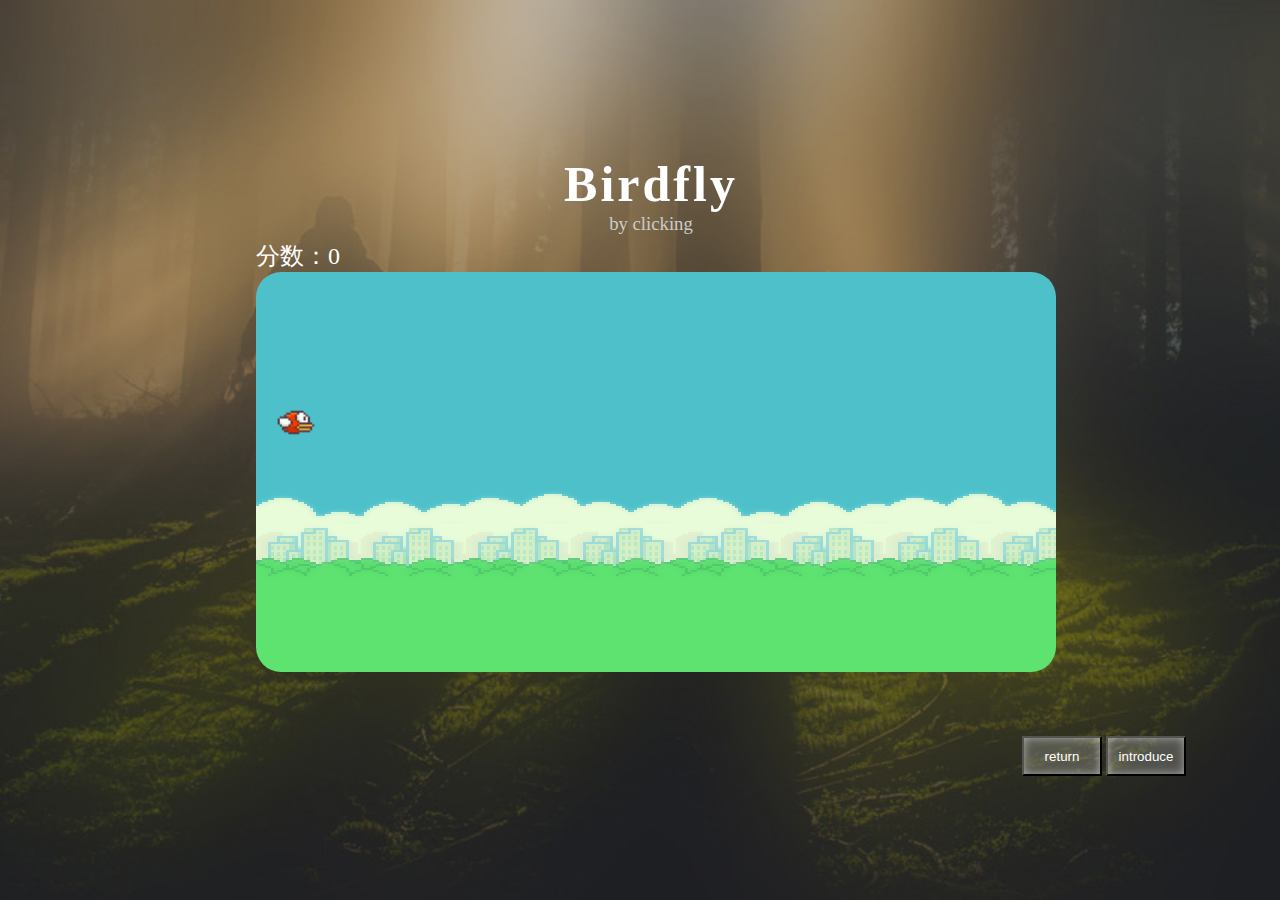
<file: html/birdfly.html>
<!DOCTYPE html>
<html>

<head>
    <meta charset="utf-8">
    <meta name="viewport" content="width=device-width,initial-scale=0.4,minimum-scale=0.4, maximum-scale=0.4, user-scalable=no">
    <title>Birdfly</title>
    <link rel="stylesheet" type="text/css" href="../css/birdstyle.css" />
    <link rel="shortcut icon" href="../img/logo.ico" />
</head>

<body>
    <div id="father">
        <div class="title">
            <h1>Birdfly</h1>
            <h3>by clicking</h3>
        </div>
        <div id="grade">分数：0</div>
        <canvas id="canvas" width="800px" height="400px">
		</canvas>
        <div class="button">
            <input type="button" value="return" id="return" />
            <input type="button" value="introduce" id="introduce" />
        </div>
    </div>


</body>
<script src="../js/jquery-3.4.1.js"></script>
<script src="../js/jquery.cookie.js"></script>
<script src="../js/birdjs.js"></script>

</html>
</file>
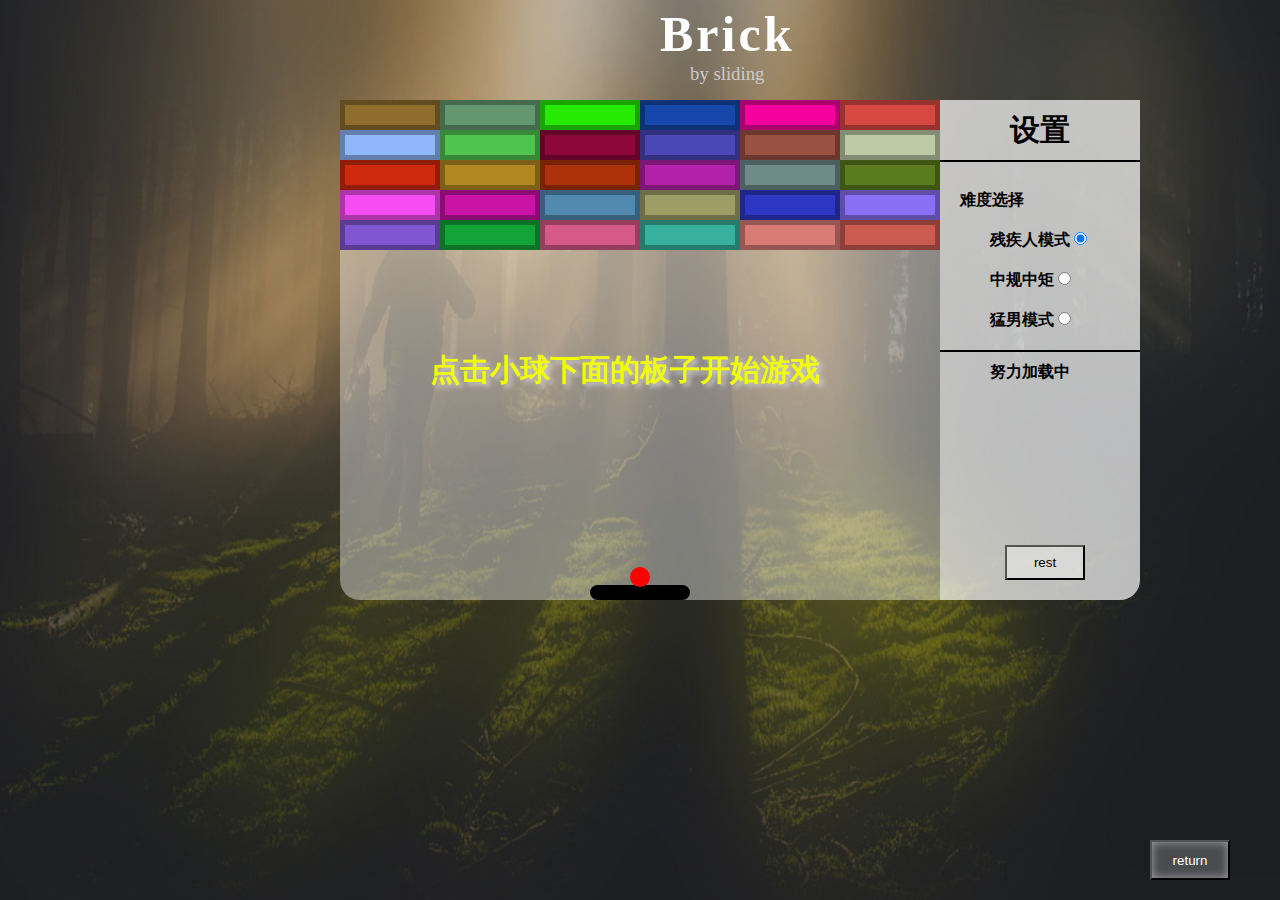
<file: html/Brick.html>
<!DOCTYPE html>
<html>

<head>
    <meta charset="utf-8">
    <title>Brick</title>
    <link rel="stylesheet" type="text/css" href="../css/brick.css" />
    <link rel="shortcut icon" href="../img/logo.ico" />
</head>

<body>
    <div id="father">
        <div class="title">
            <h1>Brick</h1>
            <h3>by sliding</h3>
        </div>
        <!-- <div id="left">L</div>
		<div id="right">R</div> -->
        <div id="big" class="big"></div>
        <div id="box">
            <h2 id="hint">点击小球下面的板子开始游戏</h1>
                <div id="control">
                    <span id="name">设置</span>
                    <span>难度选择</span></br>

                    <span>残疾人模式</span>
                    <input type="radio" name="difficulty" value="simpleness" checked="checked" /></br>
                    <span>中规中矩</span>
                    <input type="radio" name="difficulty" value="medium" /></br>
                    <span>猛男模式</span>
                    <input type="radio" name="difficulty" value="difficult" /></br>
                    <hr color="#000000" />
                    <span id="grade">努力加载中</span>
                    <input type="button" id="rest" value="rest" />
                </div>
                <div id="ball"></div>
                <div id="plank"></div>
                <ul>

                    <li class="brick"></li>
                    <li class="brick"></li>
                    <li class="brick"></li>
                    <li class="brick"></li>
                    <li class="brick"></li>
                    <li class="brick"></li>
                    <li class="brick"></li>
                    <li class="brick"></li>
                    <li class="brick"></li>
                    <li class="brick"></li>
                    <li class="brick"></li>
                    <li class="brick"></li>
                    <li class="brick"></li>
                    <li class="brick"></li>
                    <li class="brick"></li>
                    <li class="brick"></li>
                    <li class="brick"></li>
                    <li class="brick"></li>
                    <li class="brick"></li>
                    <li class="brick"></li>
                    <li class="brick"></li>
                    <li class="brick"></li>
                    <li class="brick"></li>
                    <li class="brick"></li>
                    <li class="brick"></li>
                    <li class="brick"></li>
                    <li class="brick"></li>
                    <li class="brick"></li>
                    <li class="brick"></li>
                    <li class="brick"></li>
                </ul>
        </div>

    </div>
    <input type="button" value="return" id="return" />
</body>
<script src="../js/jquery-3.4.1.js"></script>
<script src="../js/birck.js"></script>

</html>
</file>
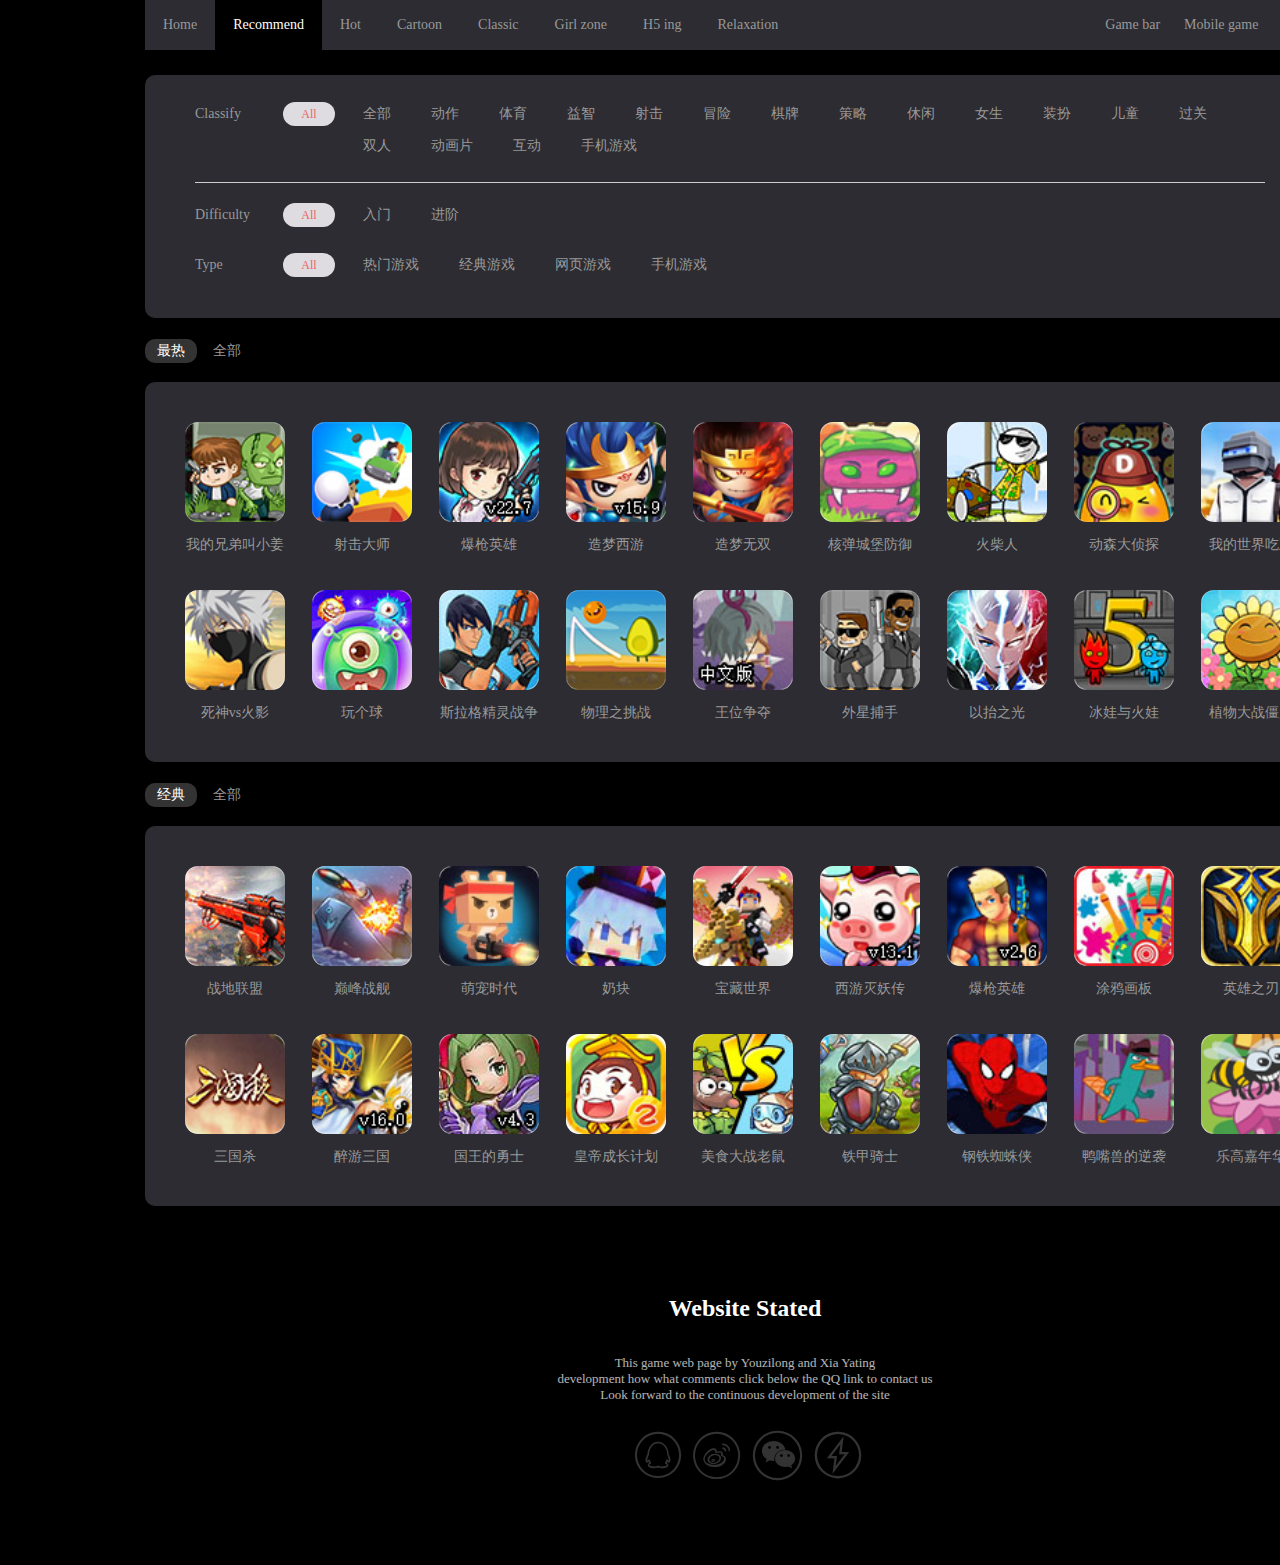
<file: html/Classify.html>
<!DOCTYPE html>
<html lang="en">

<head>
    <meta charset="UTF-8">
    <meta name="viewport" content="width=device-width, initial-scale=1.0">
    <link rel="shortcut icon" href="../img/logo.ico" />
    <link rel="stylesheet" href="../css/Classify.css">
    <link rel="stylesheet" type="text/css" href="../css/iconfont.css" />
    <title>Classify</title>
</head>

<body>
    <div id="father">
        <div class="nav">

            <ul class="zuo-nav">
                <li><a href="#" id="home">Home</a></li>
                <li><a href="#" class="qubu">Recommend</a></li>
                <li>
                    <a href="#" id="hot">Hot</a>
                </li>
                <li><a href="#">Cartoon</a></li>
                <li><a href="#">Classic</a></li>
                <li><a href="#">Girl zone</a> </li>
                <li><a href="#">H5 ing </a></li>
                <li>
                    <a href="#">Relaxation</a>
                </li>
            </ul>
            <ul class="you-nav">

                <li>
                    <a href="#">Webgame</a>
                </li>
                <li>
                    <a href="#">Mobile game</a>
                </li>
                <li>
                    <a href="#">Game bar</a>
                </li>
            </ul>
        </div>
        <div id="banner">
            <div class="main-nav">
                <div class="fenlei">
                    <h3>Classify</h3>
                    <a href="#"><span>All</span></a>
                    <ul>
                        <li><a href="#" class="hong">全部</a></li>
                        <li><a href="#" class="hong">动作</a></li>
                        <li><a href="#" class="hong">体育</a></li>
                        <li><a href="#" class="hong">益智</a></li>
                        <li><a href="#" class="hong">射击</a></li>
                        <li><a href="#" class="hong">冒险</a></li>
                        <li><a href="#" class="hong">棋牌</a></li>
                        <li><a href="#" class="hong">策略</a></li>
                        <li><a href="#" class="hong">休闲</a></li>
                        <li><a href="#" class="hong">女生</a></li>
                        <li><a href="#" class="hong">装扮</a></li>
                        <li><a href="#" class="hong">儿童</a></li>
                        <li><a href="#" class="hong">过关</a></li>
                        <li><a href="#" class="hong">双人</a></li>
                        <li><a href="#" class="hong">动画片</a></li>
                        <li><a href="#" class="hong">互动</a></li>
                        <li><a href="#" class="hong">手机游戏</a></li>
                    </ul>
                </div>
                <div class="nandu">
                    <h3>Difficulty</h3>
                    <a href="#"><span>All</span></a>
                    <ul>
                        <li><a href="#" class="hong">入门</a></li>
                        <li><a href="#" class="hong">进阶</a></li>
                    </ul>
                </div>
                <div class="leixing">
                    <h3>Type</h3>
                    <a href="#"><span>All</span></a>
                    <ul>
                        <li><a href="#" class="hong">热门游戏</a></li>
                        <li><a href="#" class="hong">经典游戏</a></li>
                        <li><a href="#" class="hong">网页游戏</a></li>
                        <li><a href="#" class="hong">手机游戏</a></li>
                    </ul>
                </div>
            </div>
            <div class="title" class="hong">

                <span class="hot">最热</span>
                <span class="hong">全部</span>

            </div>
            <div class="list-box">
                <ul class="list">
                    <li>
                        <div class="lis-tu">
                            <img src="../img/youxi1.jpg" alt="">
                        </div>
                        <p>我的兄弟叫小姜</p>
                    </li>
                    <li>
                        <div class="lis-tu">
                            <img src="../img/youxi2.jpg" alt="">
                        </div>
                        <p>射击大师</p>
                    </li>
                    <li>
                        <div class="lis-tu">
                            <img src="../img/youxi3.jpg" alt="">
                        </div>
                        <p>爆枪英雄</p>
                    </li>
                    <li>
                        <div class="lis-tu">
                            <img src="../img/youxi4.jpg" alt="">
                        </div>
                        <p>造梦西游</p>
                    </li>
                    <li>
                        <div class="lis-tu">
                            <img src="../img/youxi5.jpg" alt="">
                        </div>
                        <p>造梦无双</p>
                    </li>
                    <li>
                        <div class="lis-tu">
                            <img src="../img/youxi6.jpg" alt="">
                        </div>
                        <p>核弹城堡防御</p>
                    </li>
                    <li>
                        <div class="lis-tu">
                            <img src="../img/youxi7.jpg" alt="">
                        </div>
                        <p>火柴人</p>
                    </li>
                    <li>
                        <div class="lis-tu">
                            <img src="../img/youxi8.jpg" alt="">
                        </div>
                        <p>动森大侦探</p>
                    </li>
                    <li>
                        <div class="lis-tu">
                            <img src="../img/youxi9.jpg" alt="">
                        </div>
                        <p>我的世界吃鸡</p>
                    </li>
                    <li>
                        <div class="lis-tu">
                            <img src="../img/youxi10.jpg" alt="">
                        </div>
                        <p>死神vs火影</p>
                    </li>
                    <li>
                        <div class="lis-tu">
                            <img src="../img/youxi11.jpg" alt="">
                        </div>
                        <p>玩个球</p>
                    </li>
                    <li>
                        <div class="lis-tu">
                            <img src="../img/youxi12.jpg" alt="">
                        </div>
                        <p>斯拉格精灵战争</p>
                    </li>
                    <li>
                        <div class="lis-tu">
                            <img src="../img/youxi13.jpg" alt="">
                        </div>
                        <p>物理之挑战</p>
                    </li>
                    <li>
                        <div class="lis-tu">
                            <img src="../img/youxi14.jpg" alt="">
                        </div>
                        <p>王位争夺</p>
                    </li>
                    <li>
                        <div class="lis-tu">
                            <img src="../img/youxi15.jpg" alt="">
                        </div>
                        <p>外星捕手</p>
                    </li>
                    <li>
                        <div class="lis-tu">
                            <img src="../img/youxi16.jpg" alt="">
                        </div>
                        <p>以抬之光</p>
                    </li>
                    <li>
                        <div class="lis-tu">
                            <img src="../img/youxi17.jpg" alt="">
                        </div>
                        <p>冰娃与火娃</p>
                    </li>
                    <li>
                        <div class="lis-tu">
                            <img src="../img/youxi18.jpg" alt="">
                        </div>
                        <p>植物大战僵尸</p>
                    </li>
                </ul>
            </div>
            <div class="title" class="hong">

                <span class="hot">经典</span>
                <span class="hong">全部</span>

            </div>
            <div class="list-box">
                <ul class="list">
                    <li>
                        <div class="lis-tu">
                            <img src="../img/youxi19.jpg" alt="">
                        </div>
                        <p>战地联盟</p>
                    </li>
                    <li>
                        <div class="lis-tu">
                            <img src="../img/youxi20.jpg" alt="">
                        </div>
                        <p>巅峰战舰</p>
                    </li>
                    <li>
                        <div class="lis-tu">
                            <img src="../img/youxi21.jpg" alt="">
                        </div>
                        <p>萌宠时代</p>
                    </li>
                    <li>
                        <div class="lis-tu">
                            <img src="../img/youxi22.jpg" alt="">
                        </div>
                        <p>奶块</p>
                    </li>
                    <li>
                        <div class="lis-tu">
                            <img src="../img/youxi23.jpg" alt="">
                        </div>
                        <p>宝藏世界</p>
                    </li>
                    <li>
                        <div class="lis-tu">
                            <img src="../img/youxi24.jpg" alt="">
                        </div>
                        <p>西游灭妖传</p>
                    </li>
                    <li>
                        <div class="lis-tu">
                            <img src="../img/youxi25.jpg" alt="">
                        </div>
                        <p>爆枪英雄</p>
                    </li>
                    <li>
                        <div class="lis-tu">
                            <img src="../img/youxi26.jpg" alt="">
                        </div>
                        <p>涂鸦画板</p>
                    </li>
                    <li>
                        <div class="lis-tu">
                            <img src="../img/youxi27.jpg" alt="">
                        </div>
                        <p>英雄之刃</p>
                    </li>
                    <li>
                        <div class="lis-tu">
                            <img src="../img/youxi28.jpg" alt="">
                        </div>
                        <p>三国杀</p>
                    </li>
                    <li>
                        <div class="lis-tu">
                            <img src="../img/youxi29.jpg" alt="">
                        </div>
                        <p>醉游三国</p>
                    </li>
                    <li>
                        <div class="lis-tu">
                            <img src="../img/youxi30.jpg" alt="">
                        </div>
                        <p>国王的勇士</p>
                    </li>
                    <li>
                        <div class="lis-tu">
                            <img src="../img/youxi31.jpg" alt="">
                        </div>
                        <p>皇帝成长计划</p>
                    </li>
                    <li>
                        <div class="lis-tu">
                            <img src="../img/youxi32.jpg" alt="">
                        </div>
                        <p>美食大战老鼠</p>
                    </li>
                    <li>
                        <div class="lis-tu">
                            <img src="../img/youxi33.jpg" alt="">
                        </div>
                        <p>铁甲骑士</p>
                    </li>
                    <li>
                        <div class="lis-tu">
                            <img src="../img/youxi34.jpg" alt="">
                        </div>
                        <p>钢铁蜘蛛侠</p>
                    </li>
                    <li>
                        <div class="lis-tu">
                            <img src="../img/youxi35.jpg" alt="">
                        </div>
                        <p>鸭嘴兽的逆袭</p>
                    </li>
                    <li>
                        <div class="lis-tu">
                            <img src="../img/youxi36.jpg" alt="">
                        </div>
                        <p>乐高嘉年华</p>
                    </li>
                </ul>
            </div>
        </div>
        <div id="floor">
            <h1>Website Stated</h1>
            <p>This game web page by Youzilong and Xia Yating </p>
            <p>development how what comments click below the QQ link to contact us</p>
            <p>Look forward to the continuous development of the site</p>
            <div id="floor_icon">
                <a target="lucency" href="http://wpa.qq.com/msgrd?v=3&uin=1439011429&site=qq&menu=yes">
                    <i class="iconfont four">&#xe6f3;</i>
                </a>
                <i class="iconfont">&#xe618;</i>
                <i class="iconfont">&#xe6f2;</i>
                <i class="iconfont">&#xe6f4;</i>
            </div>
        </div>
    </div>
</body>
<script src="../js/jquery-3.4.1.js"></script>
<script type="text/javascript">
    //开个延时器
    $("#father").animate({
        left: 145 + "px"
    }, 200)


    $("#home").click(function() {
        document.getElementById("father").style.transform = 'rotate(0deg)scale(0.7)';
        $("#father").animate({
            left: 1500 + "px"
        }, 200)


        setTimeout(function() {
            window.location.replace("../index.html");
        }, 400)
    })

    $("#hot").click(function() {
        document.getElementById("father").style.transform = 'rotate(0deg)scale(0.7)';
        $("#father").animate({
            left: -1500 + "px"
        }, 200)


        setTimeout(function() {
            window.location.replace("recommend.html");
        }, 400)
    })
</script>

</html>
</file>
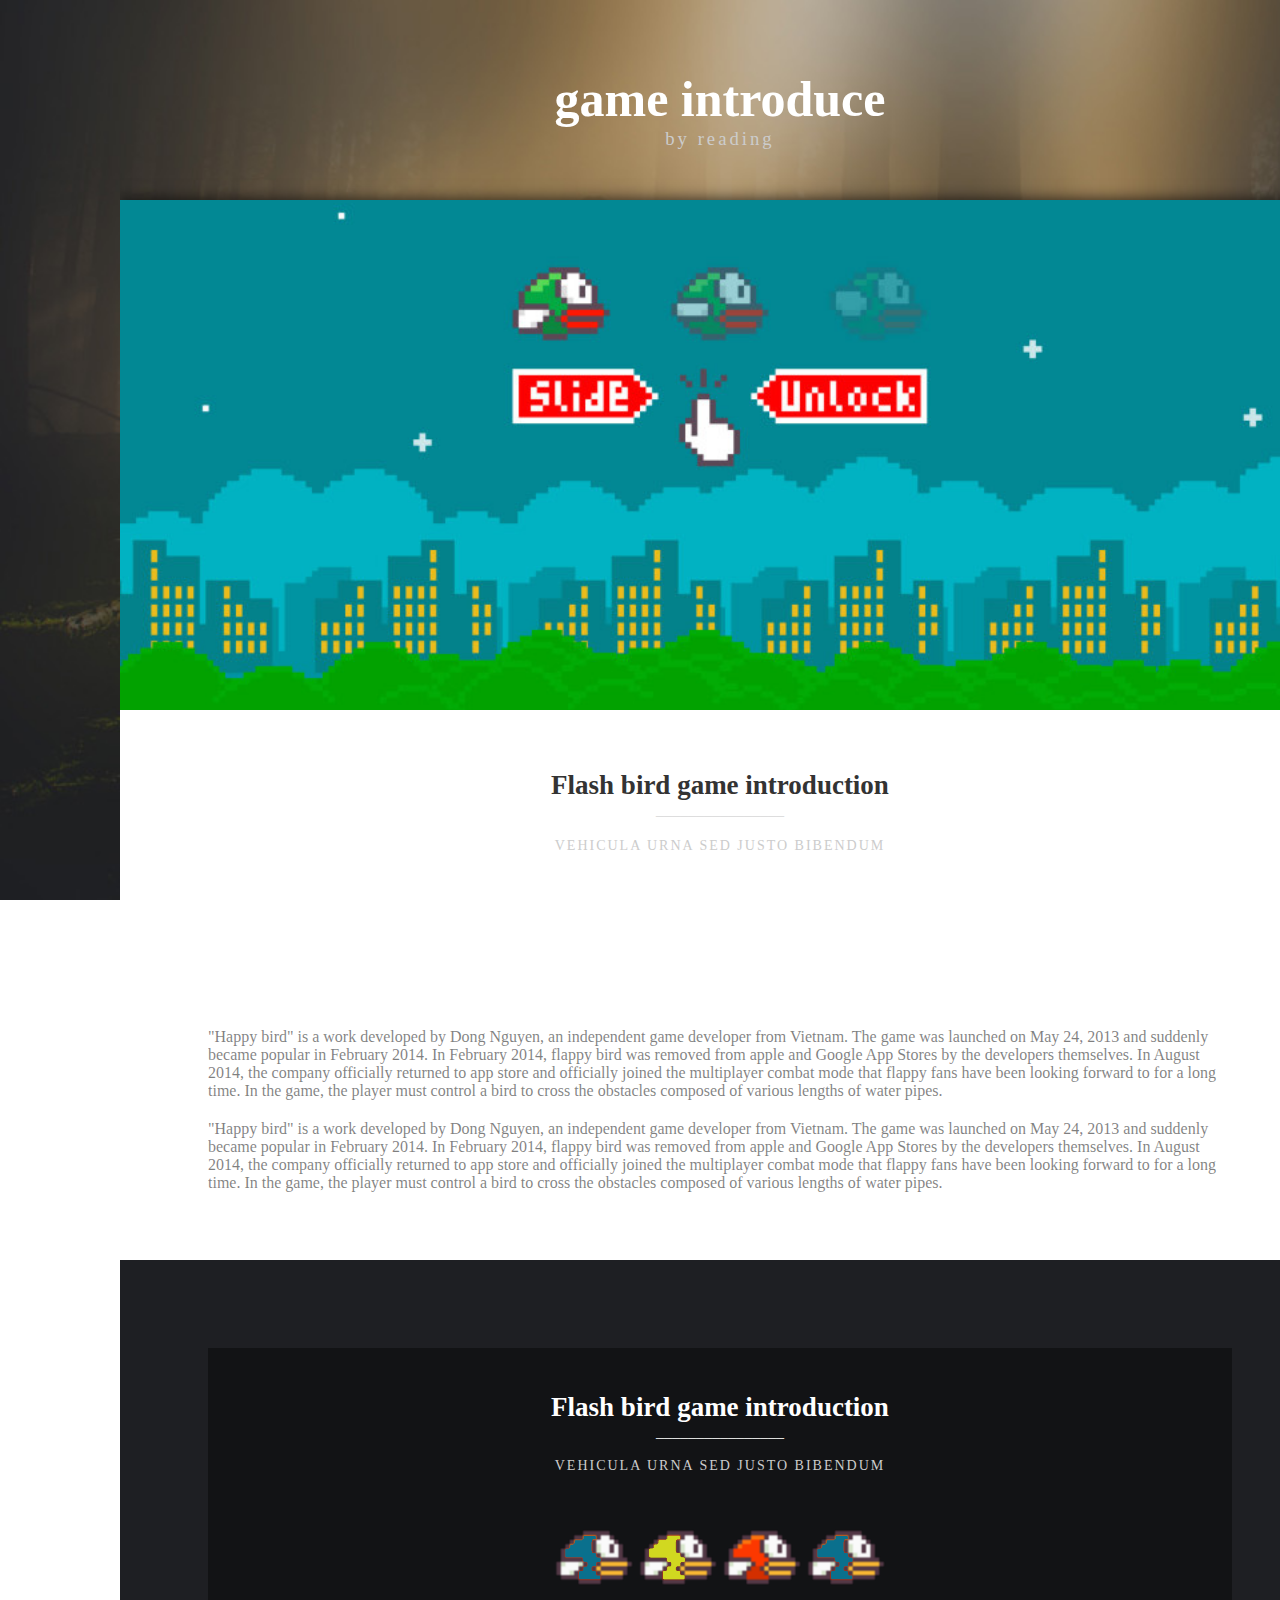
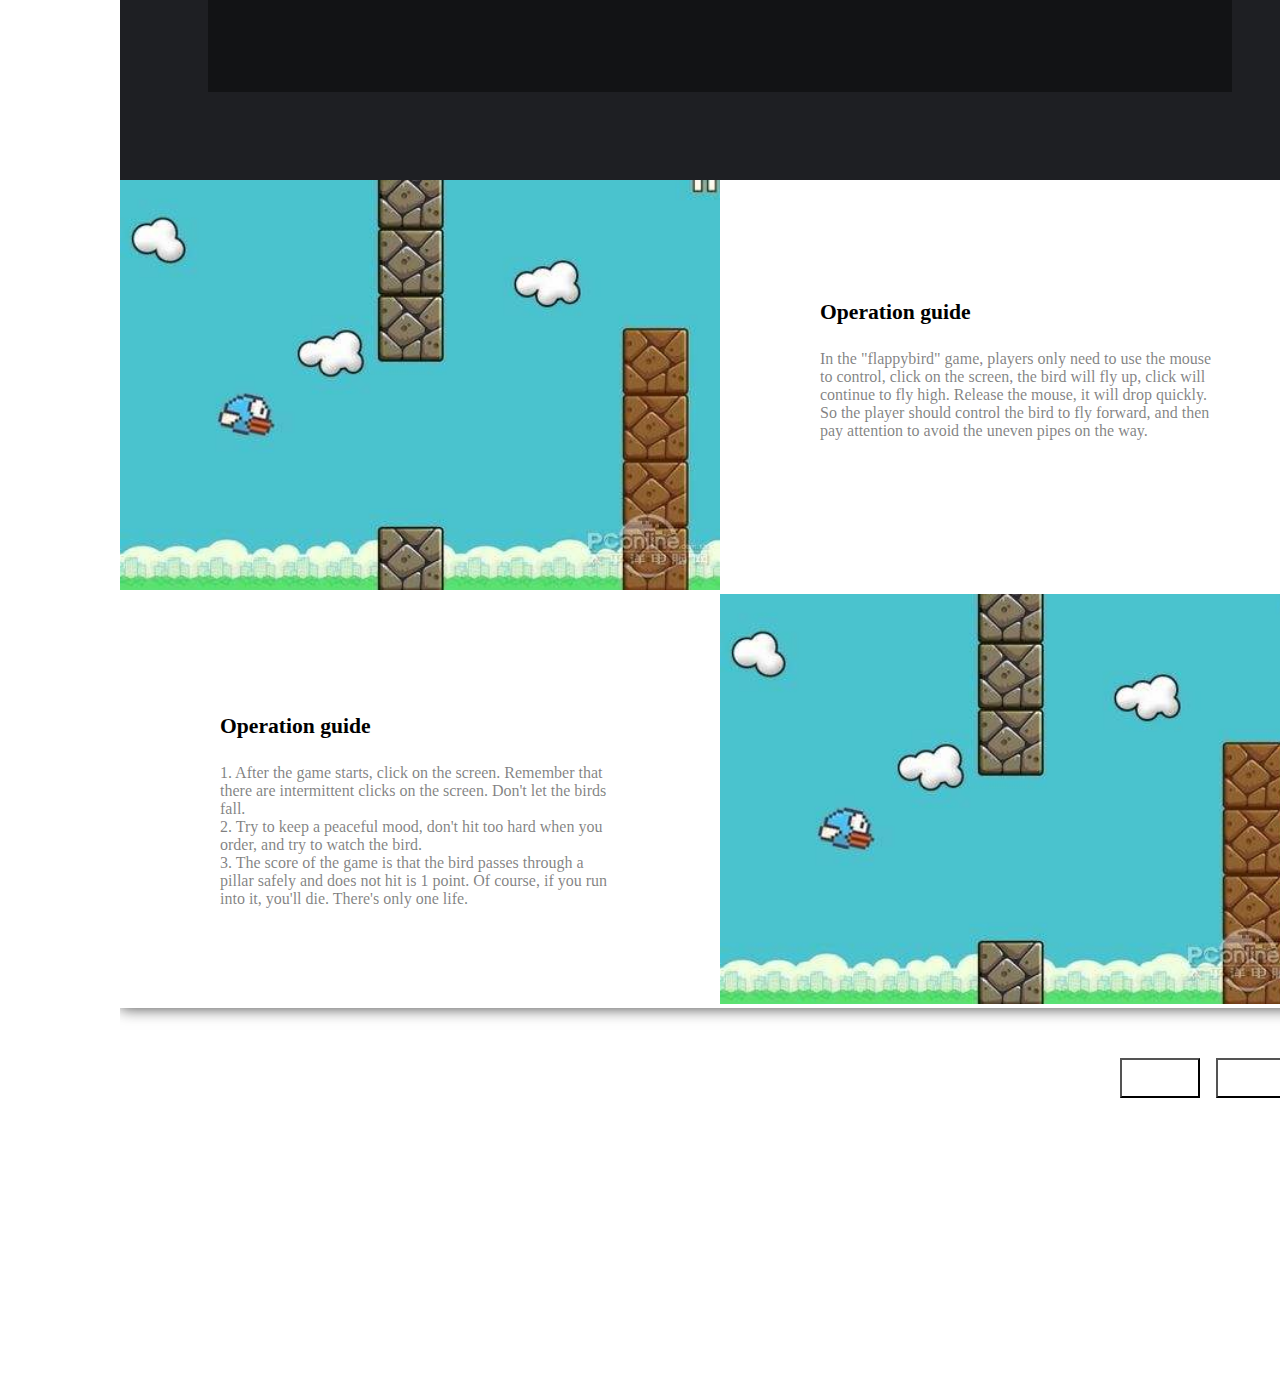
<file: html/introduce.html>
<!DOCTYPE html>
<html lang="en">

<head>
    <meta charset="UTF-8">
    <meta name="viewport" content="width=device-width, initial-scale=1.0">
    <title>introduce</title>
    <link rel="stylesheet" href="../css/introduce.css">
    <link rel="stylesheet" type="text/css" href="../css/iconfont.css" />
    <link rel="shortcut icon" href="../img/logo.ico" />
</head>


<body>
    <div id="father">
        <div class="title">
            <h1>game introduce</h1>
            <h3>by reading</h3>
        </div>
        <div class="main">
            <div class="da-tu">
                <img src="../img/niao.jpg" alt="">
            </div>
            <div class="jieshao name">
                <p>Flash bird game introduction</p>
                <div>________________</div>
                <span>vehicula urna sed justo bibendum</span>
            </div>
            <div class="neirong">
                <p>"Happy bird" is a work developed by Dong Nguyen, an independent game developer from Vietnam. The game was launched on May 24, 2013 and suddenly became popular in February 2014. In February 2014, flappy bird was removed from apple and Google
                    App Stores by the developers themselves. In August 2014, the company officially returned to app store and officially joined the multiplayer combat mode that flappy fans have been looking forward to for a long time. In the game, the
                    player must control a bird to cross the obstacles composed of various lengths of water pipes.</p>
                <p>
                    "Happy bird" is a work developed by Dong Nguyen, an independent game developer from Vietnam. The game was launched on May 24, 2013 and suddenly became popular in February 2014. In February 2014, flappy bird was removed from apple and Google App Stores
                    by the developers themselves. In August 2014, the company officially returned to app store and officially joined the multiplayer combat mode that flappy fans have been looking forward to for a long time. In the game, the player must
                    control a bird to cross the obstacles composed of various lengths of water pipes.
                </p>
            </div>
            <div class="si-tu name">
                <div class="nei">
                    <p>Flash bird game introduction</p>
                    <div>________________</div>
                    <span>vehicula urna sed justo bibendum</span>
                    <img src="../img/bird_blue3.png" alt="">
                    <img src="../img/bird_yellow3.png" alt="">
                    <img src="../img/bird3.png" alt="">
                    <img src="../img/bird_blue3.png" alt="">
                </div>

            </div>
            <div class="main-intro">
                <div class="left">
                    <img src="../img/birdblue1.jfif" alt="">
                </div>
                <div class="right" style="overflow: hidden;">
                    <p>Operation guide</p>
                    <span>
						In the "flappybird" game, players only need to use the mouse to control, click on the screen, the bird will fly up, click will continue to fly high. Release the mouse, it will drop quickly. So the player should control the bird to fly forward, and then pay attention to avoid the uneven pipes on the way.
					</span>
                </div>
            </div>
            <div class="main-intro">
                <div class="right" style="overflow: hidden;">
                    <p>Operation guide</p>
                    <span>
						1. After the game starts, click on the screen. Remember that there are intermittent clicks on the screen. Don't let the birds fall. <br />
	
						2. Try to keep a peaceful mood, don't hit too hard when you order, and try to watch the bird. <br />
						
						3. The score of the game is that the bird passes through a pillar safely and does not hit is 1 point. Of course, if you run into it, you'll die. There's only one life.
					</span>
                </div>
                <div class="left">
                    <img src="../img/birdblue1.jfif" alt="">
                </div>

            </div>
        </div>
        <div id="floor">
            <h1>Website Stated</h1>
            <p>This game web page by Youzilong and Xia Yating </p>
            <p>development how what comments click below the QQ link to contact us</p>
            <p>Look forward to the continuous development of the site</p>
            <div id="floor_icon">
                <i class="iconfont four">&#xe6f3;</i>
                <i class="iconfont">&#xe618;</i>
                <i class="iconfont">&#xe6f2;</i>
                <i class="iconfont">&#xe6f4;</i>
            </div>
            <input type="button" value="return" id="floor_return" />
            <input type="button" value="home" id="floor_home" />
        </div>
    </div>
</body>
<script src="../js/jquery-3.4.1.js"></script>
<script type="text/javascript">
    $("#father").animate({
        left: 120 + "px"
    }, 300)


    // 点击home 按钮返回主页
    $("#floor_home").click(function() {
        console.log("1")
        document.getElementById("father").style.transform = 'rotate(0deg)scale(0.5)';
        $("#father").animate({
            left: 1500 + "px"
        }, 300)


        setTimeout(function() {
            window.location.replace("../index.html");
        }, 400)
    })


    // 点击return 按钮返回主页
    $("#floor_return").click(function() {
        console.log("1")
        document.getElementById("father").style.transform = 'rotate(0deg)scale(0.5)';
        $("#father").animate({
            left: 1500 + "px"
        }, 300)


        setTimeout(function() {
            window.location.replace("birdfly.html");
        }, 400)
    })
</script>

</html>
</file>
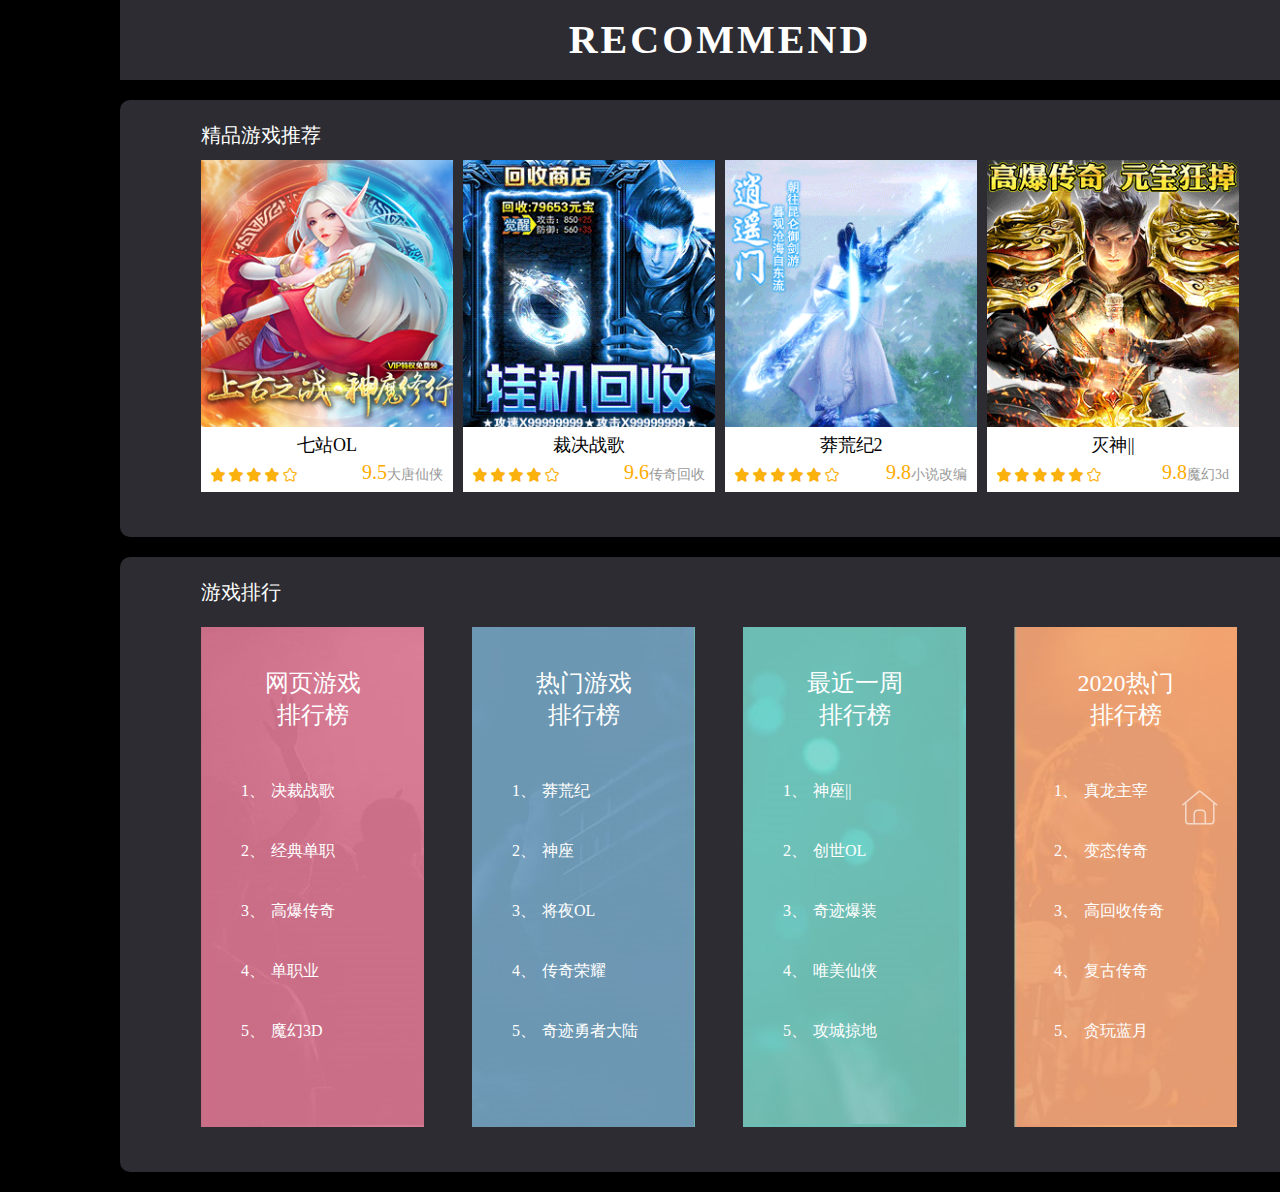
<file: html/recommend.html>
<!DOCTYPE html>
<html lang="en">

<head>
    <meta charset="UTF-8">
    <meta name="viewport" content="width=device-width, initial-scale=1.0">
    <title>Recommend</title>
    <link rel="stylesheet" href="../css/recommend.css">
    <link rel="stylesheet" href="../css/iconfont.css">
    <link rel="stylesheet" type="text/css" href="../icon/font/iconfont.css" />
    <link rel="shortcut icon" href="../img/logo.ico" />
</head>
<div id="father">
    <div id="header">
        RECOMMEND
    </div>
    <div id="main">
        <div class="tuijian">
            <div class="title">
                精品游戏推荐
            </div>
            <ul>
                <li>
                    <img src="../img/tuijian.png" alt="">
                    <div class="xia">
                        <p>七站OL</p>
                        <span class="iconfont">&#xe62c;</span>
                        <span class="iconfont">&#xe62c;</span>
                        <span class="iconfont">&#xe62c;</span>
                        <span class="iconfont">&#xe62c;</span>
                        <span class="iconfont">&#xe62d;</span>
                        <span class="you">大唐仙侠</span>
                        <span class="you fen">9.5</span>
                        <div>
                            <span class="jieshao">大唐变态修仙，全新超爽打击体验</span>
                        </div>
                        <a href="#">开始游戏</a>
                    </div>
                </li>
                <li>
                    <img src="../img/tuijian2.gif" alt="">
                    <div class="xia">
                        <p>裁决战歌</p>
                        <span class="iconfont">&#xe62c;</span>
                        <span class="iconfont">&#xe62c;</span>
                        <span class="iconfont">&#xe62c;</span>
                        <span class="iconfont">&#xe62c;</span>
                        <span class="iconfont">&#xe62d;</span>
                        <span class="you">传奇回收</span>
                        <span class="you fen">9.6</span>
                        <div>
                            <span class="jieshao">高爆传奇,在线回收</span>
                        </div>
                        <a href="#">开始游戏</a>
                    </div>
                </li>
                <li>
                    <img src="../img/tuijian3.gif" alt="">
                    <div class="xia">
                        <p>莽荒纪2</p>
                        <span class="iconfont">&#xe62c;</span>
                        <span class="iconfont">&#xe62c;</span>
                        <span class="iconfont">&#xe62c;</span>
                        <span class="iconfont">&#xe62c;</span>
                        <span class="iconfont">&#xe62c;</span>
                        <span class="iconfont">&#xe62d;</span>
                        <span class="you">小说改编</span>
                        <span class="you fen">9.8</span>
                        <div>
                            <span class="jieshao">这回合，该你登场了！</span>
                        </div>
                        <a href="#">开始游戏</a>
                    </div>
                </li>
                <li>
                    <img src="../img/tuijian4.gif" alt="">
                    <div class="xia">
                        <p>灭神||</p>
                        <span class="iconfont">&#xe62c;</span>
                        <span class="iconfont">&#xe62c;</span>
                        <span class="iconfont">&#xe62c;</span>
                        <span class="iconfont">&#xe62c;</span>
                        <span class="iconfont">&#xe62c;</span>
                        <span class="iconfont">&#xe62d;</span>
                        <span class="you">魔幻3d</span>
                        <span class="you fen">9.8</span>
                        <div>
                            <span class="jieshao">公测火爆,万人在线,单职高爆!</span>
                        </div>
                        <a href="#">开始游戏</a>
                    </div>
                </li>

            </ul>
        </div>
    </div>
    <div id="paihang">
        <div class="title">
            游戏排行
        </div>
        <ul>
            <li>
                <div class="top">
                    <p>网页游戏</p>
                    <p>排行榜</p>
                </div>
                <ul class="ming">
                    <li>
                        <div class="ci">
                            1、
                        </div>
                        <div class="name">
                            决裁战歌
                        </div>
                    </li>
                    <li>
                        <div class="ci">
                            2、
                        </div>
                        <div class="name">
                            经典单职
                        </div>
                    </li>
                    <li>
                        <div class="ci">
                            3、
                        </div>
                        <div class="name">
                            高爆传奇
                        </div>
                    </li>
                    <li>
                        <div class="ci">
                            4、
                        </div>
                        <div class="name">
                            单职业
                        </div>
                    </li>
                    <li>
                        <div class="ci">
                            5、
                        </div>
                        <div class="name">
                            魔幻3D
                        </div>
                    </li>
                </ul>
            </li>
            <li>
                <div class="top">
                    <p>热门游戏</p>
                    <p>排行榜</p>
                </div>
                <ul class="ming">
                    <li>
                        <div class="ci">
                            1、
                        </div>
                        <div class="name">
                            莽荒纪
                        </div>
                    </li>
                    <li>
                        <div class="ci">
                            2、
                        </div>
                        <div class="name">
                            神座
                        </div>
                    </li>
                    <li>
                        <div class="ci">
                            3、
                        </div>
                        <div class="name">
                            将夜OL
                        </div>
                    </li>
                    <li>
                        <div class="ci">
                            4、
                        </div>
                        <div class="name">
                            传奇荣耀
                        </div>
                    </li>
                    <li>
                        <div class="ci">
                            5、
                        </div>
                        <div class="name">
                            奇迹勇者大陆
                        </div>
                    </li>
                </ul>
            </li>
            <li>
                <div class="top">
                    <p>最近一周</p>
                    <p>排行榜</p>
                </div>
                <ul class="ming">
                    <li>
                        <div class="ci">
                            1、
                        </div>
                        <div class="name">
                            神座||
                        </div>
                    </li>
                    <li>
                        <div class="ci">
                            2、
                        </div>
                        <div class="name">
                            创世OL
                        </div>
                    </li>
                    <li>
                        <div class="ci">
                            3、
                        </div>
                        <div class="name">
                            奇迹爆装
                        </div>
                    </li>
                    <li>
                        <div class="ci">
                            4、
                        </div>
                        <div class="name">
                            唯美仙侠
                        </div>
                    </li>
                    <li>
                        <div class="ci">
                            5、
                        </div>
                        <div class="name">
                            攻城掠地
                        </div>
                    </li>
                </ul>
            </li>
            <li>
                <div class="top">
                    <p>2020热门</p>
                    <p>排行榜</p>
                </div>
                <ul class="ming">
                    <li>
                        <div class="ci">
                            1、
                        </div>
                        <div class="name">
                            真龙主宰
                        </div>
                    </li>
                    <li>
                        <div class="ci">
                            2、
                        </div>
                        <div class="name">
                            变态传奇
                        </div>
                    </li>
                    <li>
                        <div class="ci">
                            3、
                        </div>
                        <div class="name">
                            高回收传奇
                        </div>
                    </li>
                    <li>
                        <div class="ci">
                            4、
                        </div>
                        <div class="name">
                            复古传奇
                        </div>
                    </li>
                    <li>
                        <div class="ci">
                            5、
                        </div>
                        <div class="name">
                            贪玩蓝月
                        </div>
                    </li>
                </ul>
            </li>

        </ul>
    </div>
    <div id="return">
        <i class="iconfont">&#xe602;</i>
    </div>

</div>
</body>
<script src="../js/jquery-3.4.1.js"></script>
<script type="text/javascript">
    //开个延时器
    $("#father").animate({
        left: 120 + "px"
    }, 200)
    $("#return").click(function() {
        document.getElementById("father").style.transform = 'rotate(0deg)scale(0.7)';
        $("#father").animate({
            left: 1500 + "px"
        }, 200)


        setTimeout(function() {
            window.location.replace("../index.html");
        }, 400)
    })
</script>

</html>
</file>
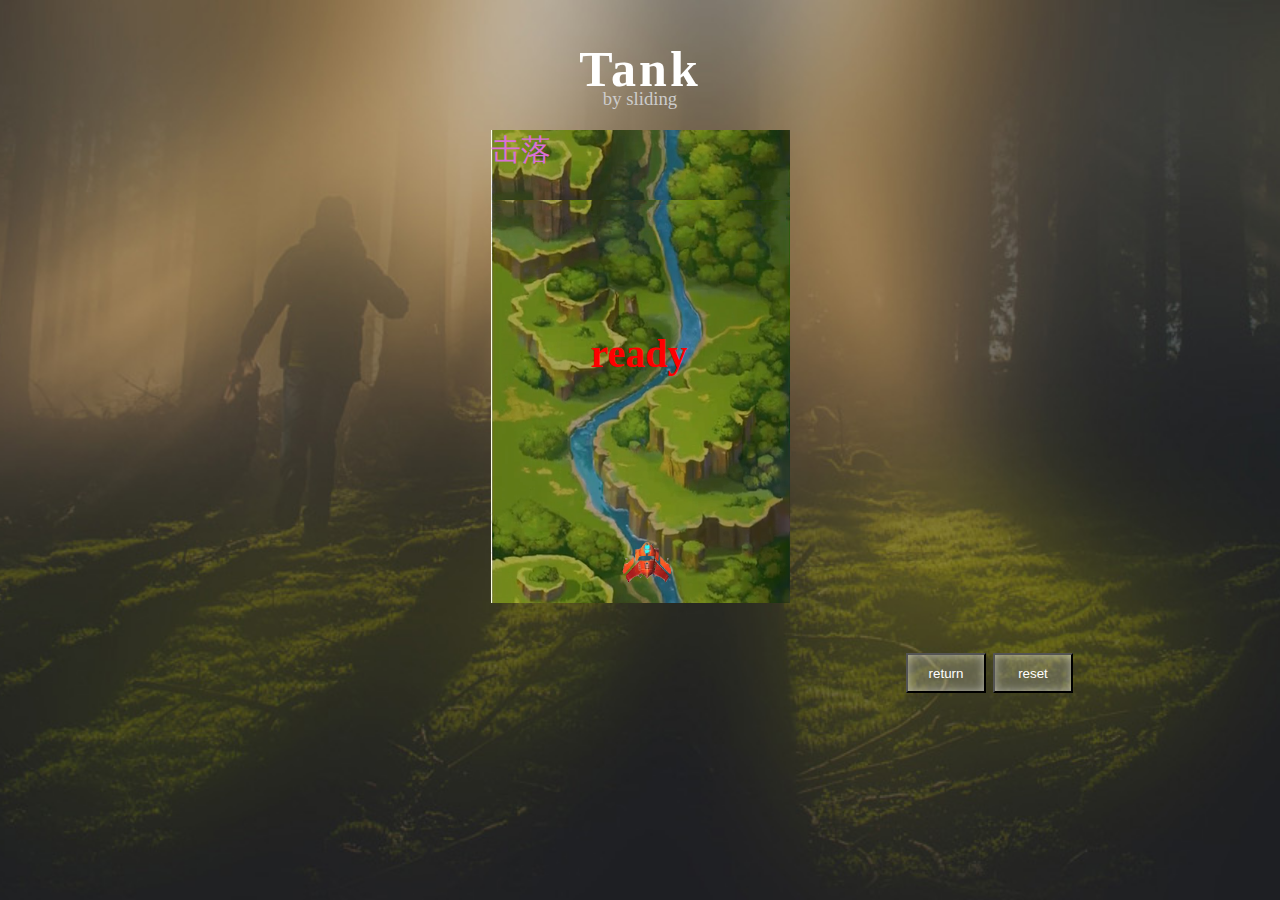
<file: html/tank.html>
<!DOCTYPE html>
<html>

<head>
    <meta charset="utf-8">
    <title>tank</title>
    <link rel="stylesheet" type="text/css" href="../css/tankstyle.css" />
    <link rel="shortcut icon" href="../img/logo.ico" />
</head>

<body>
	<audio src="../music/hundouluo.mp3" autoplay="autoplay"></audio>
    <div id="father">
        <div class="title">
            <h2>Tank</h2>
            <h3>by sliding</h3>
        </div>
        <div id="mainScreen">
            <div id="bg1" class="bg"></div>
            <div id="bg2" class="bg"></div>
            <div id="air"><img src="../img/fj.png" /></div>
            <div id="ready">ready</div>
            <div id="grade">击落</div>
            <div id="count"></div>
        </div>
        <div class="button" style="margin-right: 200px;">
            <input type="button" value="reset" id="introduce" />
            <input type="button" value="return" id="return" />
        </div>

    </div>
    <script src="../js/jquery-3.4.1.js"></script>
    <script src="../js/jquery.cookie.js"></script>
    <script src="../js/tank.js"></script>
</body>

</html>
</file>
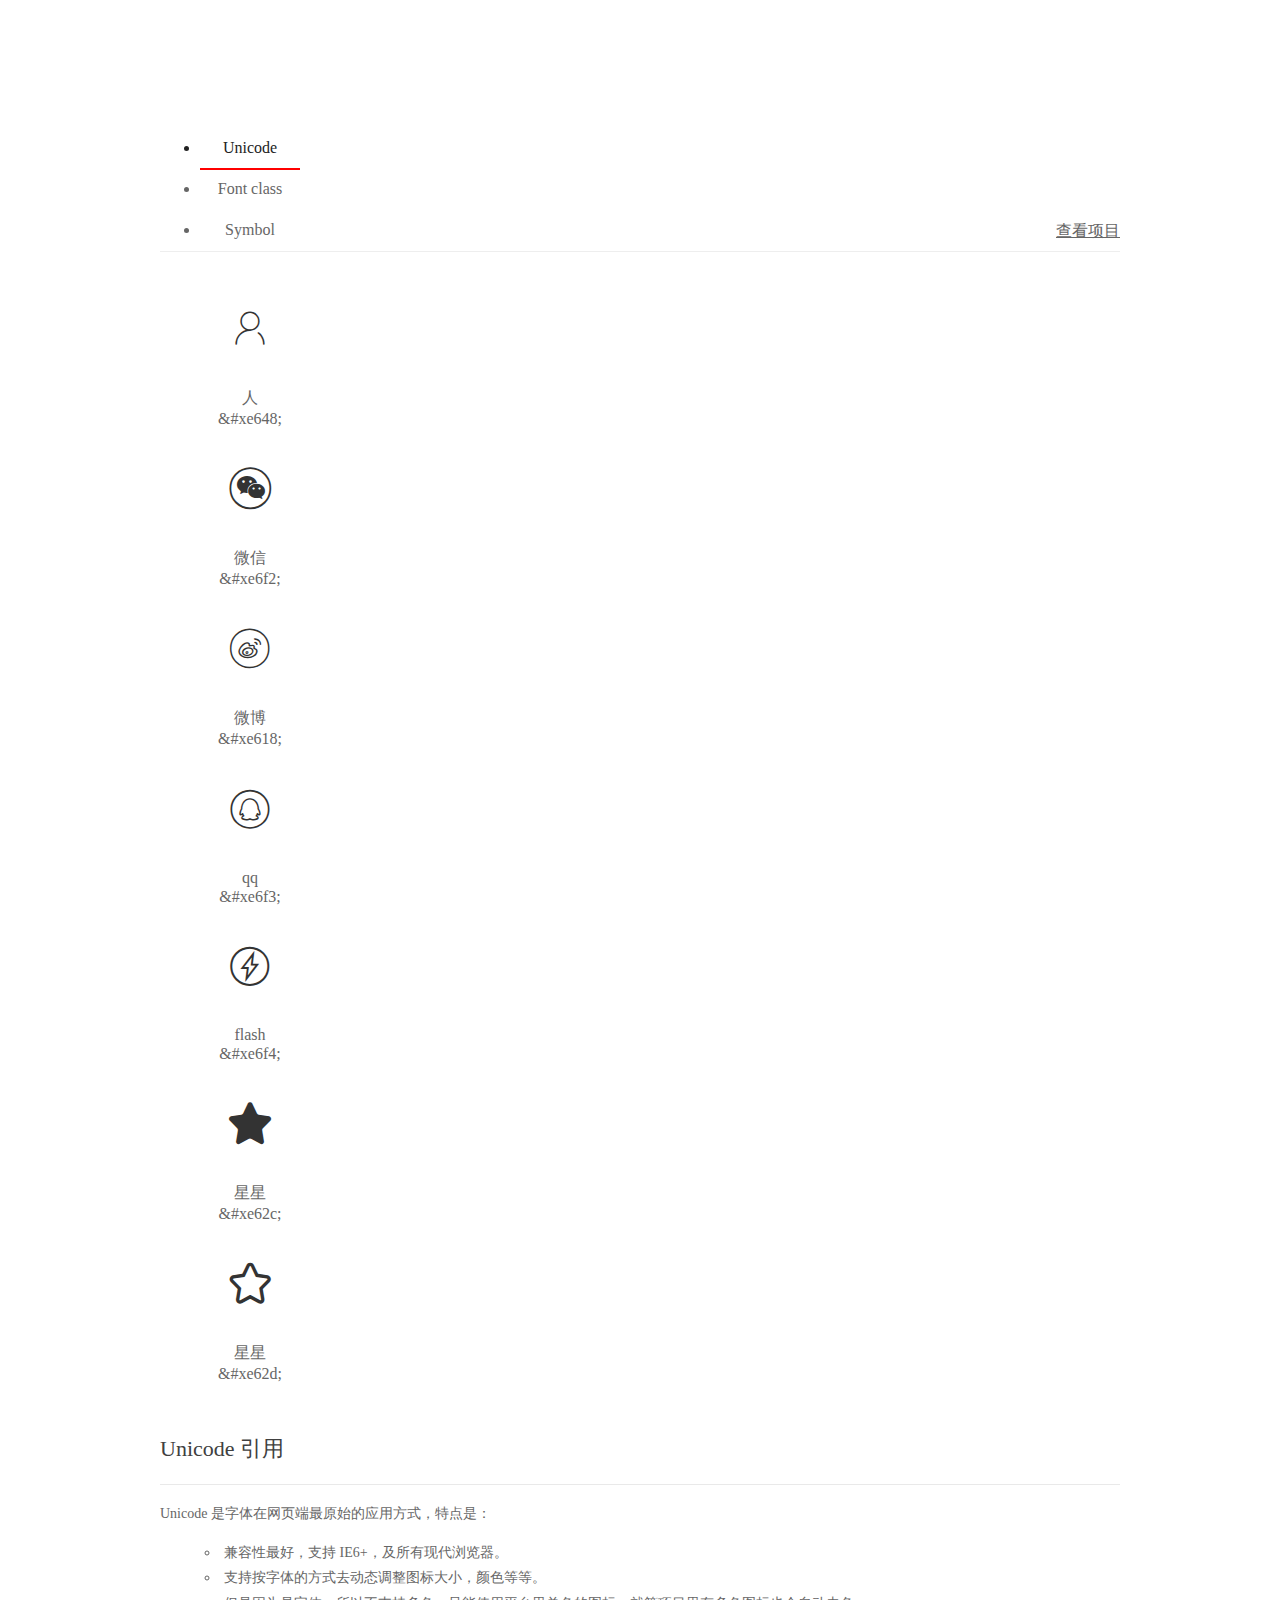
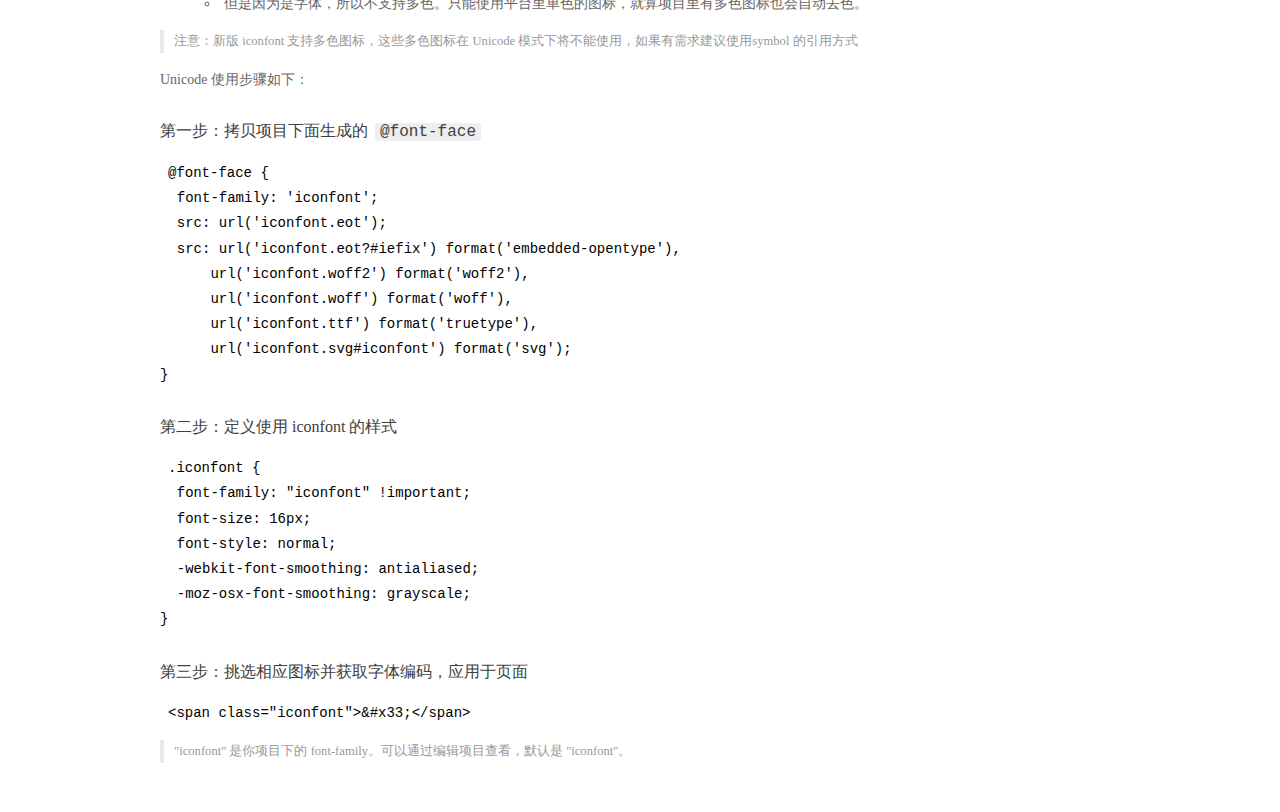
<file: iconfont/demo_index.html>
<!DOCTYPE html>
<html>
<head>
  <meta charset="utf-8"/>
  <title>IconFont Demo</title>
  <link rel="shortcut icon" href="https://img.alicdn.com/tps/i4/TB1_oz6GVXXXXaFXpXXJDFnIXXX-64-64.ico" type="image/x-icon"/>
  <link rel="stylesheet" href="https://g.alicdn.com/thx/cube/1.3.2/cube.min.css">
  <link rel="stylesheet" href="demo.css">
  <link rel="stylesheet" href="iconfont.css">
  <script src="iconfont.js"></script>
  <!-- jQuery -->
  <script src="https://a1.alicdn.com/oss/uploads/2018/12/26/7bfddb60-08e8-11e9-9b04-53e73bb6408b.js"></script>
  <!-- 代码高亮 -->
  <script src="https://a1.alicdn.com/oss/uploads/2018/12/26/a3f714d0-08e6-11e9-8a15-ebf944d7534c.js"></script>
</head>
<body>
  <div class="main">
    <h1 class="logo"><a href="https://www.iconfont.cn/" title="iconfont 首页" target="_blank">&#xe86b;</a></h1>
    <div class="nav-tabs">
      <ul id="tabs" class="dib-box">
        <li class="dib active"><span>Unicode</span></li>
        <li class="dib"><span>Font class</span></li>
        <li class="dib"><span>Symbol</span></li>
      </ul>
      
      <a href="https://www.iconfont.cn/manage/index?manage_type=myprojects&projectId=1923873" target="_blank" class="nav-more">查看项目</a>
      
    </div>
    <div class="tab-container">
      <div class="content unicode" style="display: block;">
          <ul class="icon_lists dib-box">
          
            <li class="dib">
              <span class="icon iconfont">&#xe648;</span>
                <div class="name">人</div>
                <div class="code-name">&amp;#xe648;</div>
              </li>
          
            <li class="dib">
              <span class="icon iconfont">&#xe6f2;</span>
                <div class="name">微信</div>
                <div class="code-name">&amp;#xe6f2;</div>
              </li>
          
            <li class="dib">
              <span class="icon iconfont">&#xe618;</span>
                <div class="name">微博</div>
                <div class="code-name">&amp;#xe618;</div>
              </li>
          
            <li class="dib">
              <span class="icon iconfont">&#xe6f3;</span>
                <div class="name">qq</div>
                <div class="code-name">&amp;#xe6f3;</div>
              </li>
          
            <li class="dib">
              <span class="icon iconfont">&#xe6f4;</span>
                <div class="name">flash</div>
                <div class="code-name">&amp;#xe6f4;</div>
              </li>
          
            <li class="dib">
              <span class="icon iconfont">&#xe62c;</span>
                <div class="name">星星</div>
                <div class="code-name">&amp;#xe62c;</div>
              </li>
          
            <li class="dib">
              <span class="icon iconfont">&#xe62d;</span>
                <div class="name">星星</div>
                <div class="code-name">&amp;#xe62d;</div>
              </li>
          
          </ul>
          <div class="article markdown">
          <h2 id="unicode-">Unicode 引用</h2>
          <hr>

          <p>Unicode 是字体在网页端最原始的应用方式，特点是：</p>
          <ul>
            <li>兼容性最好，支持 IE6+，及所有现代浏览器。</li>
            <li>支持按字体的方式去动态调整图标大小，颜色等等。</li>
            <li>但是因为是字体，所以不支持多色。只能使用平台里单色的图标，就算项目里有多色图标也会自动去色。</li>
          </ul>
          <blockquote>
            <p>注意：新版 iconfont 支持多色图标，这些多色图标在 Unicode 模式下将不能使用，如果有需求建议使用symbol 的引用方式</p>
          </blockquote>
          <p>Unicode 使用步骤如下：</p>
          <h3 id="-font-face">第一步：拷贝项目下面生成的 <code>@font-face</code></h3>
<pre><code class="language-css"
>@font-face {
  font-family: 'iconfont';
  src: url('iconfont.eot');
  src: url('iconfont.eot?#iefix') format('embedded-opentype'),
      url('iconfont.woff2') format('woff2'),
      url('iconfont.woff') format('woff'),
      url('iconfont.ttf') format('truetype'),
      url('iconfont.svg#iconfont') format('svg');
}
</code></pre>
          <h3 id="-iconfont-">第二步：定义使用 iconfont 的样式</h3>
<pre><code class="language-css"
>.iconfont {
  font-family: "iconfont" !important;
  font-size: 16px;
  font-style: normal;
  -webkit-font-smoothing: antialiased;
  -moz-osx-font-smoothing: grayscale;
}
</code></pre>
          <h3 id="-">第三步：挑选相应图标并获取字体编码，应用于页面</h3>
<pre>
<code class="language-html"
>&lt;span class="iconfont"&gt;&amp;#x33;&lt;/span&gt;
</code></pre>
          <blockquote>
            <p>"iconfont" 是你项目下的 font-family。可以通过编辑项目查看，默认是 "iconfont"。</p>
          </blockquote>
          </div>
      </div>
      <div class="content font-class">
        <ul class="icon_lists dib-box">
          
          <li class="dib">
            <span class="icon iconfont icon-ren"></span>
            <div class="name">
              人
            </div>
            <div class="code-name">.icon-ren
            </div>
          </li>
          
          <li class="dib">
            <span class="icon iconfont icon-weixin"></span>
            <div class="name">
              微信
            </div>
            <div class="code-name">.icon-weixin
            </div>
          </li>
          
          <li class="dib">
            <span class="icon iconfont icon-weibo"></span>
            <div class="name">
              微博
            </div>
            <div class="code-name">.icon-weibo
            </div>
          </li>
          
          <li class="dib">
            <span class="icon iconfont icon-qq-copy"></span>
            <div class="name">
              qq
            </div>
            <div class="code-name">.icon-qq-copy
            </div>
          </li>
          
          <li class="dib">
            <span class="icon iconfont icon-flash-copy"></span>
            <div class="name">
              flash
            </div>
            <div class="code-name">.icon-flash-copy
            </div>
          </li>
          
          <li class="dib">
            <span class="icon iconfont icon-xingxing"></span>
            <div class="name">
              星星
            </div>
            <div class="code-name">.icon-xingxing
            </div>
          </li>
          
          <li class="dib">
            <span class="icon iconfont icon-bianzu-copy"></span>
            <div class="name">
              星星
            </div>
            <div class="code-name">.icon-bianzu-copy
            </div>
          </li>
          
        </ul>
        <div class="article markdown">
        <h2 id="font-class-">font-class 引用</h2>
        <hr>

        <p>font-class 是 Unicode 使用方式的一种变种，主要是解决 Unicode 书写不直观，语意不明确的问题。</p>
        <p>与 Unicode 使用方式相比，具有如下特点：</p>
        <ul>
          <li>兼容性良好，支持 IE8+，及所有现代浏览器。</li>
          <li>相比于 Unicode 语意明确，书写更直观。可以很容易分辨这个 icon 是什么。</li>
          <li>因为使用 class 来定义图标，所以当要替换图标时，只需要修改 class 里面的 Unicode 引用。</li>
          <li>不过因为本质上还是使用的字体，所以多色图标还是不支持的。</li>
        </ul>
        <p>使用步骤如下：</p>
        <h3 id="-fontclass-">第一步：引入项目下面生成的 fontclass 代码：</h3>
<pre><code class="language-html">&lt;link rel="stylesheet" href="./iconfont.css"&gt;
</code></pre>
        <h3 id="-">第二步：挑选相应图标并获取类名，应用于页面：</h3>
<pre><code class="language-html">&lt;span class="iconfont icon-xxx"&gt;&lt;/span&gt;
</code></pre>
        <blockquote>
          <p>"
            iconfont" 是你项目下的 font-family。可以通过编辑项目查看，默认是 "iconfont"。</p>
        </blockquote>
      </div>
      </div>
      <div class="content symbol">
          <ul class="icon_lists dib-box">
          
            <li class="dib">
                <svg class="icon svg-icon" aria-hidden="true">
                  <use xlink:href="#icon-ren"></use>
                </svg>
                <div class="name">人</div>
                <div class="code-name">#icon-ren</div>
            </li>
          
            <li class="dib">
                <svg class="icon svg-icon" aria-hidden="true">
                  <use xlink:href="#icon-weixin"></use>
                </svg>
                <div class="name">微信</div>
                <div class="code-name">#icon-weixin</div>
            </li>
          
            <li class="dib">
                <svg class="icon svg-icon" aria-hidden="true">
                  <use xlink:href="#icon-weibo"></use>
                </svg>
                <div class="name">微博</div>
                <div class="code-name">#icon-weibo</div>
            </li>
          
            <li class="dib">
                <svg class="icon svg-icon" aria-hidden="true">
                  <use xlink:href="#icon-qq-copy"></use>
                </svg>
                <div class="name">qq</div>
                <div class="code-name">#icon-qq-copy</div>
            </li>
          
            <li class="dib">
                <svg class="icon svg-icon" aria-hidden="true">
                  <use xlink:href="#icon-flash-copy"></use>
                </svg>
                <div class="name">flash</div>
                <div class="code-name">#icon-flash-copy</div>
            </li>
          
            <li class="dib">
                <svg class="icon svg-icon" aria-hidden="true">
                  <use xlink:href="#icon-xingxing"></use>
                </svg>
                <div class="name">星星</div>
                <div class="code-name">#icon-xingxing</div>
            </li>
          
            <li class="dib">
                <svg class="icon svg-icon" aria-hidden="true">
                  <use xlink:href="#icon-bianzu-copy"></use>
                </svg>
                <div class="name">星星</div>
                <div class="code-name">#icon-bianzu-copy</div>
            </li>
          
          </ul>
          <div class="article markdown">
          <h2 id="symbol-">Symbol 引用</h2>
          <hr>

          <p>这是一种全新的使用方式，应该说这才是未来的主流，也是平台目前推荐的用法。相关介绍可以参考这篇<a href="">文章</a>
            这种用法其实是做了一个 SVG 的集合，与另外两种相比具有如下特点：</p>
          <ul>
            <li>支持多色图标了，不再受单色限制。</li>
            <li>通过一些技巧，支持像字体那样，通过 <code>font-size</code>, <code>color</code> 来调整样式。</li>
            <li>兼容性较差，支持 IE9+，及现代浏览器。</li>
            <li>浏览器渲染 SVG 的性能一般，还不如 png。</li>
          </ul>
          <p>使用步骤如下：</p>
          <h3 id="-symbol-">第一步：引入项目下面生成的 symbol 代码：</h3>
<pre><code class="language-html">&lt;script src="./iconfont.js"&gt;&lt;/script&gt;
</code></pre>
          <h3 id="-css-">第二步：加入通用 CSS 代码（引入一次就行）：</h3>
<pre><code class="language-html">&lt;style&gt;
.icon {
  width: 1em;
  height: 1em;
  vertical-align: -0.15em;
  fill: currentColor;
  overflow: hidden;
}
&lt;/style&gt;
</code></pre>
          <h3 id="-">第三步：挑选相应图标并获取类名，应用于页面：</h3>
<pre><code class="language-html">&lt;svg class="icon" aria-hidden="true"&gt;
  &lt;use xlink:href="#icon-xxx"&gt;&lt;/use&gt;
&lt;/svg&gt;
</code></pre>
          </div>
      </div>

    </div>
  </div>
  <script>
  $(document).ready(function () {
      $('.tab-container .content:first').show()

      $('#tabs li').click(function (e) {
        var tabContent = $('.tab-container .content')
        var index = $(this).index()

        if ($(this).hasClass('active')) {
          return
        } else {
          $('#tabs li').removeClass('active')
          $(this).addClass('active')

          tabContent.hide().eq(index).fadeIn()
        }
      })
    })
  </script>
</body>
</html>
</file>
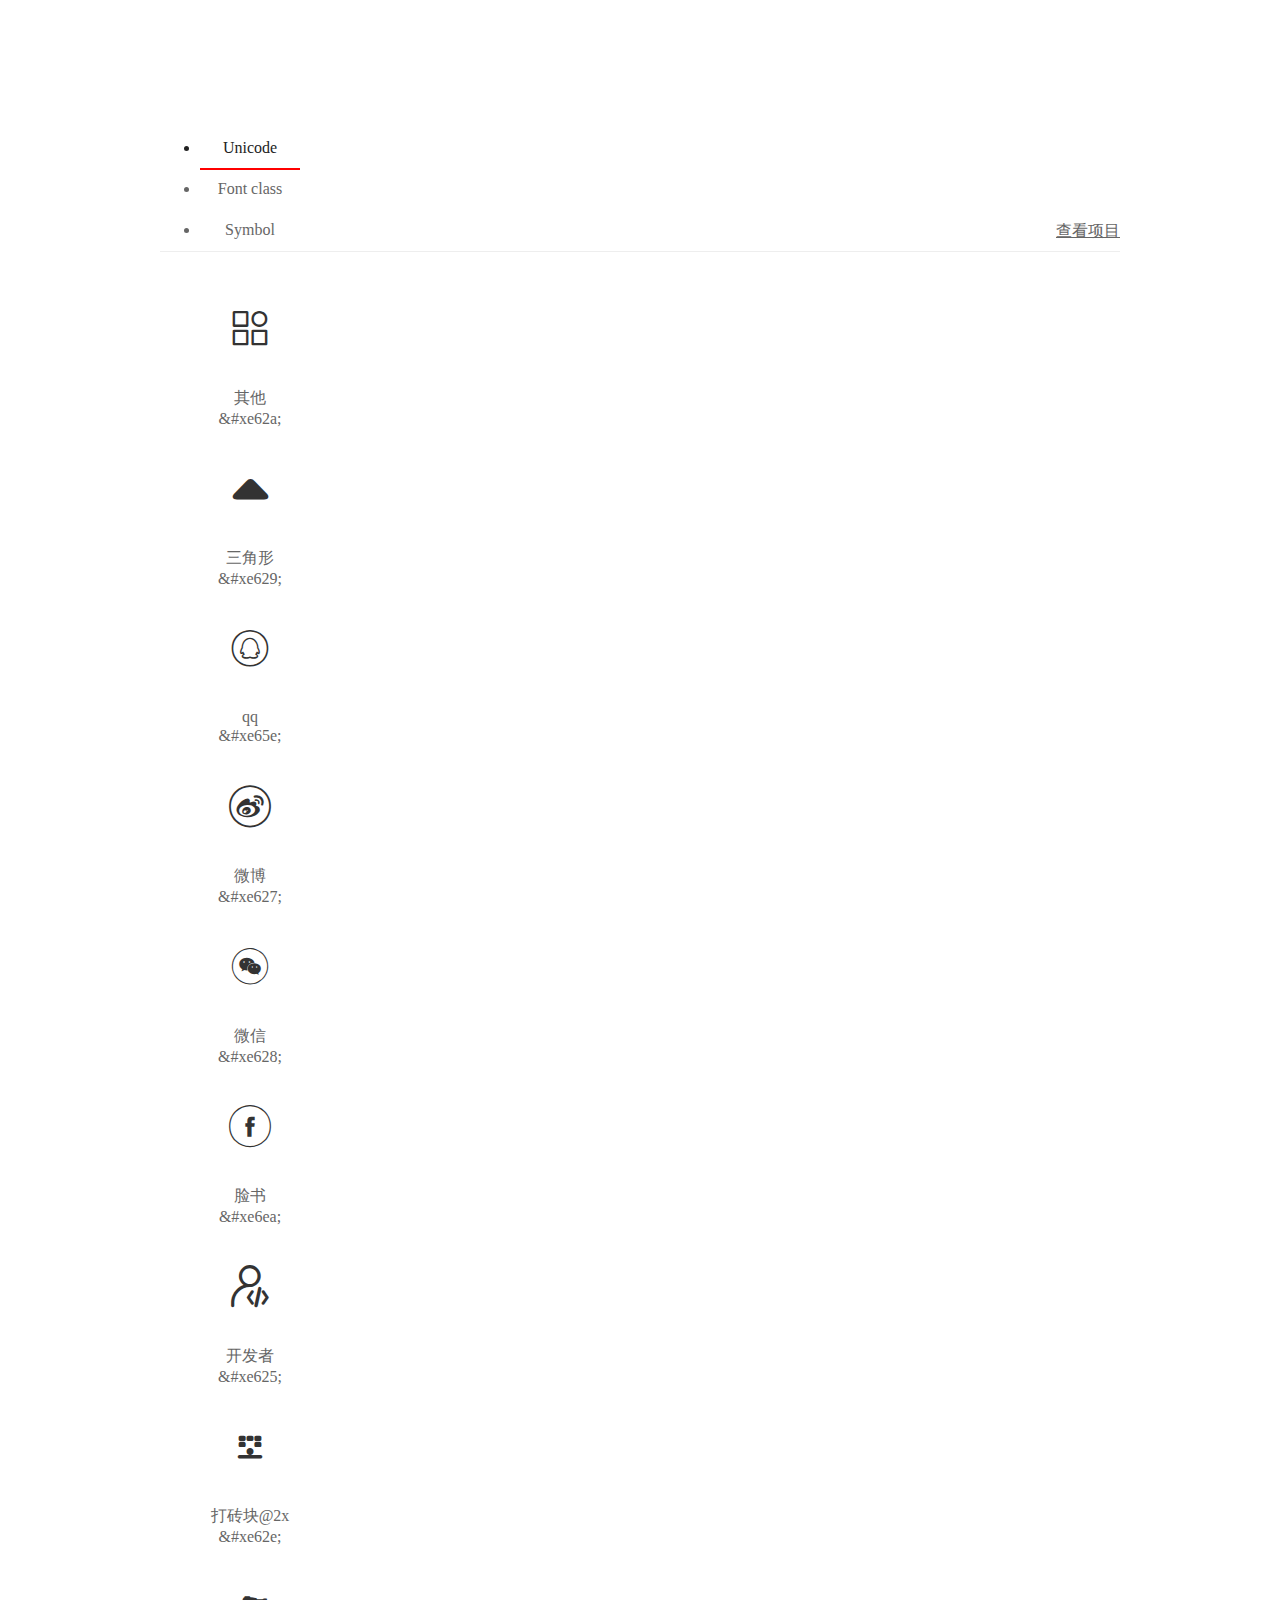
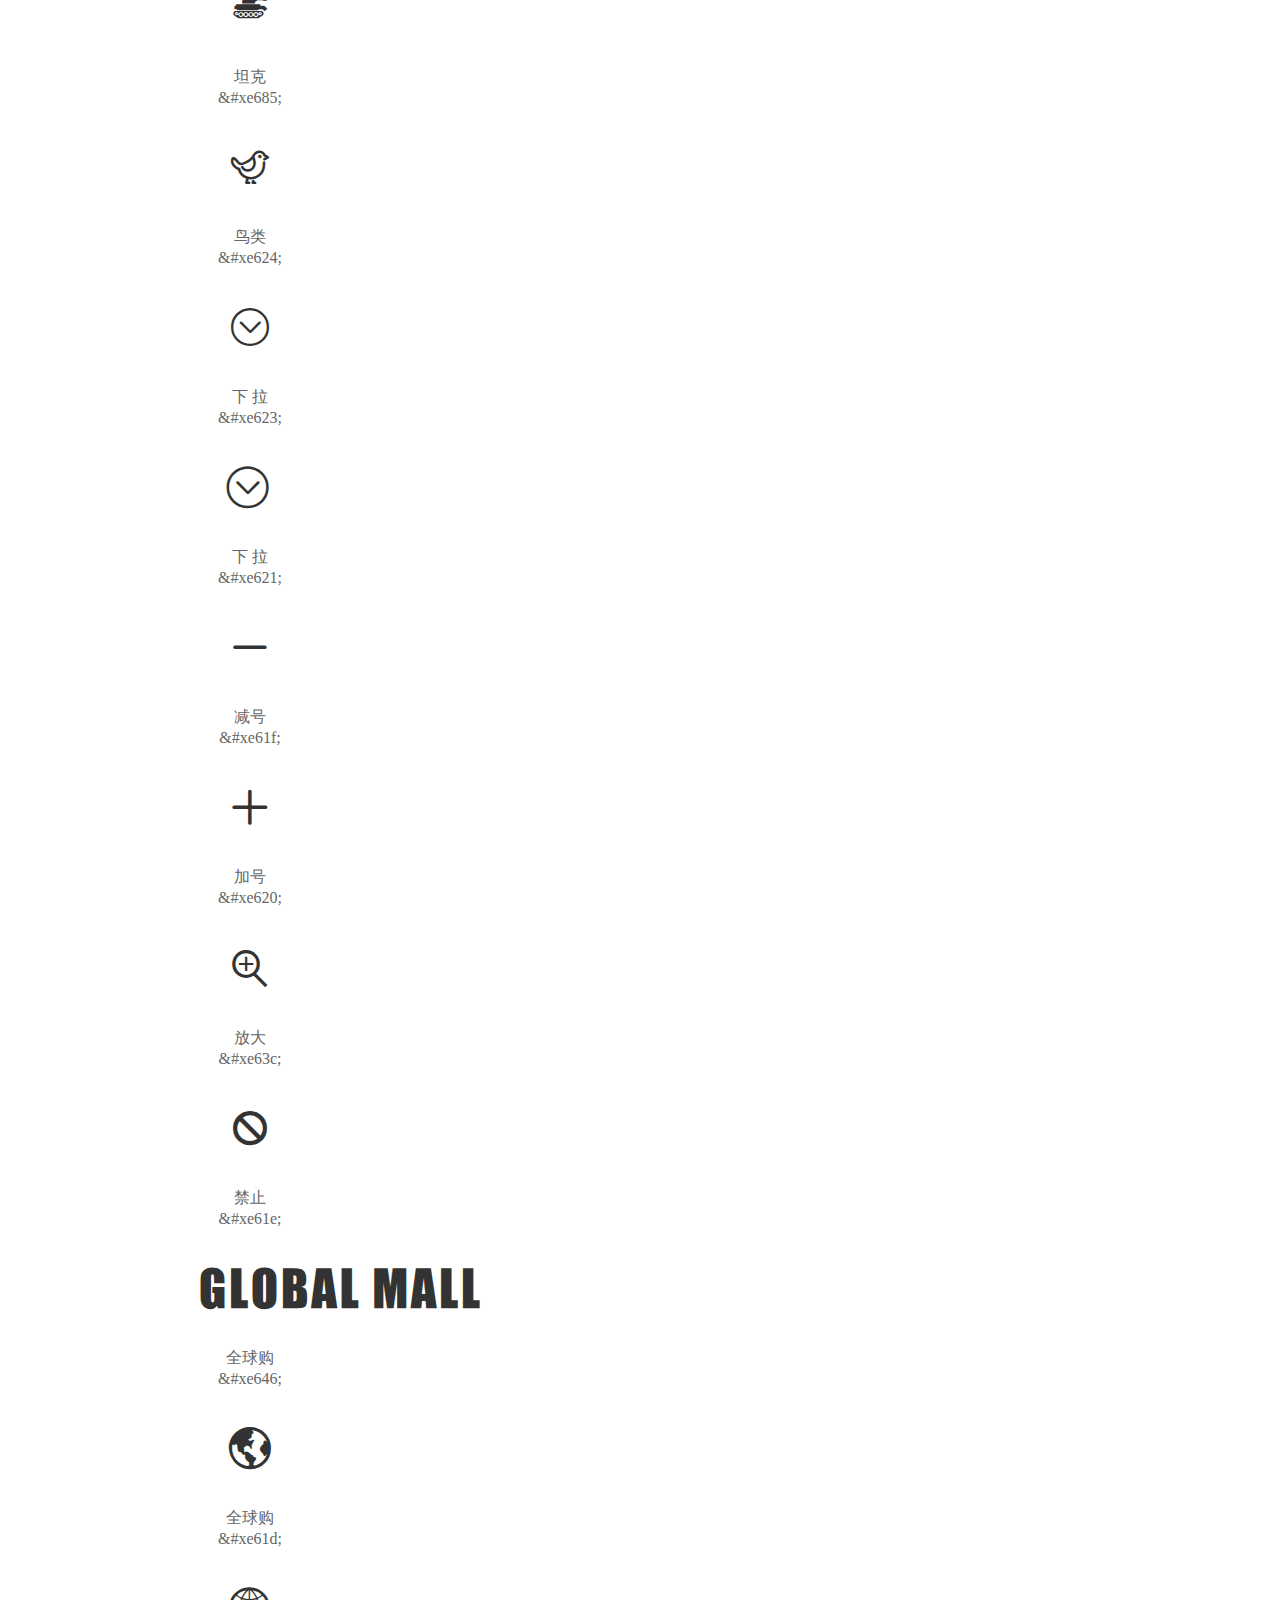
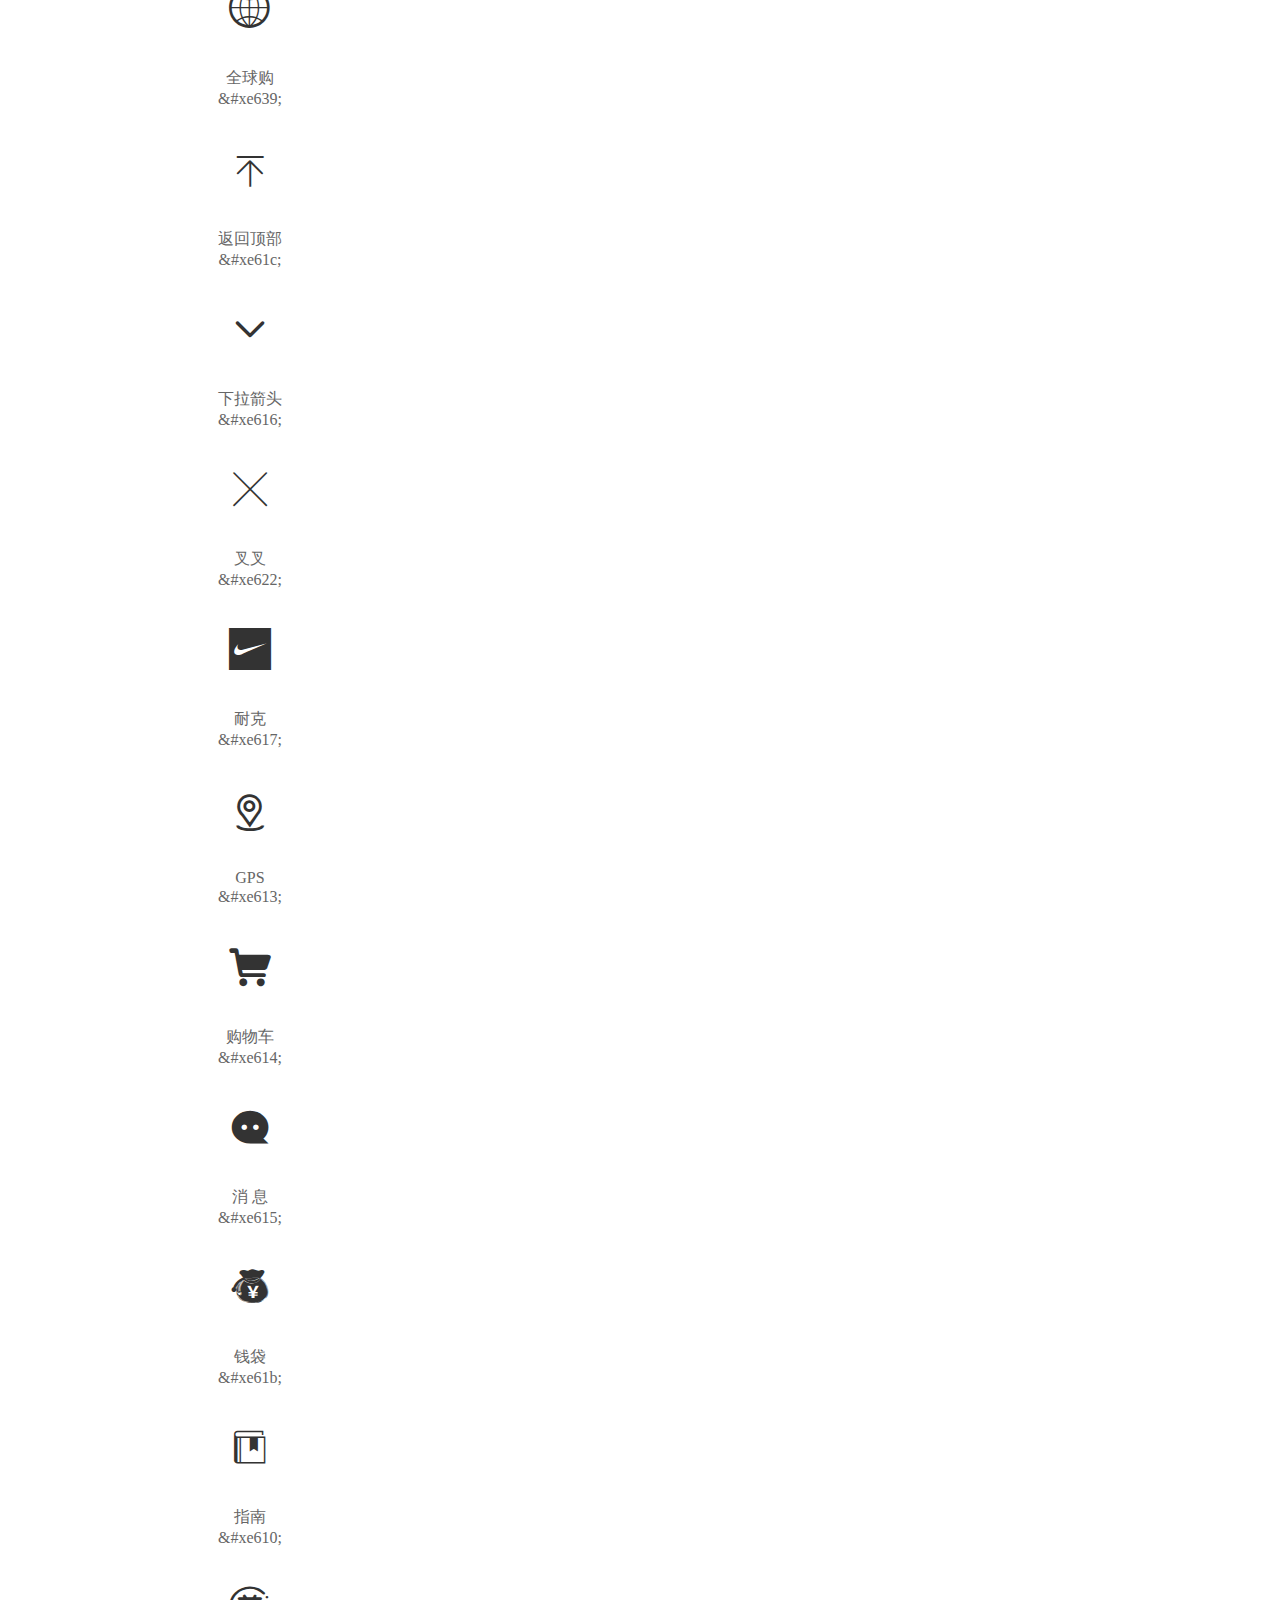
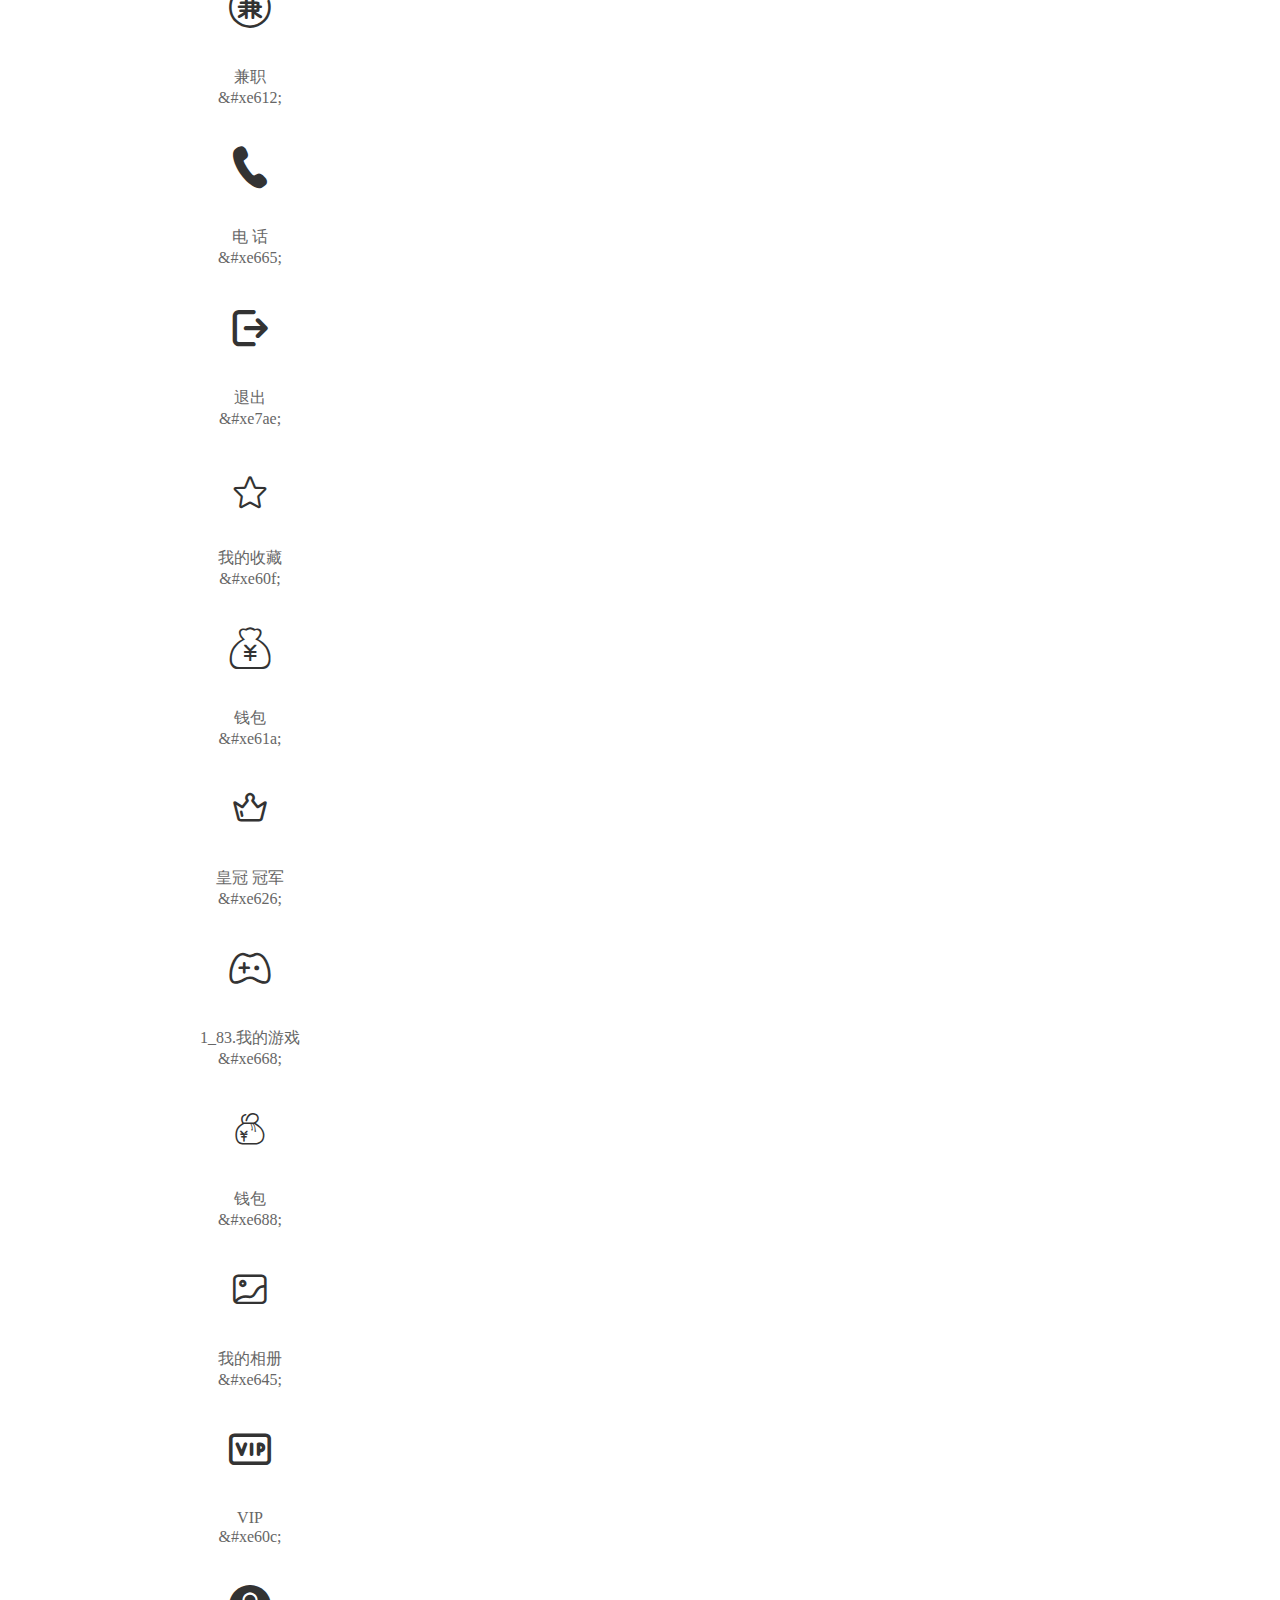
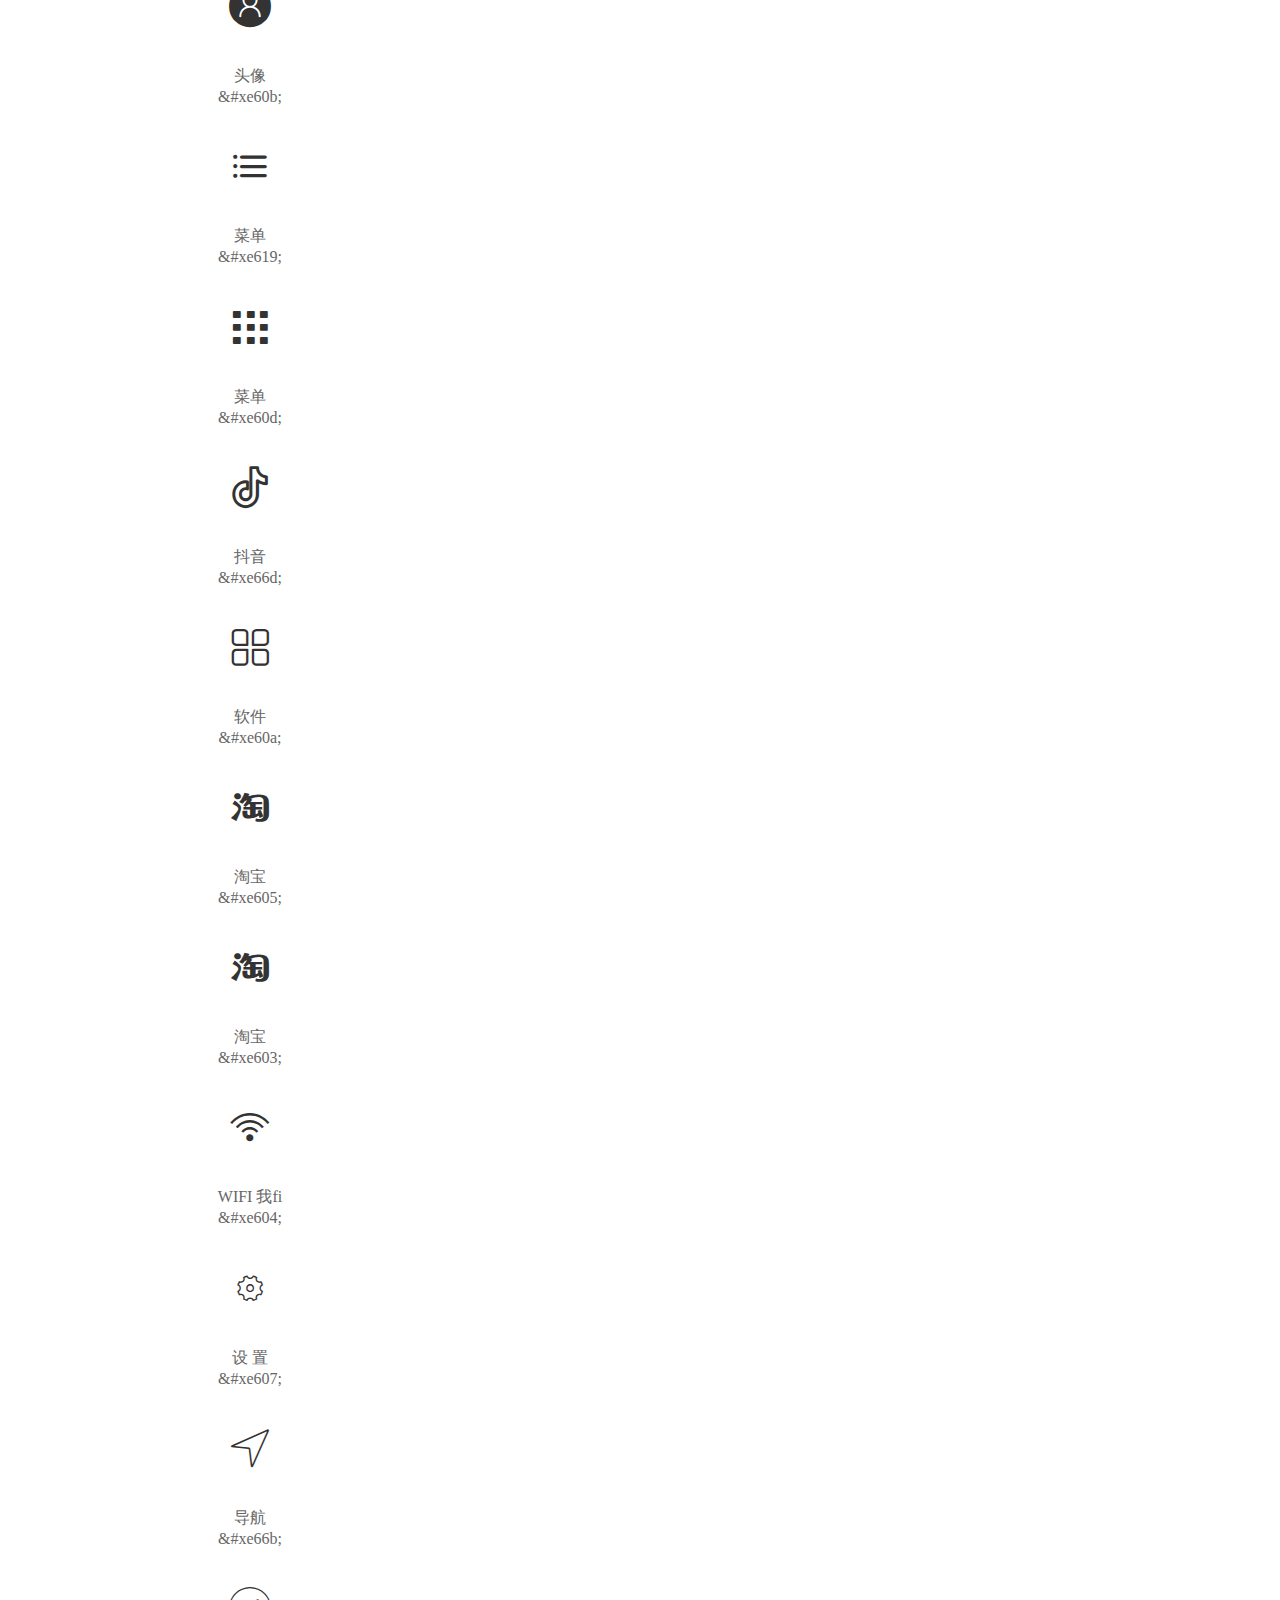
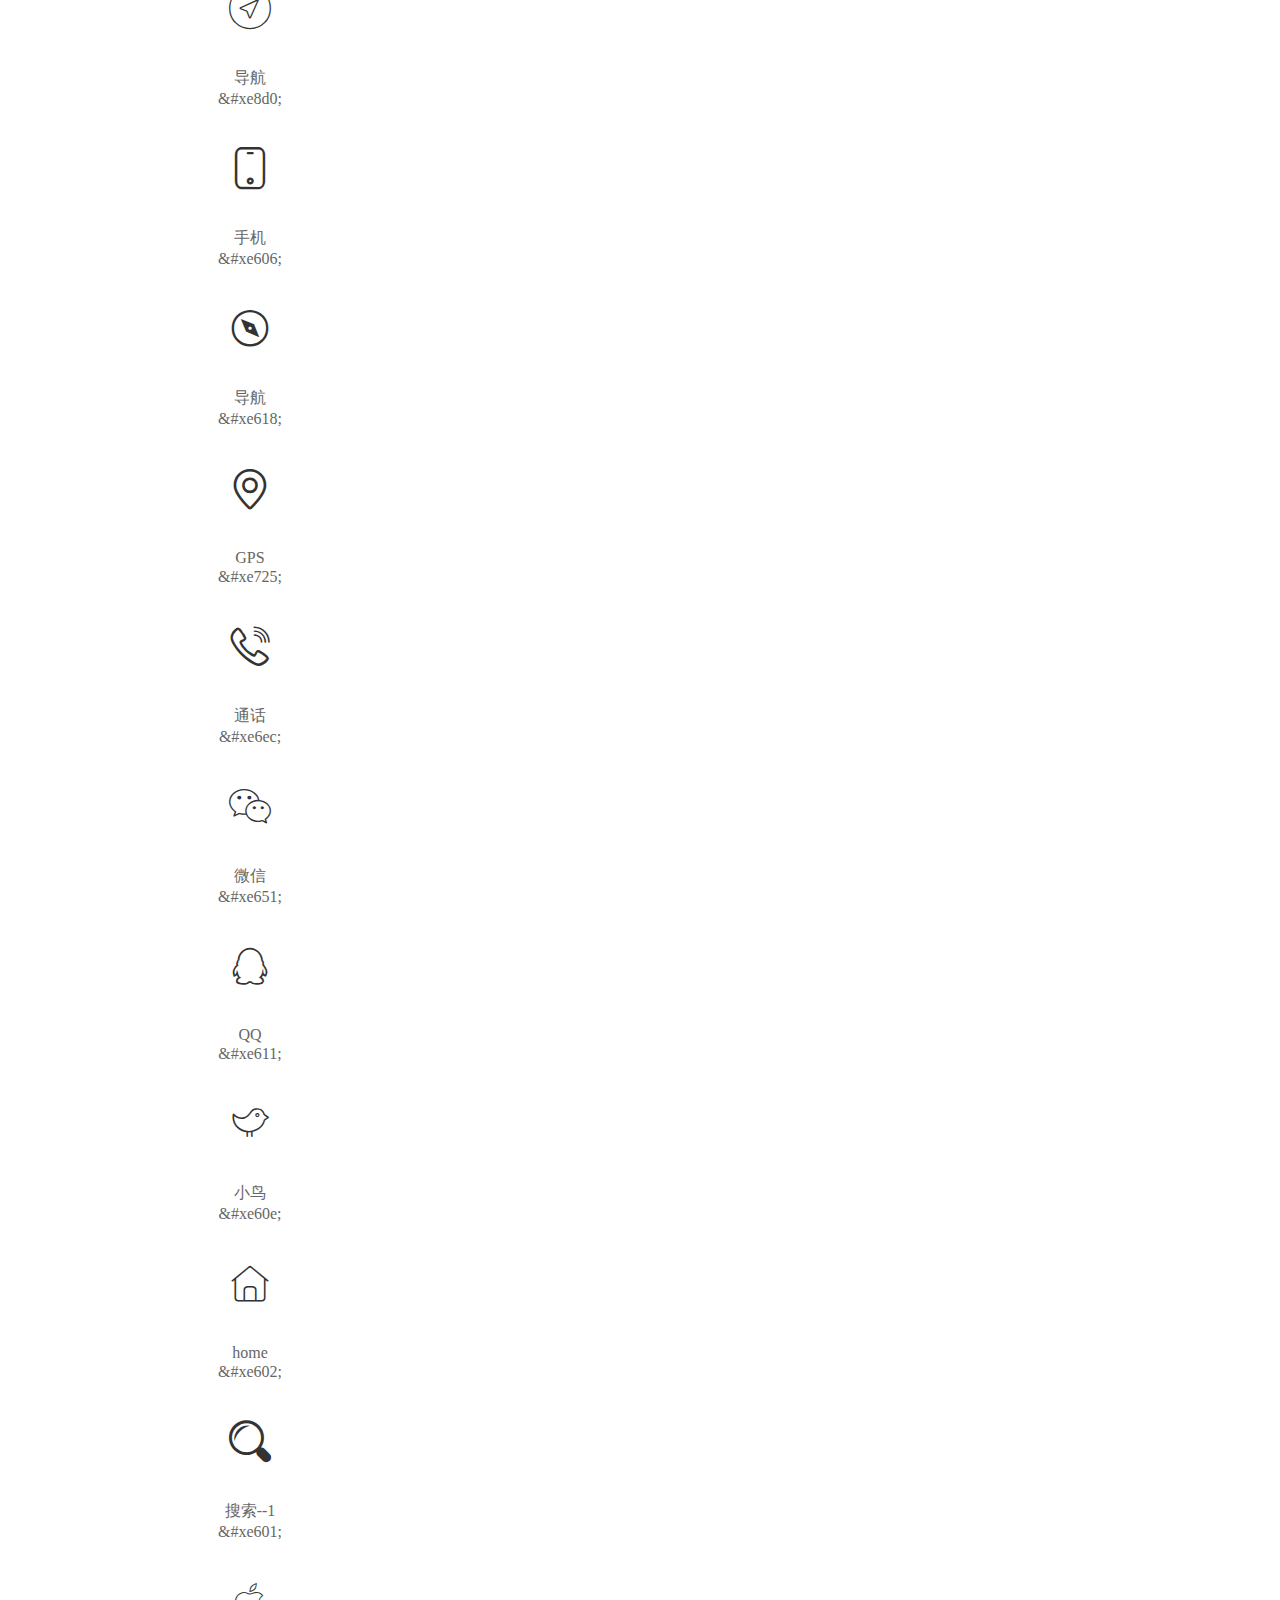
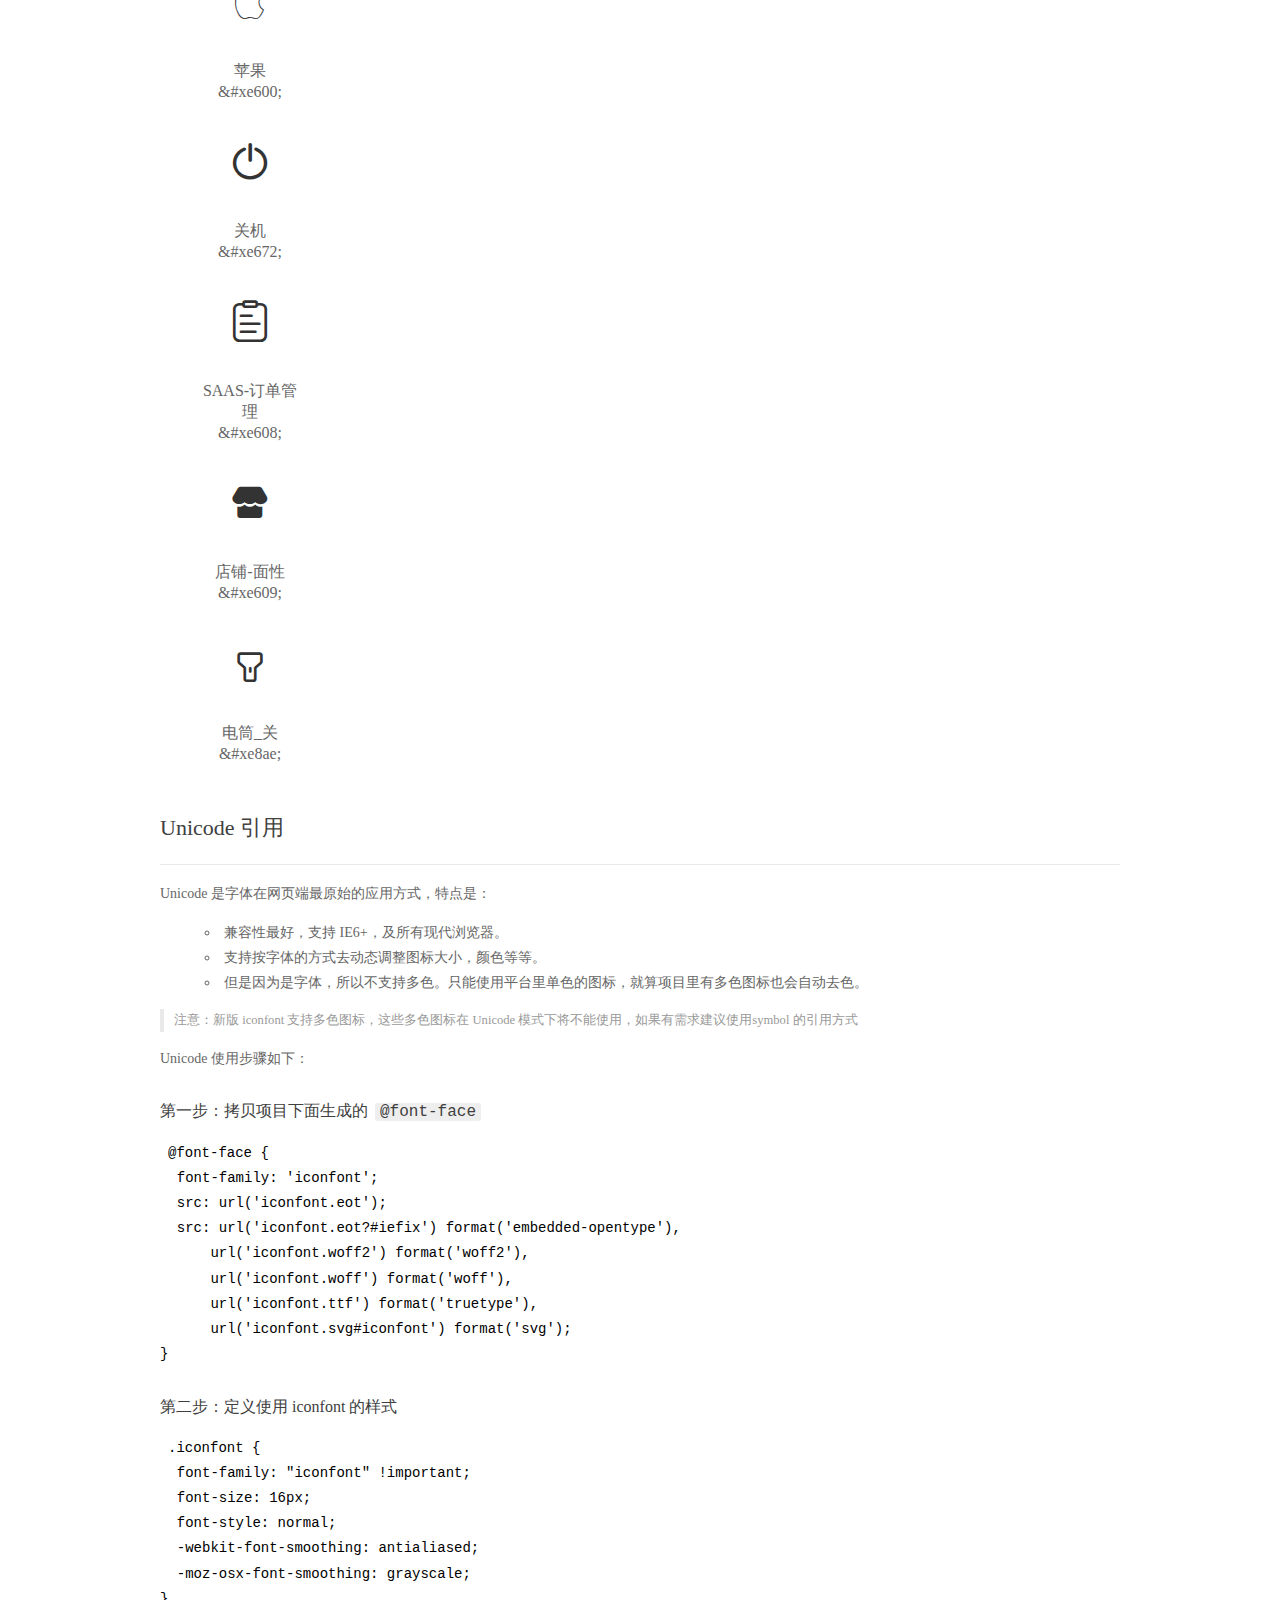
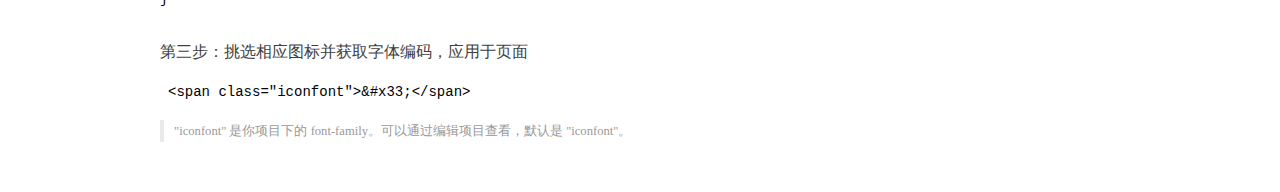
<file: icon/font/demo_index.html>
<!DOCTYPE html>
<html>
<head>
  <meta charset="utf-8"/>
  <title>IconFont Demo</title>
  <link rel="shortcut icon" href="https://img.alicdn.com/tps/i4/TB1_oz6GVXXXXaFXpXXJDFnIXXX-64-64.ico" type="image/x-icon"/>
  <link rel="stylesheet" href="https://g.alicdn.com/thx/cube/1.3.2/cube.min.css">
  <link rel="stylesheet" href="demo.css">
  <link rel="stylesheet" href="iconfont.css">
  <script src="iconfont.js"></script>
  <!-- jQuery -->
  <script src="https://a1.alicdn.com/oss/uploads/2018/12/26/7bfddb60-08e8-11e9-9b04-53e73bb6408b.js"></script>
  <!-- 代码高亮 -->
  <script src="https://a1.alicdn.com/oss/uploads/2018/12/26/a3f714d0-08e6-11e9-8a15-ebf944d7534c.js"></script>
</head>
<body>
  <div class="main">
    <h1 class="logo"><a href="https://www.iconfont.cn/" title="iconfont 首页" target="_blank">&#xe86b;</a></h1>
    <div class="nav-tabs">
      <ul id="tabs" class="dib-box">
        <li class="dib active"><span>Unicode</span></li>
        <li class="dib"><span>Font class</span></li>
        <li class="dib"><span>Symbol</span></li>
      </ul>
      
      <a href="https://www.iconfont.cn/manage/index?manage_type=myprojects&projectId=1789172" target="_blank" class="nav-more">查看项目</a>
      
    </div>
    <div class="tab-container">
      <div class="content unicode" style="display: block;">
          <ul class="icon_lists dib-box">
          
            <li class="dib">
              <span class="icon iconfont">&#xe62a;</span>
                <div class="name">其他</div>
                <div class="code-name">&amp;#xe62a;</div>
              </li>
          
            <li class="dib">
              <span class="icon iconfont">&#xe629;</span>
                <div class="name">三角形</div>
                <div class="code-name">&amp;#xe629;</div>
              </li>
          
            <li class="dib">
              <span class="icon iconfont">&#xe65e;</span>
                <div class="name">qq</div>
                <div class="code-name">&amp;#xe65e;</div>
              </li>
          
            <li class="dib">
              <span class="icon iconfont">&#xe627;</span>
                <div class="name">微博</div>
                <div class="code-name">&amp;#xe627;</div>
              </li>
          
            <li class="dib">
              <span class="icon iconfont">&#xe628;</span>
                <div class="name">微信</div>
                <div class="code-name">&amp;#xe628;</div>
              </li>
          
            <li class="dib">
              <span class="icon iconfont">&#xe6ea;</span>
                <div class="name">脸书</div>
                <div class="code-name">&amp;#xe6ea;</div>
              </li>
          
            <li class="dib">
              <span class="icon iconfont">&#xe625;</span>
                <div class="name">开发者</div>
                <div class="code-name">&amp;#xe625;</div>
              </li>
          
            <li class="dib">
              <span class="icon iconfont">&#xe62e;</span>
                <div class="name">打砖块@2x</div>
                <div class="code-name">&amp;#xe62e;</div>
              </li>
          
            <li class="dib">
              <span class="icon iconfont">&#xe685;</span>
                <div class="name">坦克</div>
                <div class="code-name">&amp;#xe685;</div>
              </li>
          
            <li class="dib">
              <span class="icon iconfont">&#xe624;</span>
                <div class="name">鸟类</div>
                <div class="code-name">&amp;#xe624;</div>
              </li>
          
            <li class="dib">
              <span class="icon iconfont">&#xe623;</span>
                <div class="name">下  拉</div>
                <div class="code-name">&amp;#xe623;</div>
              </li>
          
            <li class="dib">
              <span class="icon iconfont">&#xe621;</span>
                <div class="name">下  拉 </div>
                <div class="code-name">&amp;#xe621;</div>
              </li>
          
            <li class="dib">
              <span class="icon iconfont">&#xe61f;</span>
                <div class="name">减号</div>
                <div class="code-name">&amp;#xe61f;</div>
              </li>
          
            <li class="dib">
              <span class="icon iconfont">&#xe620;</span>
                <div class="name">加号</div>
                <div class="code-name">&amp;#xe620;</div>
              </li>
          
            <li class="dib">
              <span class="icon iconfont">&#xe63c;</span>
                <div class="name">放大</div>
                <div class="code-name">&amp;#xe63c;</div>
              </li>
          
            <li class="dib">
              <span class="icon iconfont">&#xe61e;</span>
                <div class="name">禁止</div>
                <div class="code-name">&amp;#xe61e;</div>
              </li>
          
            <li class="dib">
              <span class="icon iconfont">&#xe646;</span>
                <div class="name">全球购</div>
                <div class="code-name">&amp;#xe646;</div>
              </li>
          
            <li class="dib">
              <span class="icon iconfont">&#xe61d;</span>
                <div class="name">全球购</div>
                <div class="code-name">&amp;#xe61d;</div>
              </li>
          
            <li class="dib">
              <span class="icon iconfont">&#xe639;</span>
                <div class="name">全球购</div>
                <div class="code-name">&amp;#xe639;</div>
              </li>
          
            <li class="dib">
              <span class="icon iconfont">&#xe61c;</span>
                <div class="name">返回顶部</div>
                <div class="code-name">&amp;#xe61c;</div>
              </li>
          
            <li class="dib">
              <span class="icon iconfont">&#xe616;</span>
                <div class="name">下拉箭头</div>
                <div class="code-name">&amp;#xe616;</div>
              </li>
          
            <li class="dib">
              <span class="icon iconfont">&#xe622;</span>
                <div class="name">叉叉</div>
                <div class="code-name">&amp;#xe622;</div>
              </li>
          
            <li class="dib">
              <span class="icon iconfont">&#xe617;</span>
                <div class="name">耐克</div>
                <div class="code-name">&amp;#xe617;</div>
              </li>
          
            <li class="dib">
              <span class="icon iconfont">&#xe613;</span>
                <div class="name">GPS</div>
                <div class="code-name">&amp;#xe613;</div>
              </li>
          
            <li class="dib">
              <span class="icon iconfont">&#xe614;</span>
                <div class="name">购物车</div>
                <div class="code-name">&amp;#xe614;</div>
              </li>
          
            <li class="dib">
              <span class="icon iconfont">&#xe615;</span>
                <div class="name">消 息</div>
                <div class="code-name">&amp;#xe615;</div>
              </li>
          
            <li class="dib">
              <span class="icon iconfont">&#xe61b;</span>
                <div class="name">钱袋</div>
                <div class="code-name">&amp;#xe61b;</div>
              </li>
          
            <li class="dib">
              <span class="icon iconfont">&#xe610;</span>
                <div class="name">指南</div>
                <div class="code-name">&amp;#xe610;</div>
              </li>
          
            <li class="dib">
              <span class="icon iconfont">&#xe612;</span>
                <div class="name">兼职</div>
                <div class="code-name">&amp;#xe612;</div>
              </li>
          
            <li class="dib">
              <span class="icon iconfont">&#xe665;</span>
                <div class="name">电  话</div>
                <div class="code-name">&amp;#xe665;</div>
              </li>
          
            <li class="dib">
              <span class="icon iconfont">&#xe7ae;</span>
                <div class="name">退出</div>
                <div class="code-name">&amp;#xe7ae;</div>
              </li>
          
            <li class="dib">
              <span class="icon iconfont">&#xe60f;</span>
                <div class="name">我的收藏</div>
                <div class="code-name">&amp;#xe60f;</div>
              </li>
          
            <li class="dib">
              <span class="icon iconfont">&#xe61a;</span>
                <div class="name">钱包</div>
                <div class="code-name">&amp;#xe61a;</div>
              </li>
          
            <li class="dib">
              <span class="icon iconfont">&#xe626;</span>
                <div class="name">皇冠 冠军</div>
                <div class="code-name">&amp;#xe626;</div>
              </li>
          
            <li class="dib">
              <span class="icon iconfont">&#xe668;</span>
                <div class="name">1_83.我的游戏</div>
                <div class="code-name">&amp;#xe668;</div>
              </li>
          
            <li class="dib">
              <span class="icon iconfont">&#xe688;</span>
                <div class="name">钱包</div>
                <div class="code-name">&amp;#xe688;</div>
              </li>
          
            <li class="dib">
              <span class="icon iconfont">&#xe645;</span>
                <div class="name">我的相册</div>
                <div class="code-name">&amp;#xe645;</div>
              </li>
          
            <li class="dib">
              <span class="icon iconfont">&#xe60c;</span>
                <div class="name">VIP</div>
                <div class="code-name">&amp;#xe60c;</div>
              </li>
          
            <li class="dib">
              <span class="icon iconfont">&#xe60b;</span>
                <div class="name">头像</div>
                <div class="code-name">&amp;#xe60b;</div>
              </li>
          
            <li class="dib">
              <span class="icon iconfont">&#xe619;</span>
                <div class="name">菜单</div>
                <div class="code-name">&amp;#xe619;</div>
              </li>
          
            <li class="dib">
              <span class="icon iconfont">&#xe60d;</span>
                <div class="name">菜单</div>
                <div class="code-name">&amp;#xe60d;</div>
              </li>
          
            <li class="dib">
              <span class="icon iconfont">&#xe66d;</span>
                <div class="name">抖音</div>
                <div class="code-name">&amp;#xe66d;</div>
              </li>
          
            <li class="dib">
              <span class="icon iconfont">&#xe60a;</span>
                <div class="name">软件</div>
                <div class="code-name">&amp;#xe60a;</div>
              </li>
          
            <li class="dib">
              <span class="icon iconfont">&#xe605;</span>
                <div class="name">淘宝</div>
                <div class="code-name">&amp;#xe605;</div>
              </li>
          
            <li class="dib">
              <span class="icon iconfont">&#xe603;</span>
                <div class="name">淘宝</div>
                <div class="code-name">&amp;#xe603;</div>
              </li>
          
            <li class="dib">
              <span class="icon iconfont">&#xe604;</span>
                <div class="name">WIFI 我fi</div>
                <div class="code-name">&amp;#xe604;</div>
              </li>
          
            <li class="dib">
              <span class="icon iconfont">&#xe607;</span>
                <div class="name">设 置</div>
                <div class="code-name">&amp;#xe607;</div>
              </li>
          
            <li class="dib">
              <span class="icon iconfont">&#xe66b;</span>
                <div class="name">导航</div>
                <div class="code-name">&amp;#xe66b;</div>
              </li>
          
            <li class="dib">
              <span class="icon iconfont">&#xe8d0;</span>
                <div class="name">导航</div>
                <div class="code-name">&amp;#xe8d0;</div>
              </li>
          
            <li class="dib">
              <span class="icon iconfont">&#xe606;</span>
                <div class="name">手机</div>
                <div class="code-name">&amp;#xe606;</div>
              </li>
          
            <li class="dib">
              <span class="icon iconfont">&#xe618;</span>
                <div class="name">导航</div>
                <div class="code-name">&amp;#xe618;</div>
              </li>
          
            <li class="dib">
              <span class="icon iconfont">&#xe725;</span>
                <div class="name">GPS</div>
                <div class="code-name">&amp;#xe725;</div>
              </li>
          
            <li class="dib">
              <span class="icon iconfont">&#xe6ec;</span>
                <div class="name">通话</div>
                <div class="code-name">&amp;#xe6ec;</div>
              </li>
          
            <li class="dib">
              <span class="icon iconfont">&#xe651;</span>
                <div class="name">微信</div>
                <div class="code-name">&amp;#xe651;</div>
              </li>
          
            <li class="dib">
              <span class="icon iconfont">&#xe611;</span>
                <div class="name">QQ</div>
                <div class="code-name">&amp;#xe611;</div>
              </li>
          
            <li class="dib">
              <span class="icon iconfont">&#xe60e;</span>
                <div class="name">小鸟</div>
                <div class="code-name">&amp;#xe60e;</div>
              </li>
          
            <li class="dib">
              <span class="icon iconfont">&#xe602;</span>
                <div class="name">home</div>
                <div class="code-name">&amp;#xe602;</div>
              </li>
          
            <li class="dib">
              <span class="icon iconfont">&#xe601;</span>
                <div class="name">搜索--1</div>
                <div class="code-name">&amp;#xe601;</div>
              </li>
          
            <li class="dib">
              <span class="icon iconfont">&#xe600;</span>
                <div class="name">苹果</div>
                <div class="code-name">&amp;#xe600;</div>
              </li>
          
            <li class="dib">
              <span class="icon iconfont">&#xe672;</span>
                <div class="name">关机</div>
                <div class="code-name">&amp;#xe672;</div>
              </li>
          
            <li class="dib">
              <span class="icon iconfont">&#xe608;</span>
                <div class="name">SAAS-订单管理</div>
                <div class="code-name">&amp;#xe608;</div>
              </li>
          
            <li class="dib">
              <span class="icon iconfont">&#xe609;</span>
                <div class="name">店铺-面性</div>
                <div class="code-name">&amp;#xe609;</div>
              </li>
          
            <li class="dib">
              <span class="icon iconfont">&#xe8ae;</span>
                <div class="name">电筒_关</div>
                <div class="code-name">&amp;#xe8ae;</div>
              </li>
          
          </ul>
          <div class="article markdown">
          <h2 id="unicode-">Unicode 引用</h2>
          <hr>

          <p>Unicode 是字体在网页端最原始的应用方式，特点是：</p>
          <ul>
            <li>兼容性最好，支持 IE6+，及所有现代浏览器。</li>
            <li>支持按字体的方式去动态调整图标大小，颜色等等。</li>
            <li>但是因为是字体，所以不支持多色。只能使用平台里单色的图标，就算项目里有多色图标也会自动去色。</li>
          </ul>
          <blockquote>
            <p>注意：新版 iconfont 支持多色图标，这些多色图标在 Unicode 模式下将不能使用，如果有需求建议使用symbol 的引用方式</p>
          </blockquote>
          <p>Unicode 使用步骤如下：</p>
          <h3 id="-font-face">第一步：拷贝项目下面生成的 <code>@font-face</code></h3>
<pre><code class="language-css"
>@font-face {
  font-family: 'iconfont';
  src: url('iconfont.eot');
  src: url('iconfont.eot?#iefix') format('embedded-opentype'),
      url('iconfont.woff2') format('woff2'),
      url('iconfont.woff') format('woff'),
      url('iconfont.ttf') format('truetype'),
      url('iconfont.svg#iconfont') format('svg');
}
</code></pre>
          <h3 id="-iconfont-">第二步：定义使用 iconfont 的样式</h3>
<pre><code class="language-css"
>.iconfont {
  font-family: "iconfont" !important;
  font-size: 16px;
  font-style: normal;
  -webkit-font-smoothing: antialiased;
  -moz-osx-font-smoothing: grayscale;
}
</code></pre>
          <h3 id="-">第三步：挑选相应图标并获取字体编码，应用于页面</h3>
<pre>
<code class="language-html"
>&lt;span class="iconfont"&gt;&amp;#x33;&lt;/span&gt;
</code></pre>
          <blockquote>
            <p>"iconfont" 是你项目下的 font-family。可以通过编辑项目查看，默认是 "iconfont"。</p>
          </blockquote>
          </div>
      </div>
      <div class="content font-class">
        <ul class="icon_lists dib-box">
          
          <li class="dib">
            <span class="icon iconfont icon-other"></span>
            <div class="name">
              其他
            </div>
            <div class="code-name">.icon-other
            </div>
          </li>
          
          <li class="dib">
            <span class="icon iconfont icon-sanjiaoxing"></span>
            <div class="name">
              三角形
            </div>
            <div class="code-name">.icon-sanjiaoxing
            </div>
          </li>
          
          <li class="dib">
            <span class="icon iconfont icon-qq1"></span>
            <div class="name">
              qq
            </div>
            <div class="code-name">.icon-qq1
            </div>
          </li>
          
          <li class="dib">
            <span class="icon iconfont icon-weibo"></span>
            <div class="name">
              微博
            </div>
            <div class="code-name">.icon-weibo
            </div>
          </li>
          
          <li class="dib">
            <span class="icon iconfont icon-weixin"></span>
            <div class="name">
              微信
            </div>
            <div class="code-name">.icon-weixin
            </div>
          </li>
          
          <li class="dib">
            <span class="icon iconfont icon-lianshu"></span>
            <div class="name">
              脸书
            </div>
            <div class="code-name">.icon-lianshu
            </div>
          </li>
          
          <li class="dib">
            <span class="icon iconfont icon-kaifazhe"></span>
            <div class="name">
              开发者
            </div>
            <div class="code-name">.icon-kaifazhe
            </div>
          </li>
          
          <li class="dib">
            <span class="icon iconfont icon-dazhuankuaix"></span>
            <div class="name">
              打砖块@2x
            </div>
            <div class="code-name">.icon-dazhuankuaix
            </div>
          </li>
          
          <li class="dib">
            <span class="icon iconfont icon-tanke"></span>
            <div class="name">
              坦克
            </div>
            <div class="code-name">.icon-tanke
            </div>
          </li>
          
          <li class="dib">
            <span class="icon iconfont icon-niaolei"></span>
            <div class="name">
              鸟类
            </div>
            <div class="code-name">.icon-niaolei
            </div>
          </li>
          
          <li class="dib">
            <span class="icon iconfont icon-xiala1"></span>
            <div class="name">
              下  拉
            </div>
            <div class="code-name">.icon-xiala1
            </div>
          </li>
          
          <li class="dib">
            <span class="icon iconfont icon-xiala"></span>
            <div class="name">
              下  拉 
            </div>
            <div class="code-name">.icon-xiala
            </div>
          </li>
          
          <li class="dib">
            <span class="icon iconfont icon-jianhao"></span>
            <div class="name">
              减号
            </div>
            <div class="code-name">.icon-jianhao
            </div>
          </li>
          
          <li class="dib">
            <span class="icon iconfont icon-21"></span>
            <div class="name">
              加号
            </div>
            <div class="code-name">.icon-21
            </div>
          </li>
          
          <li class="dib">
            <span class="icon iconfont icon-fangda"></span>
            <div class="name">
              放大
            </div>
            <div class="code-name">.icon-fangda
            </div>
          </li>
          
          <li class="dib">
            <span class="icon iconfont icon-jinzhi1"></span>
            <div class="name">
              禁止
            </div>
            <div class="code-name">.icon-jinzhi1
            </div>
          </li>
          
          <li class="dib">
            <span class="icon iconfont icon-quanqiugou"></span>
            <div class="name">
              全球购
            </div>
            <div class="code-name">.icon-quanqiugou
            </div>
          </li>
          
          <li class="dib">
            <span class="icon iconfont icon-quanqiugou1"></span>
            <div class="name">
              全球购
            </div>
            <div class="code-name">.icon-quanqiugou1
            </div>
          </li>
          
          <li class="dib">
            <span class="icon iconfont icon-quanqiugou2"></span>
            <div class="name">
              全球购
            </div>
            <div class="code-name">.icon-quanqiugou2
            </div>
          </li>
          
          <li class="dib">
            <span class="icon iconfont icon-top"></span>
            <div class="name">
              返回顶部
            </div>
            <div class="code-name">.icon-top
            </div>
          </li>
          
          <li class="dib">
            <span class="icon iconfont icon-jiantou"></span>
            <div class="name">
              下拉箭头
            </div>
            <div class="code-name">.icon-jiantou
            </div>
          </li>
          
          <li class="dib">
            <span class="icon iconfont icon-chacha"></span>
            <div class="name">
              叉叉
            </div>
            <div class="code-name">.icon-chacha
            </div>
          </li>
          
          <li class="dib">
            <span class="icon iconfont icon-Nike"></span>
            <div class="name">
              耐克
            </div>
            <div class="code-name">.icon-Nike
            </div>
          </li>
          
          <li class="dib">
            <span class="icon iconfont icon-mainicongps"></span>
            <div class="name">
              GPS
            </div>
            <div class="code-name">.icon-mainicongps
            </div>
          </li>
          
          <li class="dib">
            <span class="icon iconfont icon-gouwuche"></span>
            <div class="name">
              购物车
            </div>
            <div class="code-name">.icon-gouwuche
            </div>
          </li>
          
          <li class="dib">
            <span class="icon iconfont icon-xiaoxi"></span>
            <div class="name">
              消 息
            </div>
            <div class="code-name">.icon-xiaoxi
            </div>
          </li>
          
          <li class="dib">
            <span class="icon iconfont icon-qiandai"></span>
            <div class="name">
              钱袋
            </div>
            <div class="code-name">.icon-qiandai
            </div>
          </li>
          
          <li class="dib">
            <span class="icon iconfont icon-zhinan"></span>
            <div class="name">
              指南
            </div>
            <div class="code-name">.icon-zhinan
            </div>
          </li>
          
          <li class="dib">
            <span class="icon iconfont icon-jianzhi"></span>
            <div class="name">
              兼职
            </div>
            <div class="code-name">.icon-jianzhi
            </div>
          </li>
          
          <li class="dib">
            <span class="icon iconfont icon-dianhua"></span>
            <div class="name">
              电  话
            </div>
            <div class="code-name">.icon-dianhua
            </div>
          </li>
          
          <li class="dib">
            <span class="icon iconfont icon-tuichu"></span>
            <div class="name">
              退出
            </div>
            <div class="code-name">.icon-tuichu
            </div>
          </li>
          
          <li class="dib">
            <span class="icon iconfont icon-iconfont0303"></span>
            <div class="name">
              我的收藏
            </div>
            <div class="code-name">.icon-iconfont0303
            </div>
          </li>
          
          <li class="dib">
            <span class="icon iconfont icon-qianbao"></span>
            <div class="name">
              钱包
            </div>
            <div class="code-name">.icon-qianbao
            </div>
          </li>
          
          <li class="dib">
            <span class="icon iconfont icon-huangguanguanjun"></span>
            <div class="name">
              皇冠 冠军
            </div>
            <div class="code-name">.icon-huangguanguanjun
            </div>
          </li>
          
          <li class="dib">
            <span class="icon iconfont icon-_wodeyouxi"></span>
            <div class="name">
              1_83.我的游戏
            </div>
            <div class="code-name">.icon-_wodeyouxi
            </div>
          </li>
          
          <li class="dib">
            <span class="icon iconfont icon-qianbao1"></span>
            <div class="name">
              钱包
            </div>
            <div class="code-name">.icon-qianbao1
            </div>
          </li>
          
          <li class="dib">
            <span class="icon iconfont icon-wodexiangce"></span>
            <div class="name">
              我的相册
            </div>
            <div class="code-name">.icon-wodexiangce
            </div>
          </li>
          
          <li class="dib">
            <span class="icon iconfont icon-VIP"></span>
            <div class="name">
              VIP
            </div>
            <div class="code-name">.icon-VIP
            </div>
          </li>
          
          <li class="dib">
            <span class="icon iconfont icon-touxiang"></span>
            <div class="name">
              头像
            </div>
            <div class="code-name">.icon-touxiang
            </div>
          </li>
          
          <li class="dib">
            <span class="icon iconfont icon-caidan"></span>
            <div class="name">
              菜单
            </div>
            <div class="code-name">.icon-caidan
            </div>
          </li>
          
          <li class="dib">
            <span class="icon iconfont icon-caidan1"></span>
            <div class="name">
              菜单
            </div>
            <div class="code-name">.icon-caidan1
            </div>
          </li>
          
          <li class="dib">
            <span class="icon iconfont icon-douyin"></span>
            <div class="name">
              抖音
            </div>
            <div class="code-name">.icon-douyin
            </div>
          </li>
          
          <li class="dib">
            <span class="icon iconfont icon-ruanjian"></span>
            <div class="name">
              软件
            </div>
            <div class="code-name">.icon-ruanjian
            </div>
          </li>
          
          <li class="dib">
            <span class="icon iconfont icon-taobao"></span>
            <div class="name">
              淘宝
            </div>
            <div class="code-name">.icon-taobao
            </div>
          </li>
          
          <li class="dib">
            <span class="icon iconfont icon-taobao1"></span>
            <div class="name">
              淘宝
            </div>
            <div class="code-name">.icon-taobao1
            </div>
          </li>
          
          <li class="dib">
            <span class="icon iconfont icon-WIFIwofi"></span>
            <div class="name">
              WIFI 我fi
            </div>
            <div class="code-name">.icon-WIFIwofi
            </div>
          </li>
          
          <li class="dib">
            <span class="icon iconfont icon-setting"></span>
            <div class="name">
              设 置
            </div>
            <div class="code-name">.icon-setting
            </div>
          </li>
          
          <li class="dib">
            <span class="icon iconfont icon-daohang"></span>
            <div class="name">
              导航
            </div>
            <div class="code-name">.icon-daohang
            </div>
          </li>
          
          <li class="dib">
            <span class="icon iconfont icon-daohang1"></span>
            <div class="name">
              导航
            </div>
            <div class="code-name">.icon-daohang1
            </div>
          </li>
          
          <li class="dib">
            <span class="icon iconfont icon-shouji"></span>
            <div class="name">
              手机
            </div>
            <div class="code-name">.icon-shouji
            </div>
          </li>
          
          <li class="dib">
            <span class="icon iconfont icon-daohang2"></span>
            <div class="name">
              导航
            </div>
            <div class="code-name">.icon-daohang2
            </div>
          </li>
          
          <li class="dib">
            <span class="icon iconfont icon-GPS"></span>
            <div class="name">
              GPS
            </div>
            <div class="code-name">.icon-GPS
            </div>
          </li>
          
          <li class="dib">
            <span class="icon iconfont icon-tonghua"></span>
            <div class="name">
              通话
            </div>
            <div class="code-name">.icon-tonghua
            </div>
          </li>
          
          <li class="dib">
            <span class="icon iconfont icon-iconfontweixin2"></span>
            <div class="name">
              微信
            </div>
            <div class="code-name">.icon-iconfontweixin2
            </div>
          </li>
          
          <li class="dib">
            <span class="icon iconfont icon-qq"></span>
            <div class="name">
              QQ
            </div>
            <div class="code-name">.icon-qq
            </div>
          </li>
          
          <li class="dib">
            <span class="icon iconfont icon-xiaoniao"></span>
            <div class="name">
              小鸟
            </div>
            <div class="code-name">.icon-xiaoniao
            </div>
          </li>
          
          <li class="dib">
            <span class="icon iconfont icon-shouye"></span>
            <div class="name">
              home
            </div>
            <div class="code-name">.icon-shouye
            </div>
          </li>
          
          <li class="dib">
            <span class="icon iconfont icon-sousuo"></span>
            <div class="name">
              搜索--1
            </div>
            <div class="code-name">.icon-sousuo
            </div>
          </li>
          
          <li class="dib">
            <span class="icon iconfont icon-pingguo"></span>
            <div class="name">
              苹果
            </div>
            <div class="code-name">.icon-pingguo
            </div>
          </li>
          
          <li class="dib">
            <span class="icon iconfont icon-guanji"></span>
            <div class="name">
              关机
            </div>
            <div class="code-name">.icon-guanji
            </div>
          </li>
          
          <li class="dib">
            <span class="icon iconfont icon-SAAS-dingdanguanli"></span>
            <div class="name">
              SAAS-订单管理
            </div>
            <div class="code-name">.icon-SAAS-dingdanguanli
            </div>
          </li>
          
          <li class="dib">
            <span class="icon iconfont icon-dianpu-mianxing"></span>
            <div class="name">
              店铺-面性
            </div>
            <div class="code-name">.icon-dianpu-mianxing
            </div>
          </li>
          
          <li class="dib">
            <span class="icon iconfont icon-diantong_guan"></span>
            <div class="name">
              电筒_关
            </div>
            <div class="code-name">.icon-diantong_guan
            </div>
          </li>
          
        </ul>
        <div class="article markdown">
        <h2 id="font-class-">font-class 引用</h2>
        <hr>

        <p>font-class 是 Unicode 使用方式的一种变种，主要是解决 Unicode 书写不直观，语意不明确的问题。</p>
        <p>与 Unicode 使用方式相比，具有如下特点：</p>
        <ul>
          <li>兼容性良好，支持 IE8+，及所有现代浏览器。</li>
          <li>相比于 Unicode 语意明确，书写更直观。可以很容易分辨这个 icon 是什么。</li>
          <li>因为使用 class 来定义图标，所以当要替换图标时，只需要修改 class 里面的 Unicode 引用。</li>
          <li>不过因为本质上还是使用的字体，所以多色图标还是不支持的。</li>
        </ul>
        <p>使用步骤如下：</p>
        <h3 id="-fontclass-">第一步：引入项目下面生成的 fontclass 代码：</h3>
<pre><code class="language-html">&lt;link rel="stylesheet" href="./iconfont.css"&gt;
</code></pre>
        <h3 id="-">第二步：挑选相应图标并获取类名，应用于页面：</h3>
<pre><code class="language-html">&lt;span class="iconfont icon-xxx"&gt;&lt;/span&gt;
</code></pre>
        <blockquote>
          <p>"
            iconfont" 是你项目下的 font-family。可以通过编辑项目查看，默认是 "iconfont"。</p>
        </blockquote>
      </div>
      </div>
      <div class="content symbol">
          <ul class="icon_lists dib-box">
          
            <li class="dib">
                <svg class="icon svg-icon" aria-hidden="true">
                  <use xlink:href="#icon-other"></use>
                </svg>
                <div class="name">其他</div>
                <div class="code-name">#icon-other</div>
            </li>
          
            <li class="dib">
                <svg class="icon svg-icon" aria-hidden="true">
                  <use xlink:href="#icon-sanjiaoxing"></use>
                </svg>
                <div class="name">三角形</div>
                <div class="code-name">#icon-sanjiaoxing</div>
            </li>
          
            <li class="dib">
                <svg class="icon svg-icon" aria-hidden="true">
                  <use xlink:href="#icon-qq1"></use>
                </svg>
                <div class="name">qq</div>
                <div class="code-name">#icon-qq1</div>
            </li>
          
            <li class="dib">
                <svg class="icon svg-icon" aria-hidden="true">
                  <use xlink:href="#icon-weibo"></use>
                </svg>
                <div class="name">微博</div>
                <div class="code-name">#icon-weibo</div>
            </li>
          
            <li class="dib">
                <svg class="icon svg-icon" aria-hidden="true">
                  <use xlink:href="#icon-weixin"></use>
                </svg>
                <div class="name">微信</div>
                <div class="code-name">#icon-weixin</div>
            </li>
          
            <li class="dib">
                <svg class="icon svg-icon" aria-hidden="true">
                  <use xlink:href="#icon-lianshu"></use>
                </svg>
                <div class="name">脸书</div>
                <div class="code-name">#icon-lianshu</div>
            </li>
          
            <li class="dib">
                <svg class="icon svg-icon" aria-hidden="true">
                  <use xlink:href="#icon-kaifazhe"></use>
                </svg>
                <div class="name">开发者</div>
                <div class="code-name">#icon-kaifazhe</div>
            </li>
          
            <li class="dib">
                <svg class="icon svg-icon" aria-hidden="true">
                  <use xlink:href="#icon-dazhuankuaix"></use>
                </svg>
                <div class="name">打砖块@2x</div>
                <div class="code-name">#icon-dazhuankuaix</div>
            </li>
          
            <li class="dib">
                <svg class="icon svg-icon" aria-hidden="true">
                  <use xlink:href="#icon-tanke"></use>
                </svg>
                <div class="name">坦克</div>
                <div class="code-name">#icon-tanke</div>
            </li>
          
            <li class="dib">
                <svg class="icon svg-icon" aria-hidden="true">
                  <use xlink:href="#icon-niaolei"></use>
                </svg>
                <div class="name">鸟类</div>
                <div class="code-name">#icon-niaolei</div>
            </li>
          
            <li class="dib">
                <svg class="icon svg-icon" aria-hidden="true">
                  <use xlink:href="#icon-xiala1"></use>
                </svg>
                <div class="name">下  拉</div>
                <div class="code-name">#icon-xiala1</div>
            </li>
          
            <li class="dib">
                <svg class="icon svg-icon" aria-hidden="true">
                  <use xlink:href="#icon-xiala"></use>
                </svg>
                <div class="name">下  拉 </div>
                <div class="code-name">#icon-xiala</div>
            </li>
          
            <li class="dib">
                <svg class="icon svg-icon" aria-hidden="true">
                  <use xlink:href="#icon-jianhao"></use>
                </svg>
                <div class="name">减号</div>
                <div class="code-name">#icon-jianhao</div>
            </li>
          
            <li class="dib">
                <svg class="icon svg-icon" aria-hidden="true">
                  <use xlink:href="#icon-21"></use>
                </svg>
                <div class="name">加号</div>
                <div class="code-name">#icon-21</div>
            </li>
          
            <li class="dib">
                <svg class="icon svg-icon" aria-hidden="true">
                  <use xlink:href="#icon-fangda"></use>
                </svg>
                <div class="name">放大</div>
                <div class="code-name">#icon-fangda</div>
            </li>
          
            <li class="dib">
                <svg class="icon svg-icon" aria-hidden="true">
                  <use xlink:href="#icon-jinzhi1"></use>
                </svg>
                <div class="name">禁止</div>
                <div class="code-name">#icon-jinzhi1</div>
            </li>
          
            <li class="dib">
                <svg class="icon svg-icon" aria-hidden="true">
                  <use xlink:href="#icon-quanqiugou"></use>
                </svg>
                <div class="name">全球购</div>
                <div class="code-name">#icon-quanqiugou</div>
            </li>
          
            <li class="dib">
                <svg class="icon svg-icon" aria-hidden="true">
                  <use xlink:href="#icon-quanqiugou1"></use>
                </svg>
                <div class="name">全球购</div>
                <div class="code-name">#icon-quanqiugou1</div>
            </li>
          
            <li class="dib">
                <svg class="icon svg-icon" aria-hidden="true">
                  <use xlink:href="#icon-quanqiugou2"></use>
                </svg>
                <div class="name">全球购</div>
                <div class="code-name">#icon-quanqiugou2</div>
            </li>
          
            <li class="dib">
                <svg class="icon svg-icon" aria-hidden="true">
                  <use xlink:href="#icon-top"></use>
                </svg>
                <div class="name">返回顶部</div>
                <div class="code-name">#icon-top</div>
            </li>
          
            <li class="dib">
                <svg class="icon svg-icon" aria-hidden="true">
                  <use xlink:href="#icon-jiantou"></use>
                </svg>
                <div class="name">下拉箭头</div>
                <div class="code-name">#icon-jiantou</div>
            </li>
          
            <li class="dib">
                <svg class="icon svg-icon" aria-hidden="true">
                  <use xlink:href="#icon-chacha"></use>
                </svg>
                <div class="name">叉叉</div>
                <div class="code-name">#icon-chacha</div>
            </li>
          
            <li class="dib">
                <svg class="icon svg-icon" aria-hidden="true">
                  <use xlink:href="#icon-Nike"></use>
                </svg>
                <div class="name">耐克</div>
                <div class="code-name">#icon-Nike</div>
            </li>
          
            <li class="dib">
                <svg class="icon svg-icon" aria-hidden="true">
                  <use xlink:href="#icon-mainicongps"></use>
                </svg>
                <div class="name">GPS</div>
                <div class="code-name">#icon-mainicongps</div>
            </li>
          
            <li class="dib">
                <svg class="icon svg-icon" aria-hidden="true">
                  <use xlink:href="#icon-gouwuche"></use>
                </svg>
                <div class="name">购物车</div>
                <div class="code-name">#icon-gouwuche</div>
            </li>
          
            <li class="dib">
                <svg class="icon svg-icon" aria-hidden="true">
                  <use xlink:href="#icon-xiaoxi"></use>
                </svg>
                <div class="name">消 息</div>
                <div class="code-name">#icon-xiaoxi</div>
            </li>
          
            <li class="dib">
                <svg class="icon svg-icon" aria-hidden="true">
                  <use xlink:href="#icon-qiandai"></use>
                </svg>
                <div class="name">钱袋</div>
                <div class="code-name">#icon-qiandai</div>
            </li>
          
            <li class="dib">
                <svg class="icon svg-icon" aria-hidden="true">
                  <use xlink:href="#icon-zhinan"></use>
                </svg>
                <div class="name">指南</div>
                <div class="code-name">#icon-zhinan</div>
            </li>
          
            <li class="dib">
                <svg class="icon svg-icon" aria-hidden="true">
                  <use xlink:href="#icon-jianzhi"></use>
                </svg>
                <div class="name">兼职</div>
                <div class="code-name">#icon-jianzhi</div>
            </li>
          
            <li class="dib">
                <svg class="icon svg-icon" aria-hidden="true">
                  <use xlink:href="#icon-dianhua"></use>
                </svg>
                <div class="name">电  话</div>
                <div class="code-name">#icon-dianhua</div>
            </li>
          
            <li class="dib">
                <svg class="icon svg-icon" aria-hidden="true">
                  <use xlink:href="#icon-tuichu"></use>
                </svg>
                <div class="name">退出</div>
                <div class="code-name">#icon-tuichu</div>
            </li>
          
            <li class="dib">
                <svg class="icon svg-icon" aria-hidden="true">
                  <use xlink:href="#icon-iconfont0303"></use>
                </svg>
                <div class="name">我的收藏</div>
                <div class="code-name">#icon-iconfont0303</div>
            </li>
          
            <li class="dib">
                <svg class="icon svg-icon" aria-hidden="true">
                  <use xlink:href="#icon-qianbao"></use>
                </svg>
                <div class="name">钱包</div>
                <div class="code-name">#icon-qianbao</div>
            </li>
          
            <li class="dib">
                <svg class="icon svg-icon" aria-hidden="true">
                  <use xlink:href="#icon-huangguanguanjun"></use>
                </svg>
                <div class="name">皇冠 冠军</div>
                <div class="code-name">#icon-huangguanguanjun</div>
            </li>
          
            <li class="dib">
                <svg class="icon svg-icon" aria-hidden="true">
                  <use xlink:href="#icon-_wodeyouxi"></use>
                </svg>
                <div class="name">1_83.我的游戏</div>
                <div class="code-name">#icon-_wodeyouxi</div>
            </li>
          
            <li class="dib">
                <svg class="icon svg-icon" aria-hidden="true">
                  <use xlink:href="#icon-qianbao1"></use>
                </svg>
                <div class="name">钱包</div>
                <div class="code-name">#icon-qianbao1</div>
            </li>
          
            <li class="dib">
                <svg class="icon svg-icon" aria-hidden="true">
                  <use xlink:href="#icon-wodexiangce"></use>
                </svg>
                <div class="name">我的相册</div>
                <div class="code-name">#icon-wodexiangce</div>
            </li>
          
            <li class="dib">
                <svg class="icon svg-icon" aria-hidden="true">
                  <use xlink:href="#icon-VIP"></use>
                </svg>
                <div class="name">VIP</div>
                <div class="code-name">#icon-VIP</div>
            </li>
          
            <li class="dib">
                <svg class="icon svg-icon" aria-hidden="true">
                  <use xlink:href="#icon-touxiang"></use>
                </svg>
                <div class="name">头像</div>
                <div class="code-name">#icon-touxiang</div>
            </li>
          
            <li class="dib">
                <svg class="icon svg-icon" aria-hidden="true">
                  <use xlink:href="#icon-caidan"></use>
                </svg>
                <div class="name">菜单</div>
                <div class="code-name">#icon-caidan</div>
            </li>
          
            <li class="dib">
                <svg class="icon svg-icon" aria-hidden="true">
                  <use xlink:href="#icon-caidan1"></use>
                </svg>
                <div class="name">菜单</div>
                <div class="code-name">#icon-caidan1</div>
            </li>
          
            <li class="dib">
                <svg class="icon svg-icon" aria-hidden="true">
                  <use xlink:href="#icon-douyin"></use>
                </svg>
                <div class="name">抖音</div>
                <div class="code-name">#icon-douyin</div>
            </li>
          
            <li class="dib">
                <svg class="icon svg-icon" aria-hidden="true">
                  <use xlink:href="#icon-ruanjian"></use>
                </svg>
                <div class="name">软件</div>
                <div class="code-name">#icon-ruanjian</div>
            </li>
          
            <li class="dib">
                <svg class="icon svg-icon" aria-hidden="true">
                  <use xlink:href="#icon-taobao"></use>
                </svg>
                <div class="name">淘宝</div>
                <div class="code-name">#icon-taobao</div>
            </li>
          
            <li class="dib">
                <svg class="icon svg-icon" aria-hidden="true">
                  <use xlink:href="#icon-taobao1"></use>
                </svg>
                <div class="name">淘宝</div>
                <div class="code-name">#icon-taobao1</div>
            </li>
          
            <li class="dib">
                <svg class="icon svg-icon" aria-hidden="true">
                  <use xlink:href="#icon-WIFIwofi"></use>
                </svg>
                <div class="name">WIFI 我fi</div>
                <div class="code-name">#icon-WIFIwofi</div>
            </li>
          
            <li class="dib">
                <svg class="icon svg-icon" aria-hidden="true">
                  <use xlink:href="#icon-setting"></use>
                </svg>
                <div class="name">设 置</div>
                <div class="code-name">#icon-setting</div>
            </li>
          
            <li class="dib">
                <svg class="icon svg-icon" aria-hidden="true">
                  <use xlink:href="#icon-daohang"></use>
                </svg>
                <div class="name">导航</div>
                <div class="code-name">#icon-daohang</div>
            </li>
          
            <li class="dib">
                <svg class="icon svg-icon" aria-hidden="true">
                  <use xlink:href="#icon-daohang1"></use>
                </svg>
                <div class="name">导航</div>
                <div class="code-name">#icon-daohang1</div>
            </li>
          
            <li class="dib">
                <svg class="icon svg-icon" aria-hidden="true">
                  <use xlink:href="#icon-shouji"></use>
                </svg>
                <div class="name">手机</div>
                <div class="code-name">#icon-shouji</div>
            </li>
          
            <li class="dib">
                <svg class="icon svg-icon" aria-hidden="true">
                  <use xlink:href="#icon-daohang2"></use>
                </svg>
                <div class="name">导航</div>
                <div class="code-name">#icon-daohang2</div>
            </li>
          
            <li class="dib">
                <svg class="icon svg-icon" aria-hidden="true">
                  <use xlink:href="#icon-GPS"></use>
                </svg>
                <div class="name">GPS</div>
                <div class="code-name">#icon-GPS</div>
            </li>
          
            <li class="dib">
                <svg class="icon svg-icon" aria-hidden="true">
                  <use xlink:href="#icon-tonghua"></use>
                </svg>
                <div class="name">通话</div>
                <div class="code-name">#icon-tonghua</div>
            </li>
          
            <li class="dib">
                <svg class="icon svg-icon" aria-hidden="true">
                  <use xlink:href="#icon-iconfontweixin2"></use>
                </svg>
                <div class="name">微信</div>
                <div class="code-name">#icon-iconfontweixin2</div>
            </li>
          
            <li class="dib">
                <svg class="icon svg-icon" aria-hidden="true">
                  <use xlink:href="#icon-qq"></use>
                </svg>
                <div class="name">QQ</div>
                <div class="code-name">#icon-qq</div>
            </li>
          
            <li class="dib">
                <svg class="icon svg-icon" aria-hidden="true">
                  <use xlink:href="#icon-xiaoniao"></use>
                </svg>
                <div class="name">小鸟</div>
                <div class="code-name">#icon-xiaoniao</div>
            </li>
          
            <li class="dib">
                <svg class="icon svg-icon" aria-hidden="true">
                  <use xlink:href="#icon-shouye"></use>
                </svg>
                <div class="name">home</div>
                <div class="code-name">#icon-shouye</div>
            </li>
          
            <li class="dib">
                <svg class="icon svg-icon" aria-hidden="true">
                  <use xlink:href="#icon-sousuo"></use>
                </svg>
                <div class="name">搜索--1</div>
                <div class="code-name">#icon-sousuo</div>
            </li>
          
            <li class="dib">
                <svg class="icon svg-icon" aria-hidden="true">
                  <use xlink:href="#icon-pingguo"></use>
                </svg>
                <div class="name">苹果</div>
                <div class="code-name">#icon-pingguo</div>
            </li>
          
            <li class="dib">
                <svg class="icon svg-icon" aria-hidden="true">
                  <use xlink:href="#icon-guanji"></use>
                </svg>
                <div class="name">关机</div>
                <div class="code-name">#icon-guanji</div>
            </li>
          
            <li class="dib">
                <svg class="icon svg-icon" aria-hidden="true">
                  <use xlink:href="#icon-SAAS-dingdanguanli"></use>
                </svg>
                <div class="name">SAAS-订单管理</div>
                <div class="code-name">#icon-SAAS-dingdanguanli</div>
            </li>
          
            <li class="dib">
                <svg class="icon svg-icon" aria-hidden="true">
                  <use xlink:href="#icon-dianpu-mianxing"></use>
                </svg>
                <div class="name">店铺-面性</div>
                <div class="code-name">#icon-dianpu-mianxing</div>
            </li>
          
            <li class="dib">
                <svg class="icon svg-icon" aria-hidden="true">
                  <use xlink:href="#icon-diantong_guan"></use>
                </svg>
                <div class="name">电筒_关</div>
                <div class="code-name">#icon-diantong_guan</div>
            </li>
          
          </ul>
          <div class="article markdown">
          <h2 id="symbol-">Symbol 引用</h2>
          <hr>

          <p>这是一种全新的使用方式，应该说这才是未来的主流，也是平台目前推荐的用法。相关介绍可以参考这篇<a href="">文章</a>
            这种用法其实是做了一个 SVG 的集合，与另外两种相比具有如下特点：</p>
          <ul>
            <li>支持多色图标了，不再受单色限制。</li>
            <li>通过一些技巧，支持像字体那样，通过 <code>font-size</code>, <code>color</code> 来调整样式。</li>
            <li>兼容性较差，支持 IE9+，及现代浏览器。</li>
            <li>浏览器渲染 SVG 的性能一般，还不如 png。</li>
          </ul>
          <p>使用步骤如下：</p>
          <h3 id="-symbol-">第一步：引入项目下面生成的 symbol 代码：</h3>
<pre><code class="language-html">&lt;script src="./iconfont.js"&gt;&lt;/script&gt;
</code></pre>
          <h3 id="-css-">第二步：加入通用 CSS 代码（引入一次就行）：</h3>
<pre><code class="language-html">&lt;style&gt;
.icon {
  width: 1em;
  height: 1em;
  vertical-align: -0.15em;
  fill: currentColor;
  overflow: hidden;
}
&lt;/style&gt;
</code></pre>
          <h3 id="-">第三步：挑选相应图标并获取类名，应用于页面：</h3>
<pre><code class="language-html">&lt;svg class="icon" aria-hidden="true"&gt;
  &lt;use xlink:href="#icon-xxx"&gt;&lt;/use&gt;
&lt;/svg&gt;
</code></pre>
          </div>
      </div>

    </div>
  </div>
  <script>
  $(document).ready(function () {
      $('.tab-container .content:first').show()

      $('#tabs li').click(function (e) {
        var tabContent = $('.tab-container .content')
        var index = $(this).index()

        if ($(this).hasClass('active')) {
          return
        } else {
          $('#tabs li').removeClass('active')
          $(this).addClass('active')

          tabContent.hide().eq(index).fadeIn()
        }
      })
    })
  </script>
</body>
</html>
</file>
<file: css/birdstyle.css>
* {
    margin: 0;
    padding: 0;
	user-select: none;
}

body,
html {
    display: flex;
    justify-content: center;
    align-items: center;
    min-height: 100vh;
	overflow-x: hidden;
}

#father {
	position: absolute;
	top: 60%;
	left: 20%;
	transition: .4s;
}


html {
    background: url(../img/bg.jpg) no-repeat center center;
    background-size: cover;
}

#canvas {
    border-radius: 25px;
    background-color: white;
    background-image: url(../img/birdbg.png);
    background-size: 800px 400px;
    margin-right: 110px;
}

.bird {
    width: 20px;
    height: 20px;
}

#grade {
    user-select: none;
    color: #fff;
    margin: -300px 50px 0 0;
    font-size: 24px;
}


/* title */

.title {
    width: 100%;
    position: absolute;
    left: -60px;
    top: -320%;
    color: #fff;
    text-align: center;
}

.title h1 {
    margin-top: 50px;
    font-size: 50px;
    letter-spacing: 3px;
}

.title h3 {
    font-weight: 400;
    color: #ccc;
}


/* button */

.button {
    position: absolute;
    right: -20px;
    bottom: -100px;
}

.button input {
    /* margin: 330px 0 0 20px; */
    width: 80px;
    height: 40px;
    color: #fff;
    background: rgba(255, 255, 255, 0.2);
    box-shadow: 0 0 10px rgba(255, 255, 255, 0.5) inset;
}
</file>
<file: css/brick.css>
* {
    margin: 0;
    padding: 0;
    user-select: none;
}

html {
    width: 100%;
    height: 100%;
    background: #000 url(../img/bg.jpg) no-repeat center 100px;
    background-size: 100% 100%;
    overflow-x: hidden;
}

body {
    width: 100%;
    height: 100%;
    background: url(../img/bg.jpg) no-repeat;
    background-size: 100% 100%;
}


/* 游戏窗口box */

#box {
    position: absolute;
    width: 800px;
    height: 500px;
    top: 100px;
    left: 340px;
    margin: 0 auto;
}


/* 设置ul的大小 */

#box>ul {
    width: 600px;
    height: 100%;
    background-color: rgba(255, 255, 255, .4);
    background-size: 100%;
    border-bottom-left-radius: 20px;
}


/* 控制台 */

#control {
    z-index: 1000;
    width: 200px;
    float: right;
    height: 100%;
    background-color: rgba(255, 255, 255, 0.7);
    font-family: "宋体";
    border-bottom-right-radius: 20px;
}

#box>ul>li {
    position: absolute;
    list-style: none;
    width: 90px;
    height: 20px;
    border: 5px solid rgba(0, 0, 0, .3);
}


/* 板子 */

#plank {
    width: 100px;
    height: 15px;
    position: absolute;
    border-radius: 25px;
    z-index: 999;
    bottom: 0px;
    left: 250px;
    background-color: #000;
}

.big {
    width: 600px;
    height: 100%;
    position: absolute;
    left: 340px;
    z-index: 999;
}


/* 球 */

#ball {
    position: absolute;
    width: 20px;
    height: 20px;
    border-radius: 50%;
    background-color: red;
    z-index: 1000;
    left: 290px;
    bottom: 13px;
}


/* 控制台的书写 */

#control #name {
    font-size: 30px;
    color: black;
    height: 60px;
    line-height: 60px;
    width: 100%;
    text-align: center;
    display: block;
    border-bottom: #000000 2px solid;
    margin: 0 0 18px;
}

hr {
    margin-top: 10px;
}

#control span {
    margin-left: 50px;
    line-height: 40px;
    font-weight: 600;
}

#control span:nth-child(2) {
    margin: 20px 20px;
}


/* 重置按钮 */

#rest {
    position: absolute;
    width: 80px;
    height: 35px;
    right: 55px;
    bottom: 20px;
    background: rgba(255, 255, 255, 0.4);
}

#rest:hover {
    opacity: .7;
    transition: .2s;
}


/* 提示 */

#hint {
    font-size: 30px;
    color: rgb(241, 255, 0);
    text-shadow: 4px 3px 5px #ccc;
    position: absolute;
    left: 90px;
    top: 250px;
    animation: fangda .9s alternate infinite;
}

@keyframes fangda {
    0% {}
    100% {
        transform: scale(1.4);
    }
}

.title {
    position: absolute;
    left: 660px;
    top: -45px;
    color: #fff;
    text-align: center;
}

.title h1 {
    margin-top: 50px;
    font-size: 50px;
    letter-spacing: 3px;
}

.title h3 {
    font-weight: 400;
    color: #ccc;
}


/* left按钮 */


/* #left {
    position: absolute;
    left: 100px;
    top: 470px;
    width: 60px;
    height: 60px;
    background-color: beige;
    opacity: 0.2;
    z-index: 1000;
    text-align: center;
    line-height: 60px;
 在这里设置行高达到居中的目的 


}
*/


/* right按钮 */


/*
#right {
    position: absolute;
    top: 470px;
    z-index: 1000;
    left: 950px;
    width: 60px;
    height: 60px;
    background-color: beige;
    opacity: 0.2;
    text-align: center;
    line-height: 60px;
    在这里设置行高达到居中的目的 
}
*/


/* return */

#return {
    position: absolute;
    bottom: 20px;
    right: 50px;
    width: 80px;
    height: 40px;
    color: #fff;
    z-index: 600;
    background: rgba(255, 255, 255, 0.2);
    box-shadow: 0 0 10px rgba(255, 255, 255, 0.5) inset;
}

#father {
    position: absolute;
    left: 1400px;
    transition: .4s;
}
</file>
<file: css/Classify.css>
* {
    margin: 0;
    padding: 0;
}

a {
    text-decoration: none;
}

body {
    background-color: #000;
}

#father {
    position: absolute;
    left: 50%;
}

li {
    list-style: none;
}

.nav {
    width: 100%;
    height: 50px;
    margin: 0 auto;
    line-height: 50px;
    background-color: rgb(44, 44, 50);
}

.nav .zuo-nav {
    float: left;
}

.nav .zuo-nav>li {
    float: left;
}

.nav li a {
    display: block;
    padding: 0 18px;
    text-decoration: none;
    color: #999;
    font-size: 14px;
}

.nav li a.qubu {
    background-color: #000;
    color: #fff;
    height: 50px;
}

.nav ul li a:hover {
    color: #fff;
}

.nav .you-nav {
    width: 350px;
    height: 50px;
    float: right;
}

.nav .you-nav li a {
    margin: 0 0 0 10px;
    padding: 0 7px;
    font-size: 14px;
}

.nav .you-nav li {
    float: right;
}


/* banner部分 */

#banner {
    width: 1200px;
    height: 1100px;
    margin: auto;
}


/* main-nav部分 */

.hong:hover {
    color: rgb(232, 100, 97);
}

.main-nav {
    height: 190px;
    border-radius: 10px;
    line-height: 24px;
    background-color: rgb(44, 44, 50);
    margin-top: 25px;
    padding: 27px 0 26px 50px;
}

.main-nav .fenlei {
    height: 80px;
    width: 1070px;
    border-bottom: 1px solid #ccc;
}

.main-nav .nandu {
    height: 40px;
    margin-top: 20px;
}

.main-nav .leixing {
    margin-top: 10px;
    height: 80px;
}

.main-nav h3 {
    float: left;
    width: 88px;
    height: 24px;
    color: #999;
    font-size: 14px;
    font-weight: 500;
}

.main-nav span {
    float: left;
    width: 52px;
    height: 24px;
    text-align: center;
    font-size: 12px;
    margin-right: 16px;
    margin-bottom: 8px;
    background: rgb(223, 220, 225);
    border-radius: 20px;
    color: rgb(232, 100, 97);
}

.main-nav ul {
    float: left;
    width: 914px;
}

.main-nav ul li {
    float: left;
    padding: 0 12px;
    margin: 0 16px 8px 0;
}

.main-nav ul li a {
    display: block;
    color: rgb(104, 130, 140);
    font-size: 14px;
    color: #999;
    height: 24px;
    line-height: 24px;
    text-decoration: none;
}

.title {
    height: 64px;
    line-height: 64px;
    color: #999;
}

.title span {
    display: inline-block;
    width: 52px;
    height: 24px;
    line-height: 24px;
    text-align: center;
    font-size: 14px;
}

.title span.hot {
    color: #fff;
    background-color: rgb(51, 51, 51);
    border-radius: 10px;
}

#banner .list-box .list {
    background-color: rgb(44, 44, 50);
    height: 340px;
    padding-top: 40px;
    border-radius: 10px;
}

#banner .list-box .list li {
    width: 100px;
    height: 150px;
    float: left;
    margin: 0 27px 18px 0;
}

#banner .list-box .list li:nth-child(9n) {
    margin-right: 0;
}

#banner .list-box .list li:nth-child(1),
#banner .list-box .list li:nth-child(10n) {
    margin-left: 40px;
}

.list-box .list li .lis-tu {
    width: 100px;
    height: 100px;
    border-radius: 13px;
    overflow: hidden;
}

.list-box ul li .lis-tu img {
    width: 100%;
    transition: .4s;
}

.list-box ul li .lis-tu img:hover {
    transform: scale(1.1);
}

.list-box ul li p {
    margin-top: 14px;
    text-align: center;
    font-size: 14px;
    color: #999;
}


/* 页脚 */

#floor {
    margin-top: 120px;
    width: 100%;
    height: 270px;
    color: white;
}

#floor h1 {
    text-align: center;
    font-weight: 700;
    font-size: 24px;
    height: 60px;
}

#floor>p {
    text-align: center;
    font-size: 13px;
    font-weight: 100;
    opacity: 0.7;
}


/* 页脚的icon图标 */

#floor_icon {
    width: 260px;
    height: 60px;
    margin: auto;
    text-align: center;
    margin-top: 25px;
    cursor: pointer;
    border: none;
}

#floor_icon .iconfont {
    color: #fff;
    font-size: 50px;
    cursor: pointer;
    opacity: 0.2;
    margin-left: 5px;
}

#floor_icon .iconfont:hover {
    opacity: 1;
}
</file>
<file: css/iconfont.css>
@font-face {
    font-family: 'iconfont';
    src: url('../iconfont/iconfont.eot');
    src: url('../iconfont/iconfont.eot?#iefix') format('embedded-opentype'), url('../iconfont/iconfont.woff2') format('woff2'), url('../iconfont/iconfont.woff') format('woff'), url('../iconfont/iconfont.ttf') format('truetype'), url('../iconfont/iconfont.svg#iconfont') format('svg');
}

.iconfont {
    font-family: "iconfont" !important;
    font-size: 16px;
    font-style: normal;
    -webkit-font-smoothing: antialiased;
    -moz-osx-font-smoothing: grayscale;
}
</file>
<file: css/introduce.css>
* {
    margin: 0;
    padding: 0;
    overflow-x: hidden;
}

html {
    background: url(../img/bg.jpg) no-repeat;
    background-size: cover;
    background-attachment: fixed;
}

#father {
    position: absolute;
    width: 1200px;
    left: 1400px;
}

body {
    width: 1200px;
    margin: auto;
}

.title {
    padding-top: 20px;
    color: #fff;
    text-align: center;
}

.title h1 {
    margin-top: 50px;
    font-size: 50px;
}

.title h3 {
    font-weight: 400;
    color: #ccc;
    letter-spacing: 3px;
    margin-bottom: 50px;
}

.main {
    background-color: aliceblue;
    background: rgba(255, 255, 255, 0.78);
    box-shadow: 0px 0px 15px 0px rgba(0, 0, 0, 0.75);
}

.main .da-tu {
    width: 100%;
    height: 510px;
    overflow: hidden;
}

.main .da-tu img {
    width: 100%;
    margin-top: -370px;
}

.name {
    height: 170px;
    text-align: center;
    color: #333;
    background-color: #fff;
    padding-top: 60px;
}

.name p {
    font-size: 27px;
    font-weight: 800;
}

.name div {
    color: #ddd;
    height: 35px;
}

.name span {
    color: #ccc;
    letter-spacing: 2px;
    font-size: 14px;
    text-transform: uppercase;
}

.neirong {
    padding: 68px 88px;
    background-color: rgba(255, 255, 255, .6);
}

.neirong p {
    color: rgba(0, 0, 0, 0.5);
    margin-top: 20px;
    font: inherit;
    vertical-align: baseline;
}

.si-tu {
    background-color: rgb(30, 31, 35);
    padding: 88px;
    height: 344px;
}

.si-tu .nei {
    height: 300px;
    background: rgb(18, 19, 21);
    padding-top: 44px;
}

.si-tu p {
    color: #fff;
}

.si-tu span {
    display: block;
}

.si-tu img {
    margin-top: 55px;
}

.main-intro {
    height: 414px;
}

.main-intro div {
    float: left;
}

.main-intro img {
    width: 600px;
    height: 410px;
}

.main-intro .right {
    width: 600px;
    box-sizing: border-box;
    padding: 120px 100px;
    height: 410px;
    background-color: rgba(255, 255, 255, .6);
}

.main-intro .right p {
    font-size: 1.35rem;
    font-weight: 600;
    height: 50px;
}

.main-intro .right span {
    color: rgba(0, 0, 0, 0.5);
    font: inherit;
    vertical-align: baseline;
}


/* 页脚 */

#floor {
    margin-top: 120px;
    width: 100%;
    height: 270px;
    color: white;
}

#floor h1 {
    text-align: center;
    font-weight: 700;
    font-size: 24px;
    height: 60px;
}

#floor>p {
    text-align: center;
    font-size: 13px;
    font-weight: 100;
    opacity: 0.7;
}


/* 页脚的icon图标 */

#floor_icon {
    width: 260px;
    height: 60px;
    margin: auto;
    text-align: center;
    margin-top: 25px;
    cursor: pointer;
    border: none;
}

#floor_icon>.iconfont {
    font-size: 50px;
    cursor: pointer;
    opacity: 0.2;
    margin-left: 5px;
}

#floor_icon>.iconfont:hover {
    opacity: 1;
}


/* 页脚返回上一级 */

#floor_home {
    position: absolute;
    right: 2%;
    width: 80px;
    height: 40px;
    bottom: 10%;
    color: #fff;
    background: rgba(255, 255, 255, 0.2);
    box-shadow: 0 0 10px rgba(255, 255, 255, 0.5) inset;
}


/* 页脚返回首页 */

#floor_return {
    position: absolute;
    right: 10%;
    bottom: 10%;
    width: 80px;
    height: 40px;
    color: #fff;
    background: rgba(255, 255, 255, 0.2);
    box-shadow: 0 0 10px rgba(255, 255, 255, 0.5) inset;
}
</file>
<file: css/recommend.css>
* {
    margin: 0;
    padding: 0;
}

body {
    background-color: #000;
    color: #fff;
}

li {
    list-style: none;
}

a {
    text-decoration: none;
}


/* 头部 */

#header {
    height: 80px;
    width: 100%;
    line-height: 80px;
    font-size: 40px;
    letter-spacing: 3px;
    font-weight: 600;
    text-align: center;
    background-color: rgb(44, 44, 50);
}


/* main部分 */

.tuijian {
    width: 1038px;
    padding: 10px 81px 45px;
    margin: 20px auto;
    background-color: rgb(44, 44, 50);
    border-radius: 10px;
}

.tuijian .title {
    height: 50px;
    line-height: 50px;
    font-size: 20px;
}

.tuijian ul {
    width: 1038px;
    height: 332px;
    margin: auto;
}

.tuijian ul li {
    width: 252px;
    height: 332px;
    background-color: #fff;
    float: left;
    margin-right: 10px;
    position: relative;
    overflow: hidden;
}

.tuijian ul li:nth-child(4n) {
    margin-right: 0;
}


/* 鼠标放上li时设置 */

.tuijian ul li:hover {
    box-shadow: 0 3px 5px 2px #ccc;
}

.tuijian ul li:hover .xia {
    transform: translateY(-90px);
}


/* li内部内容 */

.tuijian ul li img {
    width: 100%;
}


/* li下面字信息 */

.tuijian ul li .xia {
    position: absolute;
    top: 267px;
    width: 100%;
    height: 157px;
    color: #000;
    box-sizing: border-box;
    padding: 6px 10px;
    background-color: #fff;
    transition: .3s;
}

.tuijian ul li .xia p {
    font-size: 18px;
    text-align: center;
    height: 33px;
}

.tuijian ul li .xia span.iconfont {
    color: rgb(251, 177, 13);
    font-size: 14px;
}

.tuijian ul li .xia span.you {
    float: right;
    font-size: 14px;
    color: #999;
}

.tuijian ul li .xia span.fen {
    color: #FFAC00;
    font-size: 20px;
    margin-top: -5px;
}

.tuijian ul li .xia div {
    margin-top: 8px;
}

.tuijian ul li .xia .jieshao {
    font-size: 13px;
    color: #333;
}

.tuijian ul li .xia a {
    display: block;
    width: 140px;
    height: 38px;
    line-height: 38px;
    border-radius: 20px;
    text-align: center;
    background-color: #fe9100;
    color: #fff;
    margin: 20px 45px;
}

.tuijian ul li .xia a:hover {
    opacity: .8;
    text-decoration: underline;
}


/* 排行部分 */

#paihang {
    width: 1038px;
    padding: 10px 81px 45px;
    margin: 20px auto;
    background-color: rgb(44, 44, 50);
    border-radius: 10px;
}

#paihang .title {
    height: 60px;
    line-height: 50px;
    font-size: 20px;
}


/* 排行榜整体 ul  li */

#paihang>ul {
    height: 500px;
}

#paihang>ul>li {
    width: 223px;
    height: 500px;
    float: left;
    margin-right: 48px;
    box-sizing: border-box;
    padding: 40px 40px;
}


/* 不同背景 */

#paihang>ul>li:nth-child(1) {
    background: url(../img/bang1.jpg);
}

#paihang>ul>li:nth-child(2) {
    background: url(../img/bang2.jpg);
}

#paihang>ul>li:nth-child(3) {
    background: url(../img/bang3.jpg);
}

#paihang>ul>li:nth-child(4) {
    background: url(../img/bang4.jpg);
}

#paihang ul li:last-child {
    margin-right: 0;
}

#paihang ul li .top p {
    text-align: center;
    font-size: 24px;
}


/* 内部具体排行榜名字 ul  li设置 */

#paihang ul.ming {
    width: 180px;
    height: 200px;
    margin-top: 50px;
}

#paihang ul.ming li {
    height: 60px;
    cursor: pointer;
}

#paihang ul.ming li .name {
    transition: .2s;
}

#paihang ul.ming li:hover .name {
    transform: scale(1.3);
}

#paihang ul.ming div {
    float: left;
}

#paihang ul.ming div:nth-child(1) {
    width: 30px;
}




/* home按钮 */
	#return {
		position: fixed;
		right: 60px;
		bottom: 70px;
	}
	
	#return i{
		font-size: 40px;
		opacity: 0.6;
		cursor: pointer;
	}
	
	#return:hover i {
		opacity: 1;
	}
	
	
	
	#father {
		position: absolute;
		left: 1400px;
	}
</file>
<file: icon/font/iconfont.css>
@font-face {font-family: "iconfont";
  src: url('iconfont.eot?t=1594110550271'); /* IE9 */
  src: url('iconfont.eot?t=1594110550271#iefix') format('embedded-opentype'), /* IE6-IE8 */
  url('[data-uri]') format('woff2'),
  url('iconfont.woff?t=1594110550271') format('woff'),
  url('iconfont.ttf?t=1594110550271') format('truetype'), /* chrome, firefox, opera, Safari, Android, iOS 4.2+ */
  url('iconfont.svg?t=1594110550271#iconfont') format('svg'); /* iOS 4.1- */
}

.iconfont {
  font-family: "iconfont" !important;
  font-size: 16px;
  font-style: normal;
  -webkit-font-smoothing: antialiased;
  -moz-osx-font-smoothing: grayscale;
}

.icon-other:before {
  content: "\e62a";
}

.icon-sanjiaoxing:before {
  content: "\e629";
}

.icon-qq1:before {
  content: "\e65e";
}

.icon-weibo:before {
  content: "\e627";
}

.icon-weixin:before {
  content: "\e628";
}

.icon-lianshu:before {
  content: "\e6ea";
}

.icon-kaifazhe:before {
  content: "\e625";
}

.icon-dazhuankuaix:before {
  content: "\e62e";
}

.icon-tanke:before {
  content: "\e685";
}

.icon-niaolei:before {
  content: "\e624";
}

.icon-xiala1:before {
  content: "\e623";
}

.icon-xiala:before {
  content: "\e621";
}

.icon-jianhao:before {
  content: "\e61f";
}

.icon-21:before {
  content: "\e620";
}

.icon-fangda:before {
  content: "\e63c";
}

.icon-jinzhi1:before {
  content: "\e61e";
}

.icon-quanqiugou:before {
  content: "\e646";
}

.icon-quanqiugou1:before {
  content: "\e61d";
}

.icon-quanqiugou2:before {
  content: "\e639";
}

.icon-top:before {
  content: "\e61c";
}

.icon-jiantou:before {
  content: "\e616";
}

.icon-chacha:before {
  content: "\e622";
}

.icon-Nike:before {
  content: "\e617";
}

.icon-mainicongps:before {
  content: "\e613";
}

.icon-gouwuche:before {
  content: "\e614";
}

.icon-xiaoxi:before {
  content: "\e615";
}

.icon-qiandai:before {
  content: "\e61b";
}

.icon-zhinan:before {
  content: "\e610";
}

.icon-jianzhi:before {
  content: "\e612";
}

.icon-dianhua:before {
  content: "\e665";
}

.icon-tuichu:before {
  content: "\e7ae";
}

.icon-iconfont0303:before {
  content: "\e60f";
}

.icon-qianbao:before {
  content: "\e61a";
}

.icon-huangguanguanjun:before {
  content: "\e626";
}

.icon-_wodeyouxi:before {
  content: "\e668";
}

.icon-qianbao1:before {
  content: "\e688";
}

.icon-wodexiangce:before {
  content: "\e645";
}

.icon-VIP:before {
  content: "\e60c";
}

.icon-touxiang:before {
  content: "\e60b";
}

.icon-caidan:before {
  content: "\e619";
}

.icon-caidan1:before {
  content: "\e60d";
}

.icon-douyin:before {
  content: "\e66d";
}

.icon-ruanjian:before {
  content: "\e60a";
}

.icon-taobao:before {
  content: "\e605";
}

.icon-taobao1:before {
  content: "\e603";
}

.icon-WIFIwofi:before {
  content: "\e604";
}

.icon-setting:before {
  content: "\e607";
}

.icon-daohang:before {
  content: "\e66b";
}

.icon-daohang1:before {
  content: "\e8d0";
}

.icon-shouji:before {
  content: "\e606";
}

.icon-daohang2:before {
  content: "\e618";
}

.icon-GPS:before {
  content: "\e725";
}

.icon-tonghua:before {
  content: "\e6ec";
}

.icon-iconfontweixin2:before {
  content: "\e651";
}

.icon-qq:before {
  content: "\e611";
}

.icon-xiaoniao:before {
  content: "\e60e";
}

.icon-shouye:before {
  content: "\e602";
}

.icon-sousuo:before {
  content: "\e601";
}

.icon-pingguo:before {
  content: "\e600";
}

.icon-guanji:before {
  content: "\e672";
}

.icon-SAAS-dingdanguanli:before {
  content: "\e608";
}

.icon-dianpu-mianxing:before {
  content: "\e609";
}

.icon-diantong_guan:before {
  content: "\e8ae";
}
</file>
<file: css/tankstyle.css>
* {
    margin: 0;
    padding: 0;
    user-select: none;
}

#father {
    position: absolute;
    width: 100%;
    height: 100%;
    left: 1500px;
    background: url(../img/bg.jpg) no-repeat center center;
    background-size: cover;
}

#mainScreen {
    height: 473px;
    width: 299px;
    position: relative;
    margin: 20px auto;
    overflow: hidden;
}

.bg {
    height: 473px;
    width: 299px;
    position: absolute;
    background-image: url(../img/bg.png);
}

#bg2 {
    top: -473px;
}

#air {
    width: 50px;
    height: 42px;
    position: absolute;
    background-size: 45px 40px;
    left: 130px;
    bottom: 20px;
}

#air img {
    width: 50px;
    height: 42px;
    background-size: 45px 40px;
}

.bullent {
    width: 10px;
    height: 10px;
    background-color: #8B4513;
    position: absolute;
    border-radius: 50%;
}

.tank {
    width: 40px;
    height: 40px;
    background-size: 40px 40px;
    position: absolute;
    background-image: url(../img/tk.png)
}

#ready {
    position: absolute;
    left: 100px;
    z-index: 999;
    cursor: pointer;
    font-weight: 900;
    top: 200px;
    color: red;
    font-size: 40px;
}


/* 游戏结束 */

h1 {
    color: red;
    position: absolute;
    width: 210px;
    top: 200px;
    left: 100px;
    cursor: pointer;
}


/* 积分 */

#grade {
    width: 100px;
    height: 30px;
    color: orchid;
    z-index: 999;
    position: absolute;
    font-size: 30px;
    font-family: "bodoni mt black";
}


/* 游戏开始的倒计时 */

#count {
    width: 60px;
    height: 60px;
    position: absolute;
    font-size: 40px;
    color: red;
    top: 200px;
    left: 130px;
}

.boss {
    position: absolute;
    width: 100px;
    height: 100px;
    left: 30px;
    background-size: 100px 100px;
    background-image: url(../img/tk.png);
}


/* title */

.title {
    color: #fff;
    text-align: center;
    padding-top: 10px;
}

.title h2 {
    font-size: 50px;
    margin-top: 30px;
    letter-spacing: 3px;
}

.title h3 {
    margin-top: -10px;
    font-weight: 400;
    color: #ccc;
}

.button {
    margin-right: 20px;
}

input {
    width: 80px;
    height: 40px;
    float: right;
    margin: 30px 7px 0 0;
    color: #fff;
    background: rgba(255, 255, 255, 0.2);
    box-shadow: 0 0 10px rgba(255, 255, 255, 0.5) inset;
}
</file>
<file: iconfont/demo.css>
/* Logo 字体 */
@font-face {
  font-family: "iconfont logo";
  src: url('https://at.alicdn.com/t/font_985780_km7mi63cihi.eot?t=1545807318834');
  src: url('https://at.alicdn.com/t/font_985780_km7mi63cihi.eot?t=1545807318834#iefix') format('embedded-opentype'),
    url('https://at.alicdn.com/t/font_985780_km7mi63cihi.woff?t=1545807318834') format('woff'),
    url('https://at.alicdn.com/t/font_985780_km7mi63cihi.ttf?t=1545807318834') format('truetype'),
    url('https://at.alicdn.com/t/font_985780_km7mi63cihi.svg?t=1545807318834#iconfont') format('svg');
}

.logo {
  font-family: "iconfont logo";
  font-size: 160px;
  font-style: normal;
  -webkit-font-smoothing: antialiased;
  -moz-osx-font-smoothing: grayscale;
}

/* tabs */
.nav-tabs {
  position: relative;
}

.nav-tabs .nav-more {
  position: absolute;
  right: 0;
  bottom: 0;
  height: 42px;
  line-height: 42px;
  color: #666;
}

#tabs {
  border-bottom: 1px solid #eee;
}

#tabs li {
  cursor: pointer;
  width: 100px;
  height: 40px;
  line-height: 40px;
  text-align: center;
  font-size: 16px;
  border-bottom: 2px solid transparent;
  position: relative;
  z-index: 1;
  margin-bottom: -1px;
  color: #666;
}


#tabs .active {
  border-bottom-color: #f00;
  color: #222;
}

.tab-container .content {
  display: none;
}

/* 页面布局 */
.main {
  padding: 30px 100px;
  width: 960px;
  margin: 0 auto;
}

.main .logo {
  color: #333;
  text-align: left;
  margin-bottom: 30px;
  line-height: 1;
  height: 110px;
  margin-top: -50px;
  overflow: hidden;
  *zoom: 1;
}

.main .logo a {
  font-size: 160px;
  color: #333;
}

.helps {
  margin-top: 40px;
}

.helps pre {
  padding: 20px;
  margin: 10px 0;
  border: solid 1px #e7e1cd;
  background-color: #fffdef;
  overflow: auto;
}

.icon_lists {
  width: 100% !important;
  overflow: hidden;
  *zoom: 1;
}

.icon_lists li {
  width: 100px;
  margin-bottom: 10px;
  margin-right: 20px;
  text-align: center;
  list-style: none !important;
  cursor: default;
}

.icon_lists li .code-name {
  line-height: 1.2;
}

.icon_lists .icon {
  display: block;
  height: 100px;
  line-height: 100px;
  font-size: 42px;
  margin: 10px auto;
  color: #333;
  -webkit-transition: font-size 0.25s linear, width 0.25s linear;
  -moz-transition: font-size 0.25s linear, width 0.25s linear;
  transition: font-size 0.25s linear, width 0.25s linear;
}

.icon_lists .icon:hover {
  font-size: 100px;
}

.icon_lists .svg-icon {
  /* 通过设置 font-size 来改变图标大小 */
  width: 1em;
  /* 图标和文字相邻时，垂直对齐 */
  vertical-align: -0.15em;
  /* 通过设置 color 来改变 SVG 的颜色/fill */
  fill: currentColor;
  /* path 和 stroke 溢出 viewBox 部分在 IE 下会显示
      normalize.css 中也包含这行 */
  overflow: hidden;
}

.icon_lists li .name,
.icon_lists li .code-name {
  color: #666;
}

/* markdown 样式 */
.markdown {
  color: #666;
  font-size: 14px;
  line-height: 1.8;
}

.highlight {
  line-height: 1.5;
}

.markdown img {
  vertical-align: middle;
  max-width: 100%;
}

.markdown h1 {
  color: #404040;
  font-weight: 500;
  line-height: 40px;
  margin-bottom: 24px;
}

.markdown h2,
.markdown h3,
.markdown h4,
.markdown h5,
.markdown h6 {
  color: #404040;
  margin: 1.6em 0 0.6em 0;
  font-weight: 500;
  clear: both;
}

.markdown h1 {
  font-size: 28px;
}

.markdown h2 {
  font-size: 22px;
}

.markdown h3 {
  font-size: 16px;
}

.markdown h4 {
  font-size: 14px;
}

.markdown h5 {
  font-size: 12px;
}

.markdown h6 {
  font-size: 12px;
}

.markdown hr {
  height: 1px;
  border: 0;
  background: #e9e9e9;
  margin: 16px 0;
  clear: both;
}

.markdown p {
  margin: 1em 0;
}

.markdown>p,
.markdown>blockquote,
.markdown>.highlight,
.markdown>ol,
.markdown>ul {
  width: 80%;
}

.markdown ul>li {
  list-style: circle;
}

.markdown>ul li,
.markdown blockquote ul>li {
  margin-left: 20px;
  padding-left: 4px;
}

.markdown>ul li p,
.markdown>ol li p {
  margin: 0.6em 0;
}

.markdown ol>li {
  list-style: decimal;
}

.markdown>ol li,
.markdown blockquote ol>li {
  margin-left: 20px;
  padding-left: 4px;
}

.markdown code {
  margin: 0 3px;
  padding: 0 5px;
  background: #eee;
  border-radius: 3px;
}

.markdown strong,
.markdown b {
  font-weight: 600;
}

.markdown>table {
  border-collapse: collapse;
  border-spacing: 0px;
  empty-cells: show;
  border: 1px solid #e9e9e9;
  width: 95%;
  margin-bottom: 24px;
}

.markdown>table th {
  white-space: nowrap;
  color: #333;
  font-weight: 600;
}

.markdown>table th,
.markdown>table td {
  border: 1px solid #e9e9e9;
  padding: 8px 16px;
  text-align: left;
}

.markdown>table th {
  background: #F7F7F7;
}

.markdown blockquote {
  font-size: 90%;
  color: #999;
  border-left: 4px solid #e9e9e9;
  padding-left: 0.8em;
  margin: 1em 0;
}

.markdown blockquote p {
  margin: 0;
}

.markdown .anchor {
  opacity: 0;
  transition: opacity 0.3s ease;
  margin-left: 8px;
}

.markdown .waiting {
  color: #ccc;
}

.markdown h1:hover .anchor,
.markdown h2:hover .anchor,
.markdown h3:hover .anchor,
.markdown h4:hover .anchor,
.markdown h5:hover .anchor,
.markdown h6:hover .anchor {
  opacity: 1;
  display: inline-block;
}

.markdown>br,
.markdown>p>br {
  clear: both;
}


.hljs {
  display: block;
  background: white;
  padding: 0.5em;
  color: #333333;
  overflow-x: auto;
}

.hljs-comment,
.hljs-meta {
  color: #969896;
}

.hljs-string,
.hljs-variable,
.hljs-template-variable,
.hljs-strong,
.hljs-emphasis,
.hljs-quote {
  color: #df5000;
}

.hljs-keyword,
.hljs-selector-tag,
.hljs-type {
  color: #a71d5d;
}

.hljs-literal,
.hljs-symbol,
.hljs-bullet,
.hljs-attribute {
  color: #0086b3;
}

.hljs-section,
.hljs-name {
  color: #63a35c;
}

.hljs-tag {
  color: #333333;
}

.hljs-title,
.hljs-attr,
.hljs-selector-id,
.hljs-selector-class,
.hljs-selector-attr,
.hljs-selector-pseudo {
  color: #795da3;
}

.hljs-addition {
  color: #55a532;
  background-color: #eaffea;
}

.hljs-deletion {
  color: #bd2c00;
  background-color: #ffecec;
}

.hljs-link {
  text-decoration: underline;
}

/* 代码高亮 */
/* PrismJS 1.15.0
https://prismjs.com/download.html#themes=prism&languages=markup+css+clike+javascript */
/**
 * prism.js default theme for JavaScript, CSS and HTML
 * Based on dabblet (http://dabblet.com)
 * @author Lea Verou
 */
code[class*="language-"],
pre[class*="language-"] {
  color: black;
  background: none;
  text-shadow: 0 1px white;
  font-family: Consolas, Monaco, 'Andale Mono', 'Ubuntu Mono', monospace;
  text-align: left;
  white-space: pre;
  word-spacing: normal;
  word-break: normal;
  word-wrap: normal;
  line-height: 1.5;

  -moz-tab-size: 4;
  -o-tab-size: 4;
  tab-size: 4;

  -webkit-hyphens: none;
  -moz-hyphens: none;
  -ms-hyphens: none;
  hyphens: none;
}

pre[class*="language-"]::-moz-selection,
pre[class*="language-"] ::-moz-selection,
code[class*="language-"]::-moz-selection,
code[class*="language-"] ::-moz-selection {
  text-shadow: none;
  background: #b3d4fc;
}

pre[class*="language-"]::selection,
pre[class*="language-"] ::selection,
code[class*="language-"]::selection,
code[class*="language-"] ::selection {
  text-shadow: none;
  background: #b3d4fc;
}

@media print {

  code[class*="language-"],
  pre[class*="language-"] {
    text-shadow: none;
  }
}

/* Code blocks */
pre[class*="language-"] {
  padding: 1em;
  margin: .5em 0;
  overflow: auto;
}

:not(pre)>code[class*="language-"],
pre[class*="language-"] {
  background: #f5f2f0;
}

/* Inline code */
:not(pre)>code[class*="language-"] {
  padding: .1em;
  border-radius: .3em;
  white-space: normal;
}

.token.comment,
.token.prolog,
.token.doctype,
.token.cdata {
  color: slategray;
}

.token.punctuation {
  color: #999;
}

.namespace {
  opacity: .7;
}

.token.property,
.token.tag,
.token.boolean,
.token.number,
.token.constant,
.token.symbol,
.token.deleted {
  color: #905;
}

.token.selector,
.token.attr-name,
.token.string,
.token.char,
.token.builtin,
.token.inserted {
  color: #690;
}

.token.operator,
.token.entity,
.token.url,
.language-css .token.string,
.style .token.string {
  color: #9a6e3a;
  background: hsla(0, 0%, 100%, .5);
}

.token.atrule,
.token.attr-value,
.token.keyword {
  color: #07a;
}

.token.function,
.token.class-name {
  color: #DD4A68;
}

.token.regex,
.token.important,
.token.variable {
  color: #e90;
}

.token.important,
.token.bold {
  font-weight: bold;
}

.token.italic {
  font-style: italic;
}

.token.entity {
  cursor: help;
}
</file>
<file: iconfont/iconfont.css>
@font-face {font-family: "iconfont";
  src: url('iconfont.eot?t=1594109763052'); /* IE9 */
  src: url('iconfont.eot?t=1594109763052#iefix') format('embedded-opentype'), /* IE6-IE8 */
  url('[data-uri]') format('woff2'),
  url('iconfont.woff?t=1594109763052') format('woff'),
  url('iconfont.ttf?t=1594109763052') format('truetype'), /* chrome, firefox, opera, Safari, Android, iOS 4.2+ */
  url('iconfont.svg?t=1594109763052#iconfont') format('svg'); /* iOS 4.1- */
}

.iconfont {
  font-family: "iconfont" !important;
  font-size: 16px;
  font-style: normal;
  -webkit-font-smoothing: antialiased;
  -moz-osx-font-smoothing: grayscale;
}

.icon-ren:before {
  content: "\e648";
}

.icon-weixin:before {
  content: "\e6f2";
}

.icon-weibo:before {
  content: "\e618";
}

.icon-qq-copy:before {
  content: "\e6f3";
}

.icon-flash-copy:before {
  content: "\e6f4";
}

.icon-xingxing:before {
  content: "\e62c";
}

.icon-bianzu-copy:before {
  content: "\e62d";
}
</file>
<file: icon/font/demo.css>
/* Logo 字体 */
@font-face {
  font-family: "iconfont logo";
  src: url('https://at.alicdn.com/t/font_985780_km7mi63cihi.eot?t=1545807318834');
  src: url('https://at.alicdn.com/t/font_985780_km7mi63cihi.eot?t=1545807318834#iefix') format('embedded-opentype'),
    url('https://at.alicdn.com/t/font_985780_km7mi63cihi.woff?t=1545807318834') format('woff'),
    url('https://at.alicdn.com/t/font_985780_km7mi63cihi.ttf?t=1545807318834') format('truetype'),
    url('https://at.alicdn.com/t/font_985780_km7mi63cihi.svg?t=1545807318834#iconfont') format('svg');
}

.logo {
  font-family: "iconfont logo";
  font-size: 160px;
  font-style: normal;
  -webkit-font-smoothing: antialiased;
  -moz-osx-font-smoothing: grayscale;
}

/* tabs */
.nav-tabs {
  position: relative;
}

.nav-tabs .nav-more {
  position: absolute;
  right: 0;
  bottom: 0;
  height: 42px;
  line-height: 42px;
  color: #666;
}

#tabs {
  border-bottom: 1px solid #eee;
}

#tabs li {
  cursor: pointer;
  width: 100px;
  height: 40px;
  line-height: 40px;
  text-align: center;
  font-size: 16px;
  border-bottom: 2px solid transparent;
  position: relative;
  z-index: 1;
  margin-bottom: -1px;
  color: #666;
}


#tabs .active {
  border-bottom-color: #f00;
  color: #222;
}

.tab-container .content {
  display: none;
}

/* 页面布局 */
.main {
  padding: 30px 100px;
  width: 960px;
  margin: 0 auto;
}

.main .logo {
  color: #333;
  text-align: left;
  margin-bottom: 30px;
  line-height: 1;
  height: 110px;
  margin-top: -50px;
  overflow: hidden;
  *zoom: 1;
}

.main .logo a {
  font-size: 160px;
  color: #333;
}

.helps {
  margin-top: 40px;
}

.helps pre {
  padding: 20px;
  margin: 10px 0;
  border: solid 1px #e7e1cd;
  background-color: #fffdef;
  overflow: auto;
}

.icon_lists {
  width: 100% !important;
  overflow: hidden;
  *zoom: 1;
}

.icon_lists li {
  width: 100px;
  margin-bottom: 10px;
  margin-right: 20px;
  text-align: center;
  list-style: none !important;
  cursor: default;
}

.icon_lists li .code-name {
  line-height: 1.2;
}

.icon_lists .icon {
  display: block;
  height: 100px;
  line-height: 100px;
  font-size: 42px;
  margin: 10px auto;
  color: #333;
  -webkit-transition: font-size 0.25s linear, width 0.25s linear;
  -moz-transition: font-size 0.25s linear, width 0.25s linear;
  transition: font-size 0.25s linear, width 0.25s linear;
}

.icon_lists .icon:hover {
  font-size: 100px;
}

.icon_lists .svg-icon {
  /* 通过设置 font-size 来改变图标大小 */
  width: 1em;
  /* 图标和文字相邻时，垂直对齐 */
  vertical-align: -0.15em;
  /* 通过设置 color 来改变 SVG 的颜色/fill */
  fill: currentColor;
  /* path 和 stroke 溢出 viewBox 部分在 IE 下会显示
      normalize.css 中也包含这行 */
  overflow: hidden;
}

.icon_lists li .name,
.icon_lists li .code-name {
  color: #666;
}

/* markdown 样式 */
.markdown {
  color: #666;
  font-size: 14px;
  line-height: 1.8;
}

.highlight {
  line-height: 1.5;
}

.markdown img {
  vertical-align: middle;
  max-width: 100%;
}

.markdown h1 {
  color: #404040;
  font-weight: 500;
  line-height: 40px;
  margin-bottom: 24px;
}

.markdown h2,
.markdown h3,
.markdown h4,
.markdown h5,
.markdown h6 {
  color: #404040;
  margin: 1.6em 0 0.6em 0;
  font-weight: 500;
  clear: both;
}

.markdown h1 {
  font-size: 28px;
}

.markdown h2 {
  font-size: 22px;
}

.markdown h3 {
  font-size: 16px;
}

.markdown h4 {
  font-size: 14px;
}

.markdown h5 {
  font-size: 12px;
}

.markdown h6 {
  font-size: 12px;
}

.markdown hr {
  height: 1px;
  border: 0;
  background: #e9e9e9;
  margin: 16px 0;
  clear: both;
}

.markdown p {
  margin: 1em 0;
}

.markdown>p,
.markdown>blockquote,
.markdown>.highlight,
.markdown>ol,
.markdown>ul {
  width: 80%;
}

.markdown ul>li {
  list-style: circle;
}

.markdown>ul li,
.markdown blockquote ul>li {
  margin-left: 20px;
  padding-left: 4px;
}

.markdown>ul li p,
.markdown>ol li p {
  margin: 0.6em 0;
}

.markdown ol>li {
  list-style: decimal;
}

.markdown>ol li,
.markdown blockquote ol>li {
  margin-left: 20px;
  padding-left: 4px;
}

.markdown code {
  margin: 0 3px;
  padding: 0 5px;
  background: #eee;
  border-radius: 3px;
}

.markdown strong,
.markdown b {
  font-weight: 600;
}

.markdown>table {
  border-collapse: collapse;
  border-spacing: 0px;
  empty-cells: show;
  border: 1px solid #e9e9e9;
  width: 95%;
  margin-bottom: 24px;
}

.markdown>table th {
  white-space: nowrap;
  color: #333;
  font-weight: 600;
}

.markdown>table th,
.markdown>table td {
  border: 1px solid #e9e9e9;
  padding: 8px 16px;
  text-align: left;
}

.markdown>table th {
  background: #F7F7F7;
}

.markdown blockquote {
  font-size: 90%;
  color: #999;
  border-left: 4px solid #e9e9e9;
  padding-left: 0.8em;
  margin: 1em 0;
}

.markdown blockquote p {
  margin: 0;
}

.markdown .anchor {
  opacity: 0;
  transition: opacity 0.3s ease;
  margin-left: 8px;
}

.markdown .waiting {
  color: #ccc;
}

.markdown h1:hover .anchor,
.markdown h2:hover .anchor,
.markdown h3:hover .anchor,
.markdown h4:hover .anchor,
.markdown h5:hover .anchor,
.markdown h6:hover .anchor {
  opacity: 1;
  display: inline-block;
}

.markdown>br,
.markdown>p>br {
  clear: both;
}


.hljs {
  display: block;
  background: white;
  padding: 0.5em;
  color: #333333;
  overflow-x: auto;
}

.hljs-comment,
.hljs-meta {
  color: #969896;
}

.hljs-string,
.hljs-variable,
.hljs-template-variable,
.hljs-strong,
.hljs-emphasis,
.hljs-quote {
  color: #df5000;
}

.hljs-keyword,
.hljs-selector-tag,
.hljs-type {
  color: #a71d5d;
}

.hljs-literal,
.hljs-symbol,
.hljs-bullet,
.hljs-attribute {
  color: #0086b3;
}

.hljs-section,
.hljs-name {
  color: #63a35c;
}

.hljs-tag {
  color: #333333;
}

.hljs-title,
.hljs-attr,
.hljs-selector-id,
.hljs-selector-class,
.hljs-selector-attr,
.hljs-selector-pseudo {
  color: #795da3;
}

.hljs-addition {
  color: #55a532;
  background-color: #eaffea;
}

.hljs-deletion {
  color: #bd2c00;
  background-color: #ffecec;
}

.hljs-link {
  text-decoration: underline;
}

/* 代码高亮 */
/* PrismJS 1.15.0
https://prismjs.com/download.html#themes=prism&languages=markup+css+clike+javascript */
/**
 * prism.js default theme for JavaScript, CSS and HTML
 * Based on dabblet (http://dabblet.com)
 * @author Lea Verou
 */
code[class*="language-"],
pre[class*="language-"] {
  color: black;
  background: none;
  text-shadow: 0 1px white;
  font-family: Consolas, Monaco, 'Andale Mono', 'Ubuntu Mono', monospace;
  text-align: left;
  white-space: pre;
  word-spacing: normal;
  word-break: normal;
  word-wrap: normal;
  line-height: 1.5;

  -moz-tab-size: 4;
  -o-tab-size: 4;
  tab-size: 4;

  -webkit-hyphens: none;
  -moz-hyphens: none;
  -ms-hyphens: none;
  hyphens: none;
}

pre[class*="language-"]::-moz-selection,
pre[class*="language-"] ::-moz-selection,
code[class*="language-"]::-moz-selection,
code[class*="language-"] ::-moz-selection {
  text-shadow: none;
  background: #b3d4fc;
}

pre[class*="language-"]::selection,
pre[class*="language-"] ::selection,
code[class*="language-"]::selection,
code[class*="language-"] ::selection {
  text-shadow: none;
  background: #b3d4fc;
}

@media print {

  code[class*="language-"],
  pre[class*="language-"] {
    text-shadow: none;
  }
}

/* Code blocks */
pre[class*="language-"] {
  padding: 1em;
  margin: .5em 0;
  overflow: auto;
}

:not(pre)>code[class*="language-"],
pre[class*="language-"] {
  background: #f5f2f0;
}

/* Inline code */
:not(pre)>code[class*="language-"] {
  padding: .1em;
  border-radius: .3em;
  white-space: normal;
}

.token.comment,
.token.prolog,
.token.doctype,
.token.cdata {
  color: slategray;
}

.token.punctuation {
  color: #999;
}

.namespace {
  opacity: .7;
}

.token.property,
.token.tag,
.token.boolean,
.token.number,
.token.constant,
.token.symbol,
.token.deleted {
  color: #905;
}

.token.selector,
.token.attr-name,
.token.string,
.token.char,
.token.builtin,
.token.inserted {
  color: #690;
}

.token.operator,
.token.entity,
.token.url,
.language-css .token.string,
.style .token.string {
  color: #9a6e3a;
  background: hsla(0, 0%, 100%, .5);
}

.token.atrule,
.token.attr-value,
.token.keyword {
  color: #07a;
}

.token.function,
.token.class-name {
  color: #DD4A68;
}

.token.regex,
.token.important,
.token.variable {
  color: #e90;
}

.token.important,
.token.bold {
  font-weight: bold;
}

.token.italic {
  font-style: italic;
}

.token.entity {
  cursor: help;
}
</file>
